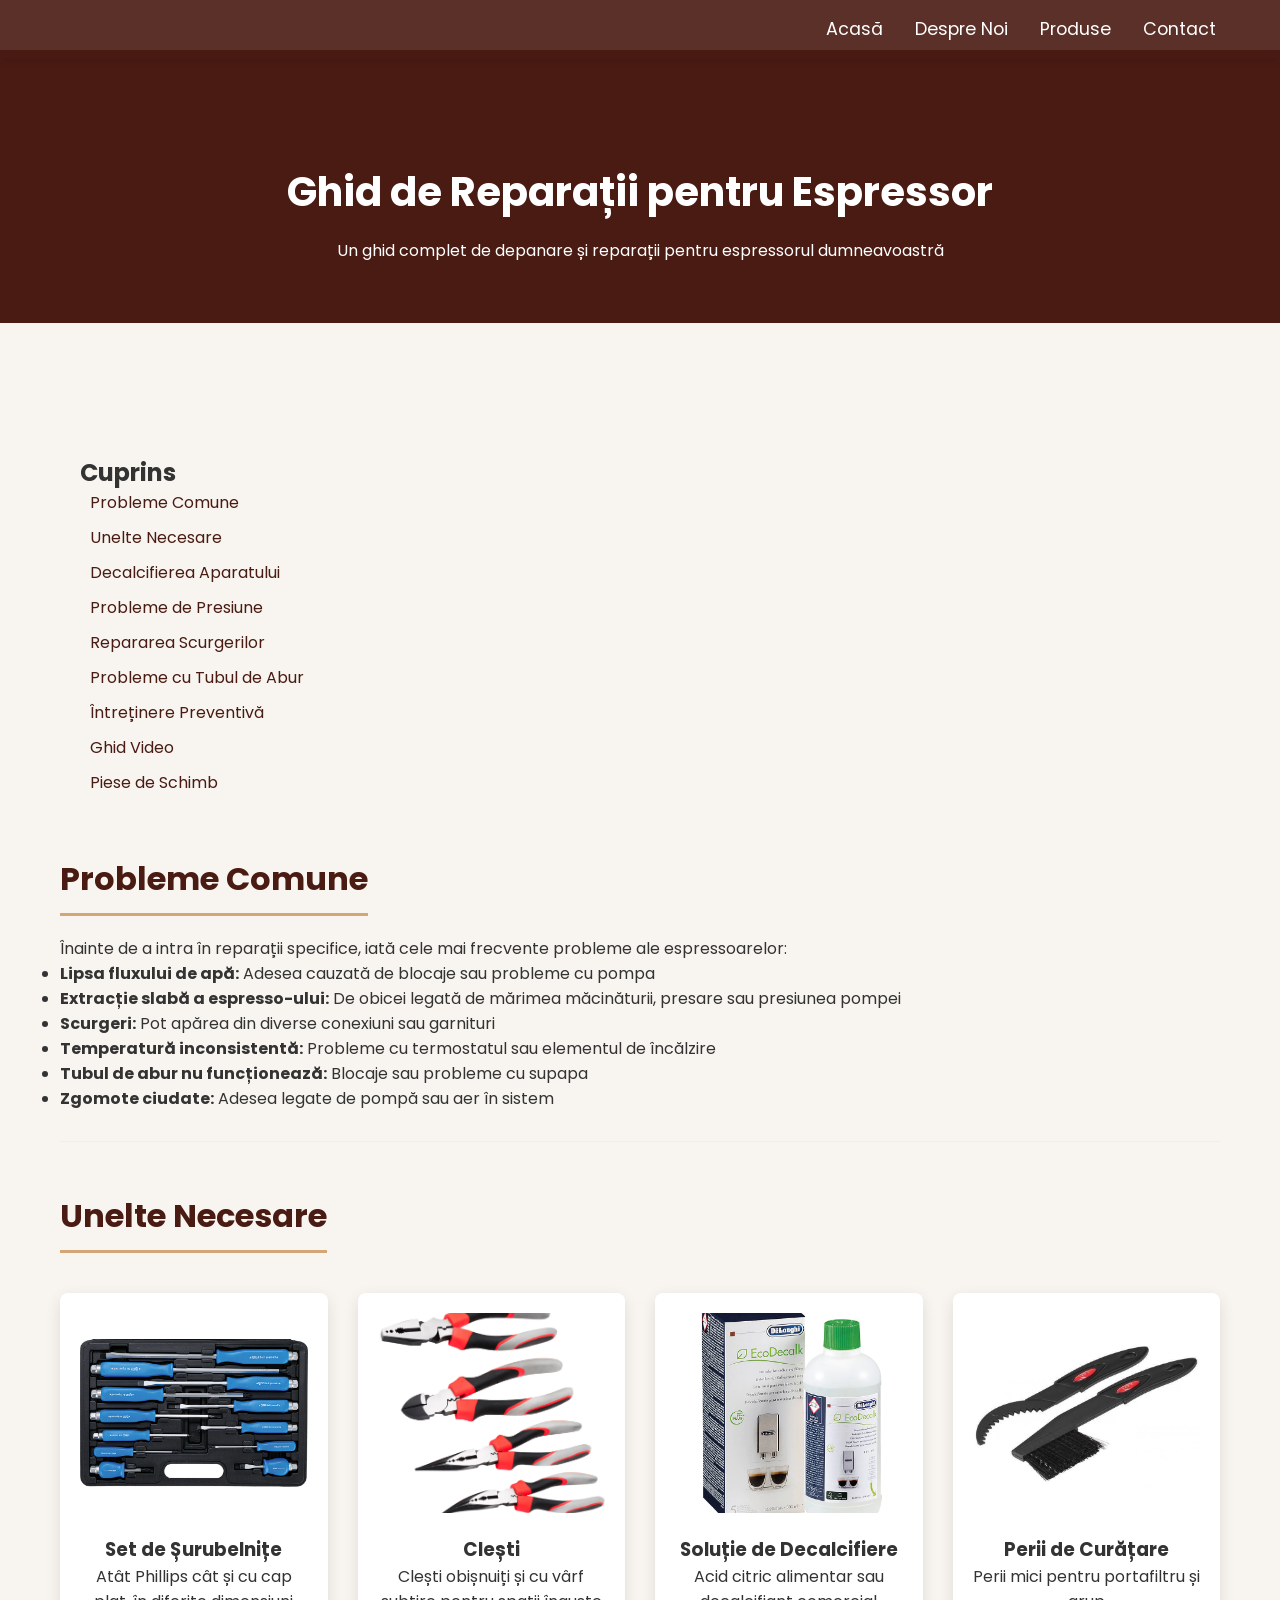
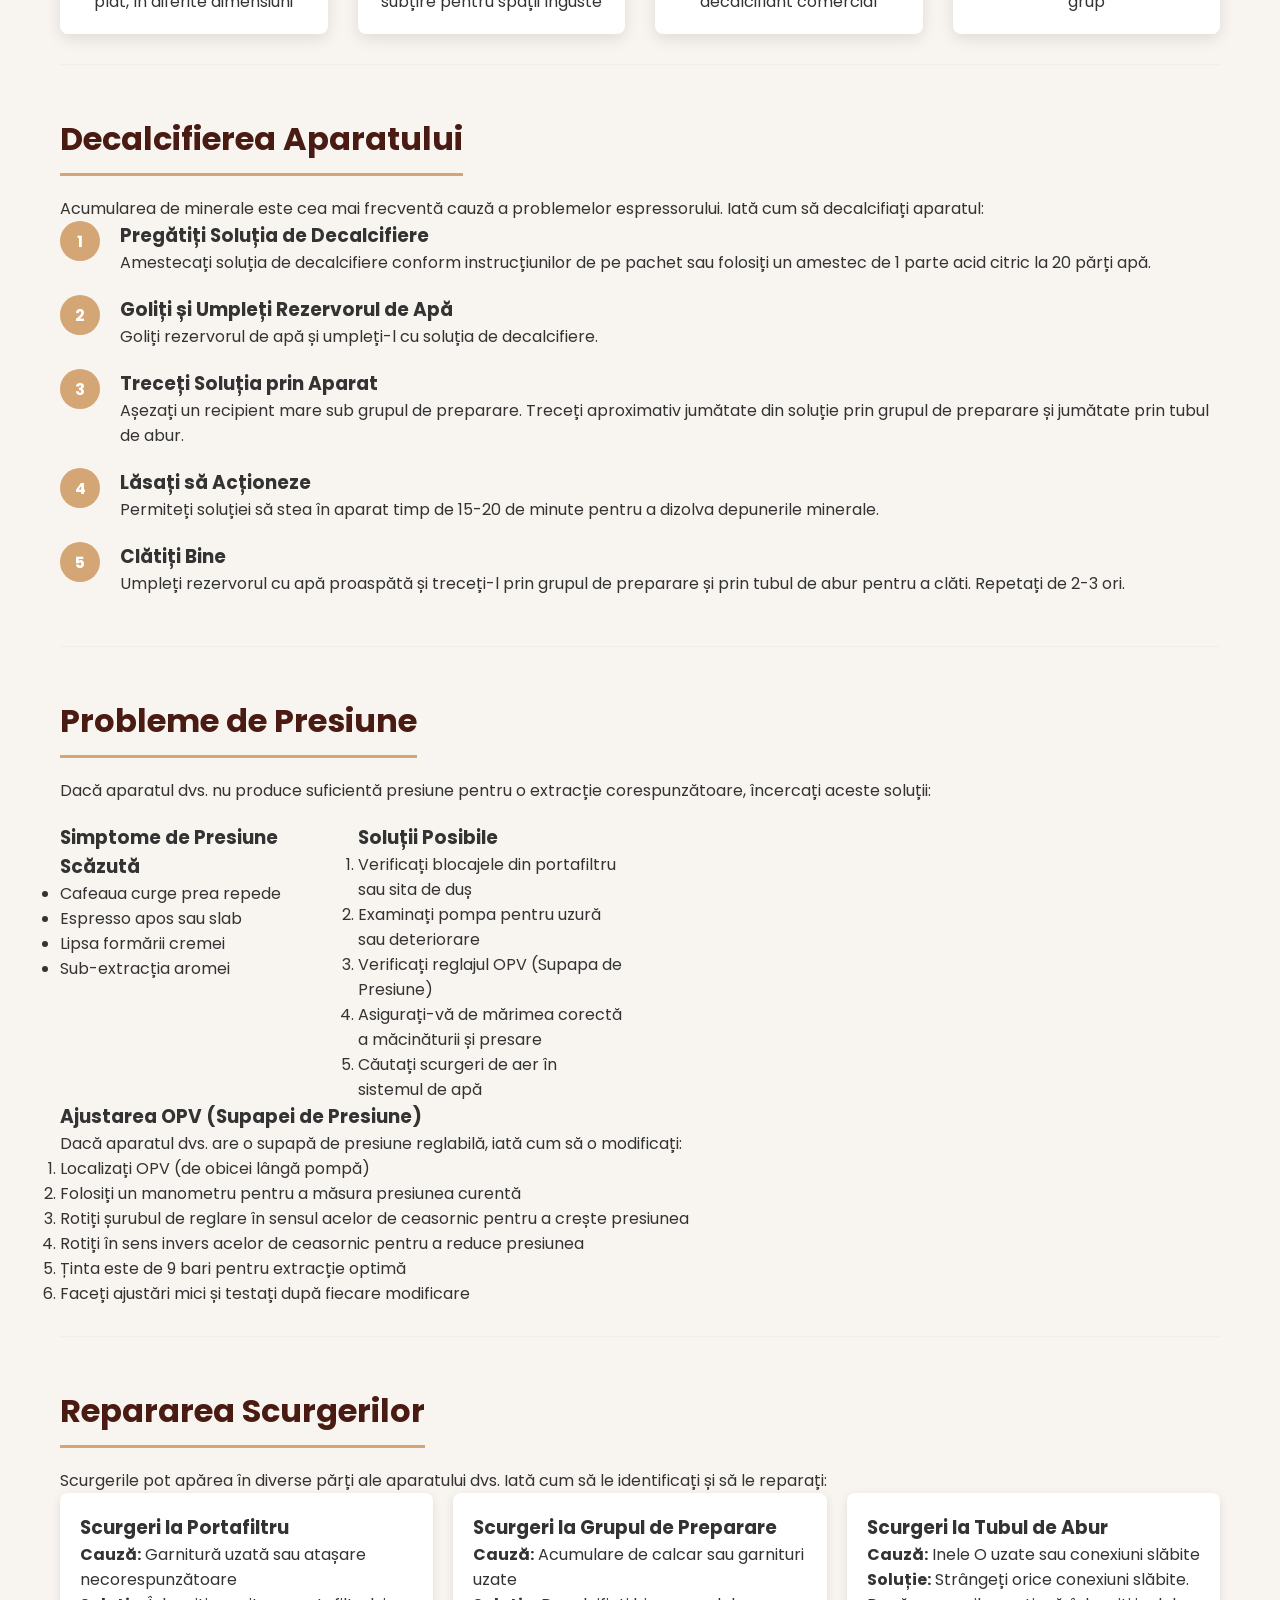
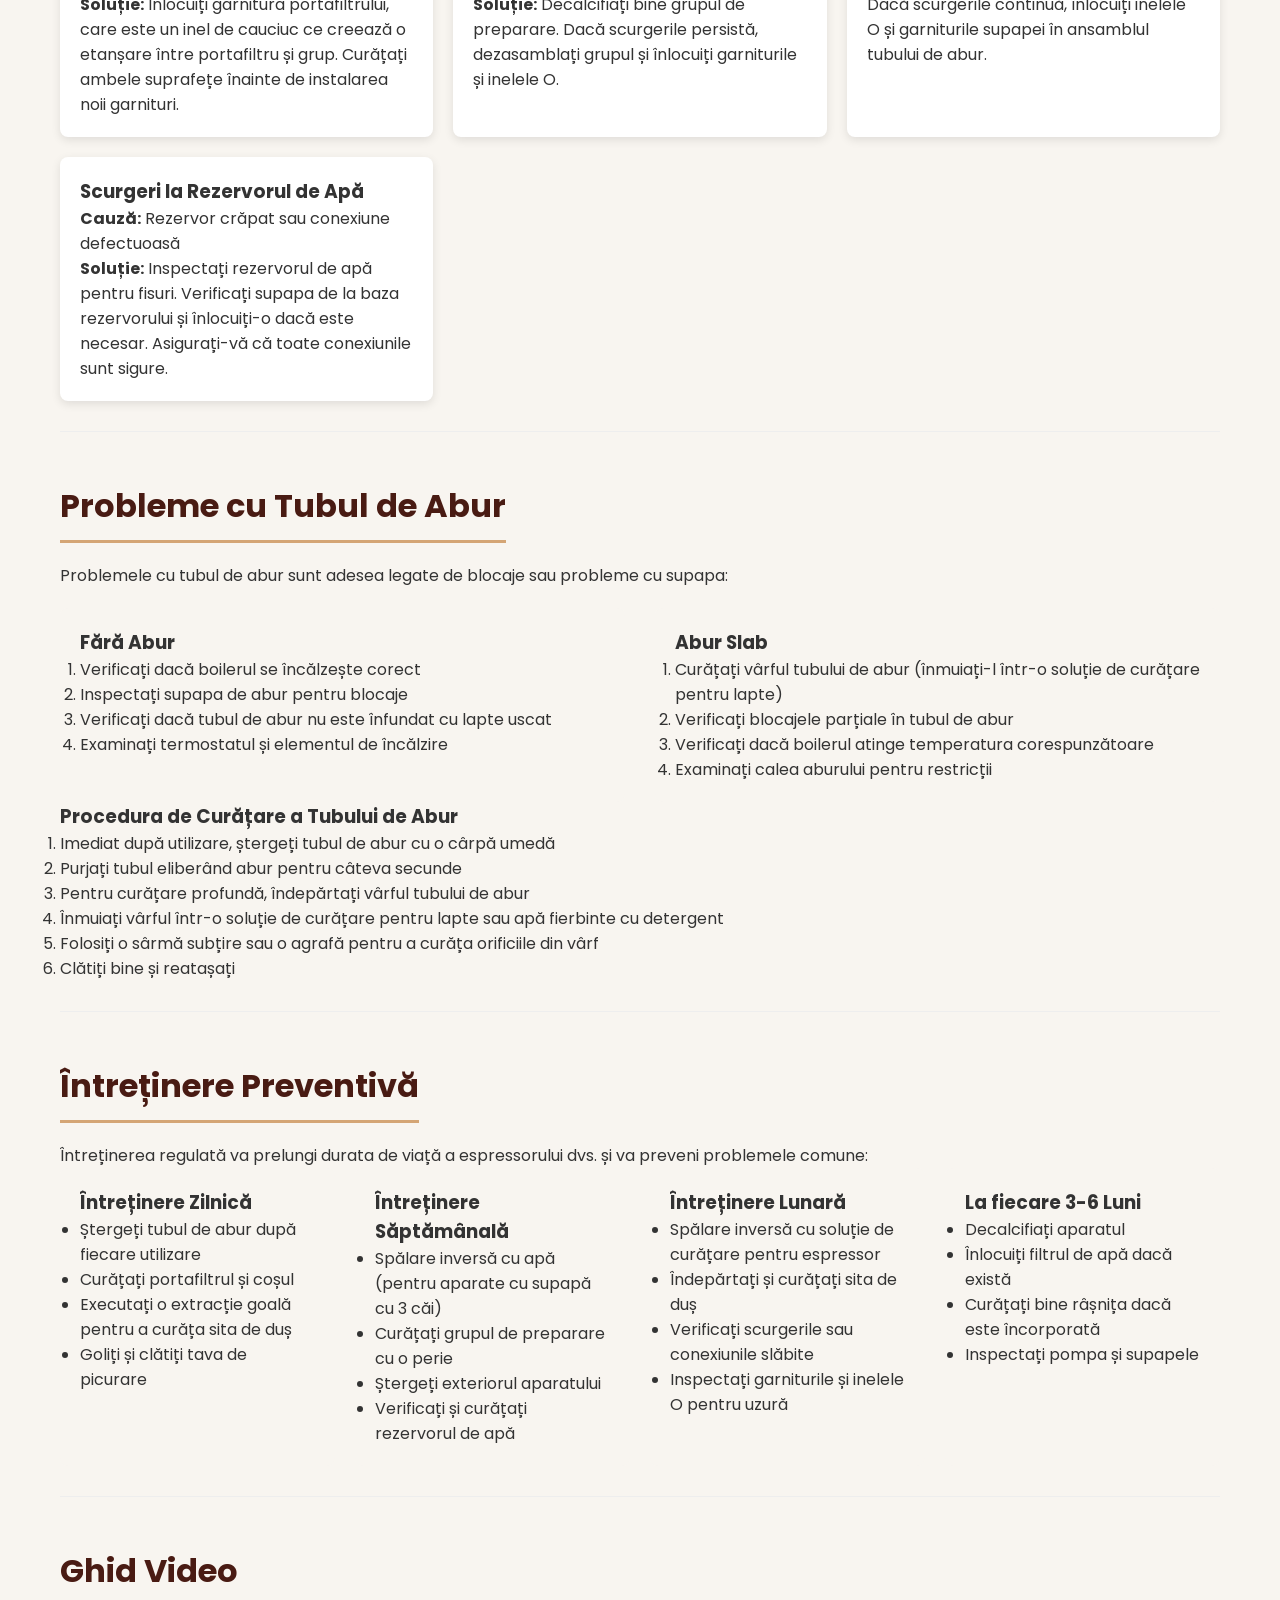
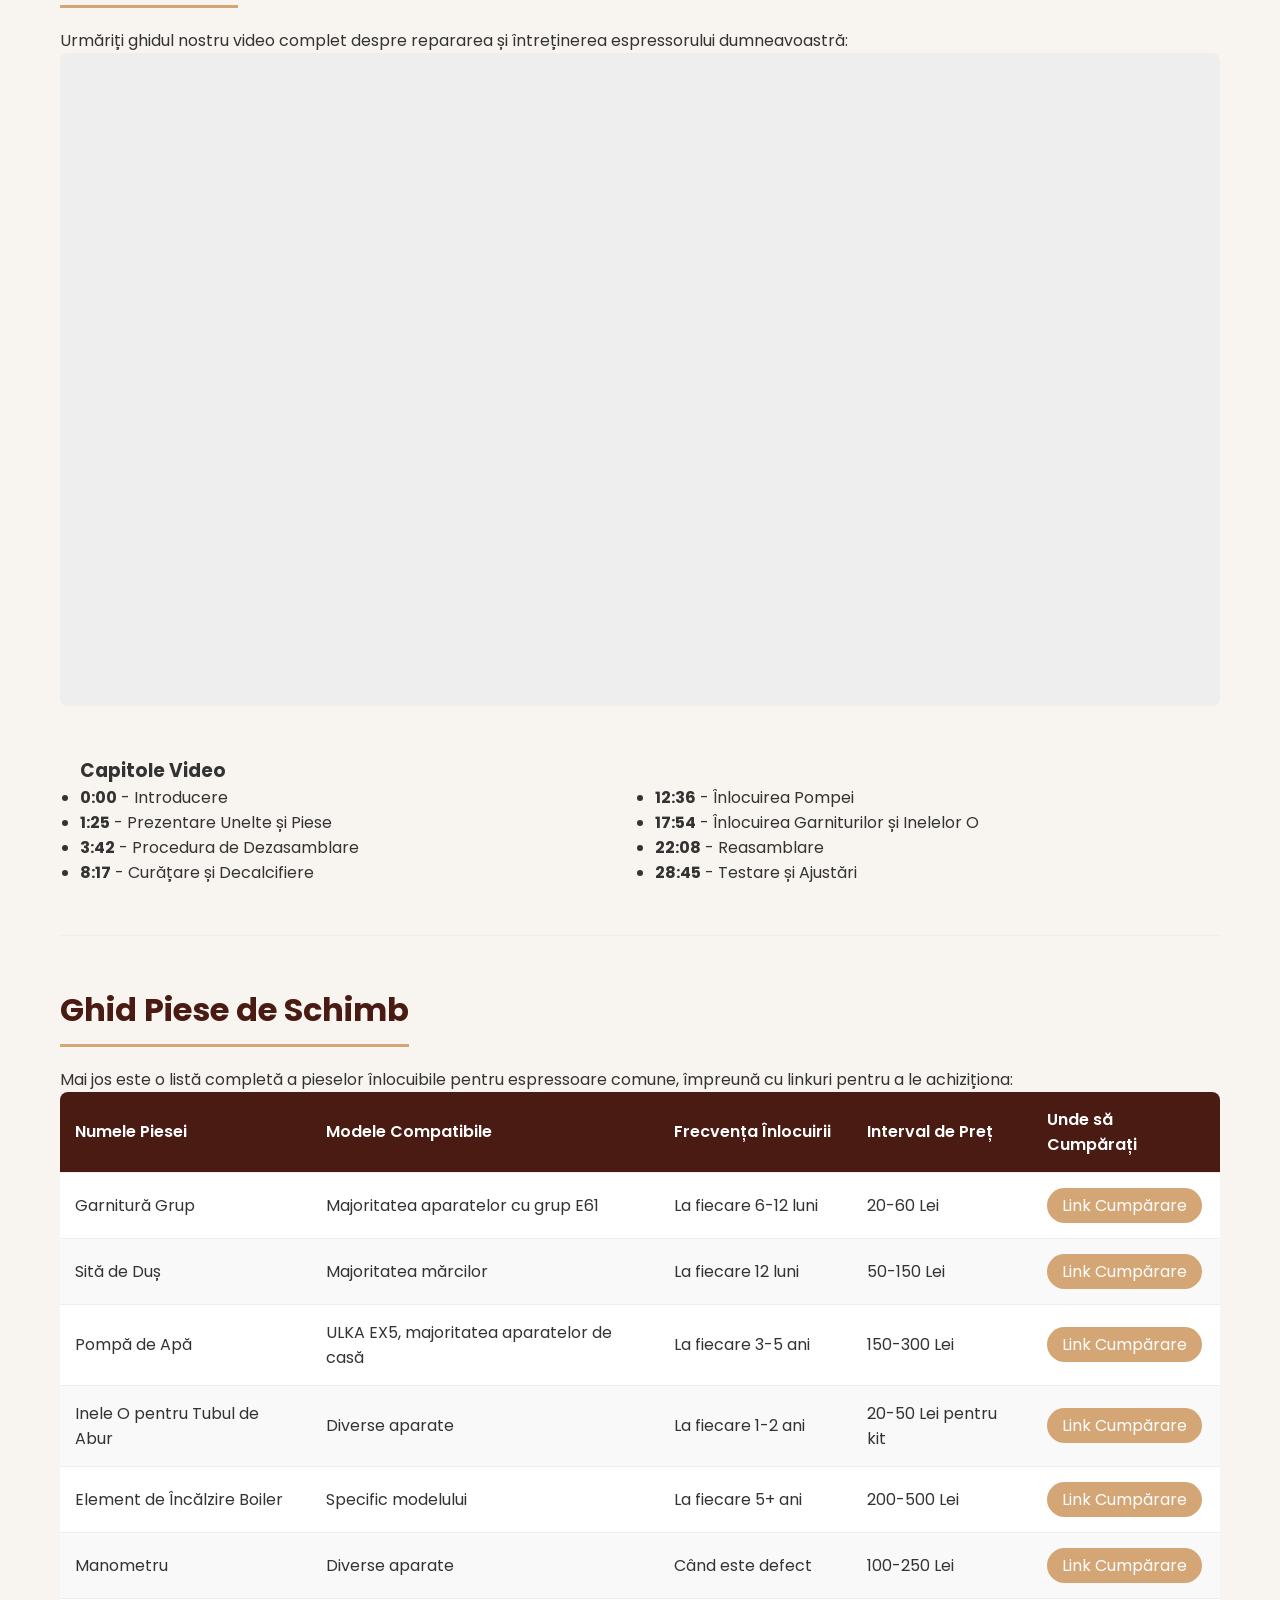
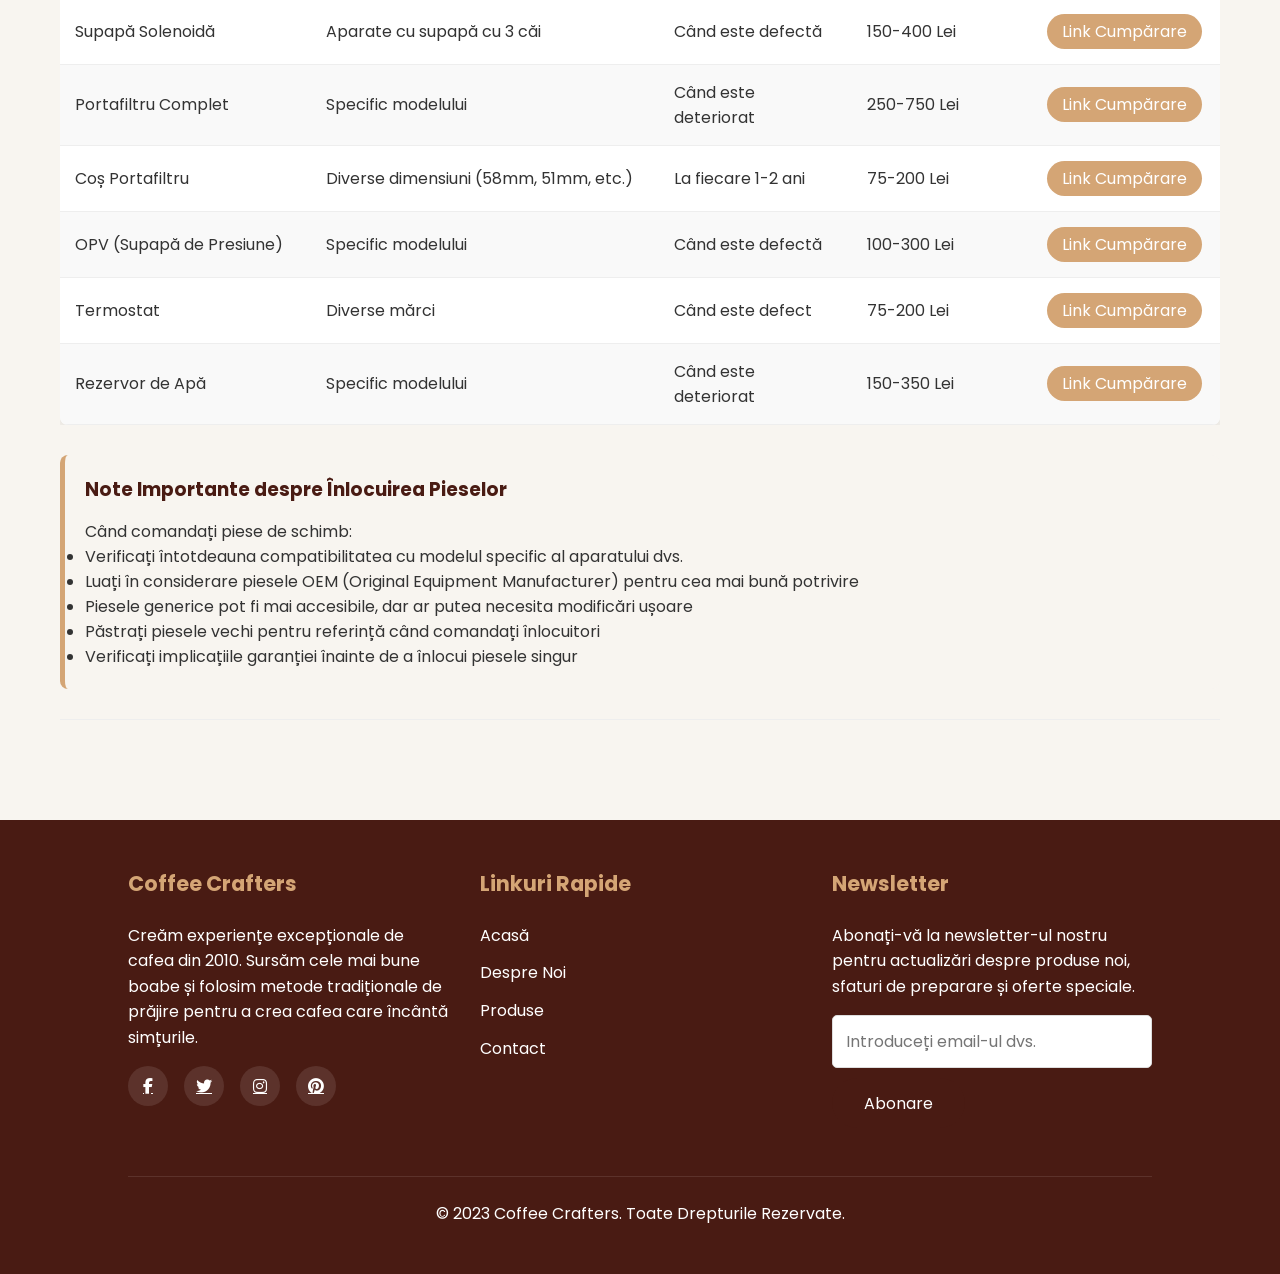
<file: coffee1.html>
<!DOCTYPE html>
<html lang="ro">
<head>
    <meta charset="UTF-8">
    <meta name="viewport" content="width=device-width, initial-scale=1.0">
    <title>Ghid de Reparații pentru Mașini de Cafea</title>
    <link rel="stylesheet" href="style.css">
    <link href="https://fonts.googleapis.com/css2?family=Poppins:wght@300;400;500;600;700&display=swap" rel="stylesheet">
    <link rel="stylesheet" href="https://cdnjs.cloudflare.com/ajax/libs/font-awesome/6.4.0/css/all.min.css">
</head>
<body>
    <!-- Navbar -->
    <nav class="navbar">
        <a href="index.html" class="logo">Coffee<span>Crafters</span></a>
        <div class="menu-toggle">
            <span></span>
            <span></span>
            <span></span>
        </div>
        <ul class="nav-links">
            <li><a href="index.html">Acasă</a></li>
            <li><a href="index.html#about">Despre Noi</a></li>
            <li><a href="index.html#products">Produse</a></li>
            <li><a href="index.html#contact">Contact</a></li>
        </ul>
    </nav>

    <!-- Guide Header -->
    <section class="guide-header">
        <div class="container">
            <h1>Ghid de Reparații pentru Espressor</h1>
            <p>Un ghid complet de depanare și reparații pentru espressorul dumneavoastră</p>
        </div>
    </section>

    <!-- Guide Content -->
    <section class="guide-content">
        <div class="container">
            <div class="toc">
                <h2>Cuprins</h2>
                <ul>
                    <li><a href="#common-issues">Probleme Comune</a></li>
                    <li><a href="#tools">Unelte Necesare</a></li>
                    <li><a href="#descaling">Decalcifierea Aparatului</a></li>
                    <li><a href="#pressure-problems">Probleme de Presiune</a></li>
                    <li><a href="#leaks">Repararea Scurgerilor</a></li>
                    <li><a href="#steam-wand">Probleme cu Tubul de Abur</a></li>
                    <li><a href="#preventive">Întreținere Preventivă</a></li>
                    <li><a href="#video-guide">Ghid Video</a></li>
                    <li><a href="#replacement-parts">Piese de Schimb</a></li>
                </ul>
            </div>

            <div id="common-issues" class="guide-section">
                <h2>Probleme Comune</h2>
                <p>Înainte de a intra în reparații specifice, iată cele mai frecvente probleme ale espressoarelor:</p>
                <ul>
                    <li><strong>Lipsa fluxului de apă:</strong> Adesea cauzată de blocaje sau probleme cu pompa</li>
                    <li><strong>Extracție slabă a espresso-ului:</strong> De obicei legată de mărimea măcinăturii, presare sau presiunea pompei</li>
                    <li><strong>Scurgeri:</strong> Pot apărea din diverse conexiuni sau garnituri</li>
                    <li><strong>Temperatură inconsistentă:</strong> Probleme cu termostatul sau elementul de încălzire</li>
                    <li><strong>Tubul de abur nu funcționează:</strong> Blocaje sau probleme cu supapa</li>
                    <li><strong>Zgomote ciudate:</strong> Adesea legate de pompă sau aer în sistem</li>
                </ul>
            </div>

            <div id="tools" class="guide-section">
                <h2>Unelte Necesare</h2>
                <div class="tools-grid">
                    <div class="tool-item">
                        <img src="surubelnite.png" alt="Set de Șurubelnițe">
                        <h3>Set de Șurubelnițe</h3>
                        <p>Atât Phillips cât și cu cap plat, în diferite dimensiuni</p>
                    </div>
                    <div class="tool-item">
                        <img src="clesti.avif" alt="Clești">
                        <h3>Clești</h3>
                        <p>Clești obișnuiți și cu vârf subțire pentru spații înguste</p>
                    </div>
                    <div class="tool-item">
                        <img src="decalcifiere.webp" alt="Soluție de Decalcifiere">
                        <h3>Soluție de Decalcifiere</h3>
                        <p>Acid citric alimentar sau decalcifiant comercial</p>
                    </div>
                    <div class="tool-item">
                        <img src="perii.jpg" alt="Perii de Curățare">
                        <h3>Perii de Curățare</h3>
                        <p>Perii mici pentru portafiltru și grup</p>
                    </div>
                </div>
            </div>

            <div id="descaling" class="guide-section">
                <h2>Decalcifierea Aparatului</h2>
                <p>Acumularea de minerale este cea mai frecventă cauză a problemelor espressorului. Iată cum să decalcifiați aparatul:</p>
                
                <div class="step-by-step">
                    <div class="step">
                        <div class="step-number">1</div>
                        <div class="step-content">
                            <h3>Pregătiți Soluția de Decalcifiere</h3>
                            <p>Amestecați soluția de decalcifiere conform instrucțiunilor de pe pachet sau folosiți un amestec de 1 parte acid citric la 20 părți apă.</p>
                        </div>
                    </div>
                    
                    <div class="step">
                        <div class="step-number">2</div>
                        <div class="step-content">
                            <h3>Goliți și Umpleți Rezervorul de Apă</h3>
                            <p>Goliți rezervorul de apă și umpleți-l cu soluția de decalcifiere.</p>
                        </div>
                    </div>
                    
                    <div class="step">
                        <div class="step-number">3</div>
                        <div class="step-content">
                            <h3>Treceți Soluția prin Aparat</h3>
                            <p>Așezați un recipient mare sub grupul de preparare. Treceți aproximativ jumătate din soluție prin grupul de preparare și jumătate prin tubul de abur.</p>
                        </div>
                    </div>
                    
                    <div class="step">
                        <div class="step-number">4</div>
                        <div class="step-content">
                            <h3>Lăsați să Acționeze</h3>
                            <p>Permiteți soluției să stea în aparat timp de 15-20 de minute pentru a dizolva depunerile minerale.</p>
                        </div>
                    </div>
                    
                    <div class="step">
                        <div class="step-number">5</div>
                        <div class="step-content">
                            <h3>Clătiți Bine</h3>
                            <p>Umpleți rezervorul cu apă proaspătă și treceți-l prin grupul de preparare și prin tubul de abur pentru a clăti. Repetați de 2-3 ori.</p>
                        </div>
                    </div>
                </div>
            </div>

            <div id="pressure-problems" class="guide-section">
                <h2>Probleme de Presiune</h2>
                <p>Dacă aparatul dvs. nu produce suficientă presiune pentru o extracție corespunzătoare, încercați aceste soluții:</p>
                
                <div class="troubleshooting-grid">
                    <div class="problem">
                        <h3>Simptome de Presiune Scăzută</h3>
                        <ul>
                            <li>Cafeaua curge prea repede</li>
                            <li>Espresso apos sau slab</li>
                            <li>Lipsa formării cremei</li>
                            <li>Sub-extracția aromei</li>
                        </ul>
                    </div>
                    
                    <div class="solution">
                        <h3>Soluții Posibile</h3>
                        <ol>
                            <li>Verificați blocajele din portafiltru sau sita de duș</li>
                            <li>Examinați pompa pentru uzură sau deteriorare</li>
                            <li>Verificați reglajul OPV (Supapa de Presiune)</li>
                            <li>Asigurați-vă de mărimea corectă a măcinăturii și presare</li>
                            <li>Căutați scurgeri de aer în sistemul de apă</li>
                        </ol>
                    </div>
                </div>
                
                <div class="repair-instructions">
                    <h3>Ajustarea OPV (Supapei de Presiune)</h3>
                    <p>Dacă aparatul dvs. are o supapă de presiune reglabilă, iată cum să o modificați:</p>
                    <ol>
                        <li>Localizați OPV (de obicei lângă pompă)</li>
                        <li>Folosiți un manometru pentru a măsura presiunea curentă</li>
                        <li>Rotiți șurubul de reglare în sensul acelor de ceasornic pentru a crește presiunea</li>
                        <li>Rotiți în sens invers acelor de ceasornic pentru a reduce presiunea</li>
                        <li>Ținta este de 9 bari pentru extracție optimă</li>
                        <li>Faceți ajustări mici și testați după fiecare modificare</li>
                    </ol>
                </div>
            </div>

            <div id="leaks" class="guide-section">
                <h2>Repararea Scurgerilor</h2>
                <p>Scurgerile pot apărea în diverse părți ale aparatului dvs. Iată cum să le identificați și să le reparați:</p>
                
                <div class="common-leaks">
                    <div class="leak-item">
                        <h3>Scurgeri la Portafiltru</h3>
                        <p><strong>Cauză:</strong> Garnitură uzată sau atașare necorespunzătoare</p>
                        <p><strong>Soluție:</strong> Înlocuiți garnitura portafiltrului, care este un inel de cauciuc ce creează o etanșare între portafiltru și grup. Curățați ambele suprafețe înainte de instalarea noii garnituri.</p>
                    </div>
                    
                    <div class="leak-item">
                        <h3>Scurgeri la Grupul de Preparare</h3>
                        <p><strong>Cauză:</strong> Acumulare de calcar sau garnituri uzate</p>
                        <p><strong>Soluție:</strong> Decalcifiați bine grupul de preparare. Dacă scurgerile persistă, dezasamblați grupul și înlocuiți garniturile și inelele O.</p>
                    </div>
                    
                    <div class="leak-item">
                        <h3>Scurgeri la Tubul de Abur</h3>
                        <p><strong>Cauză:</strong> Inele O uzate sau conexiuni slăbite</p>
                        <p><strong>Soluție:</strong> Strângeți orice conexiuni slăbite. Dacă scurgerile continuă, înlocuiți inelele O și garniturile supapei în ansamblul tubului de abur.</p>
                    </div>
                    
                    <div class="leak-item">
                        <h3>Scurgeri la Rezervorul de Apă</h3>
                        <p><strong>Cauză:</strong> Rezervor crăpat sau conexiune defectuoasă</p>
                        <p><strong>Soluție:</strong> Inspectați rezervorul de apă pentru fisuri. Verificați supapa de la baza rezervorului și înlocuiți-o dacă este necesar. Asigurați-vă că toate conexiunile sunt sigure.</p>
                    </div>
                </div>
            </div>

            <div id="steam-wand" class="guide-section">
                <h2>Probleme cu Tubul de Abur</h2>
                <p>Problemele cu tubul de abur sunt adesea legate de blocaje sau probleme cu supapa:</p>
                
                <div class="problem-solution">
                    <div class="problem-box">
                        <h3>Fără Abur</h3>
                        <ol>
                            <li>Verificați dacă boilerul se încălzește corect</li>
                            <li>Inspectați supapa de abur pentru blocaje</li>
                            <li>Verificați dacă tubul de abur nu este înfundat cu lapte uscat</li>
                            <li>Examinați termostatul și elementul de încălzire</li>
                        </ol>
                    </div>
                    
                    <div class="problem-box">
                        <h3>Abur Slab</h3>
                        <ol>
                            <li>Curățați vârful tubului de abur (înmuiați-l într-o soluție de curățare pentru lapte)</li>
                            <li>Verificați blocajele parțiale în tubul de abur</li>
                            <li>Verificați dacă boilerul atinge temperatura corespunzătoare</li>
                            <li>Examinați calea aburului pentru restricții</li>
                        </ol>
                    </div>
                </div>
                
                <div class="cleaning-procedure">
                    <h3>Procedura de Curățare a Tubului de Abur</h3>
                    <ol>
                        <li>Imediat după utilizare, ștergeți tubul de abur cu o cârpă umedă</li>
                        <li>Purjați tubul eliberând abur pentru câteva secunde</li>
                        <li>Pentru curățare profundă, îndepărtați vârful tubului de abur</li>
                        <li>Înmuiați vârful într-o soluție de curățare pentru lapte sau apă fierbinte cu detergent</li>
                        <li>Folosiți o sârmă subțire sau o agrafă pentru a curăța orificiile din vârf</li>
                        <li>Clătiți bine și reatașați</li>
                    </ol>
                </div>
            </div>

            <div id="preventive" class="guide-section">
                <h2>Întreținere Preventivă</h2>
                <p>Întreținerea regulată va prelungi durata de viață a espressorului dvs. și va preveni problemele comune:</p>
                
                <div class="maintenance-schedule">
                    <div class="schedule-item">
                        <h3>Întreținere Zilnică</h3>
                        <ul>
                            <li>Ștergeți tubul de abur după fiecare utilizare</li>
                            <li>Curățați portafiltrul și coșul</li>
                            <li>Executați o extracție goală pentru a curăța sita de duș</li>
                            <li>Goliți și clătiți tava de picurare</li>
                        </ul>
                    </div>
                    
                    <div class="schedule-item">
                        <h3>Întreținere Săptămânală</h3>
                        <ul>
                            <li>Spălare inversă cu apă (pentru aparate cu supapă cu 3 căi)</li>
                            <li>Curățați grupul de preparare cu o perie</li>
                            <li>Ștergeți exteriorul aparatului</li>
                            <li>Verificați și curățați rezervorul de apă</li>
                        </ul>
                    </div>
                    
                    <div class="schedule-item">
                        <h3>Întreținere Lunară</h3>
                        <ul>
                            <li>Spălare inversă cu soluție de curățare pentru espressor</li>
                            <li>Îndepărtați și curățați sita de duș</li>
                            <li>Verificați scurgerile sau conexiunile slăbite</li>
                            <li>Inspectați garniturile și inelele O pentru uzură</li>
                        </ul>
                    </div>
                    
                    <div class="schedule-item">
                        <h3>La fiecare 3-6 Luni</h3>
                        <ul>
                            <li>Decalcifiați aparatul</li>
                            <li>Înlocuiți filtrul de apă dacă există</li>
                            <li>Curățați bine râșnița dacă este încorporată</li>
                            <li>Inspectați pompa și supapele</li>
                        </ul>
                    </div>
                </div>
            </div>

            <div id="video-guide" class="guide-section">
                <h2>Ghid Video</h2>
                <p>Urmăriți ghidul nostru video complet despre repararea și întreținerea espressorului dumneavoastră:</p>
                
                <div class="video-container">
                    <!-- Înlocuiți src cu URL-ul real al video-ului dvs. -->
                    <iframe width="100%" height="500" src="https://www.youtube.com/embed/VIDEO_ID_HERE" 
                        title="Ghid de Reparații Espressor" 
                        frameborder="0" 
                        allow="accelerometer; autoplay; clipboard-write; encrypted-media; gyroscope; picture-in-picture" 
                        allowfullscreen>
                    </iframe>
                </div>
                
                <div class="video-chapters">
                    <h3>Capitole Video</h3>
                    <ul>
                        <li><strong>0:00</strong> - Introducere</li>
                        <li><strong>1:25</strong> - Prezentare Unelte și Piese</li>
                        <li><strong>3:42</strong> - Procedura de Dezasamblare</li>
                        <li><strong>8:17</strong> - Curățare și Decalcifiere</li>
                        <li><strong>12:36</strong> - Înlocuirea Pompei</li>
                        <li><strong>17:54</strong> - Înlocuirea Garniturilor și Inelelor O</li>
                        <li><strong>22:08</strong> - Reasamblare</li>
                        <li><strong>28:45</strong> - Testare și Ajustări</li>
                    </ul>
                </div>
            </div>

            <div id="replacement-parts" class="guide-section">
                <h2>Ghid Piese de Schimb</h2>
                <p>Mai jos este o listă completă a pieselor înlocuibile pentru espressoare comune, împreună cu linkuri pentru a le achiziționa:</p>
                
                <div class="table-responsive">
                    <table class="parts-table">
                        <thead>
                            <tr>
                                <th>Numele Piesei</th>
                                <th>Modele Compatibile</th>
                                <th>Frecvența Înlocuirii</th>
                                <th>Interval de Preț</th>
                                <th>Unde să Cumpărați</th>
                            </tr>
                        </thead>
                        <tbody>
                            <tr>
                                <td>Garnitură Grup</td>
                                <td>Majoritatea aparatelor cu grup E61</td>
                                <td>La fiecare 6-12 luni</td>
                                <td>20-60 Lei</td>
                                <td><a href="https://example.com/gasket" class="parts-link">Link Cumpărare</a></td>
                            </tr>
                            <tr>
                                <td>Sită de Duș</td>
                                <td>Majoritatea mărcilor</td>
                                <td>La fiecare 12 luni</td>
                                <td>50-150 Lei</td>
                                <td><a href="https://example.com/screen" class="parts-link">Link Cumpărare</a></td>
                            </tr>
                            <tr>
                                <td>Pompă de Apă</td>
                                <td>ULKA EX5, majoritatea aparatelor de casă</td>
                                <td>La fiecare 3-5 ani</td>
                                <td>150-300 Lei</td>
                                <td><a href="https://example.com/pump" class="parts-link">Link Cumpărare</a></td>
                            </tr>
                            <tr>
                                <td>Inele O pentru Tubul de Abur</td>
                                <td>Diverse aparate</td>
                                <td>La fiecare 1-2 ani</td>
                                <td>20-50 Lei pentru kit</td>
                                <td><a href="https://example.com/orings" class="parts-link">Link Cumpărare</a></td>
                            </tr>
                            <tr>
                                <td>Element de Încălzire Boiler</td>
                                <td>Specific modelului</td>
                                <td>La fiecare 5+ ani</td>
                                <td>200-500 Lei</td>
                                <td><a href="https://example.com/heating" class="parts-link">Link Cumpărare</a></td>
                            </tr>
                            <tr>
                                <td>Manometru</td>
                                <td>Diverse aparate</td>
                                <td>Când este defect</td>
                                <td>100-250 Lei</td>
                                <td><a href="https://example.com/gauge" class="parts-link">Link Cumpărare</a></td>
                            </tr>
                            <tr>
                                <td>Supapă Solenoidă</td>
                                <td>Aparate cu supapă cu 3 căi</td>
                                <td>Când este defectă</td>
                                <td>150-400 Lei</td>
                                <td><a href="https://example.com/solenoid" class="parts-link">Link Cumpărare</a></td>
                            </tr>
                            <tr>
                                <td>Portafiltru Complet</td>
                                <td>Specific modelului</td>
                                <td>Când este deteriorat</td>
                                <td>250-750 Lei</td>
                                <td><a href="https://example.com/portafilter" class="parts-link">Link Cumpărare</a></td>
                            </tr>
                            <tr>
                                <td>Coș Portafiltru</td>
                                <td>Diverse dimensiuni (58mm, 51mm, etc.)</td>
                                <td>La fiecare 1-2 ani</td>
                                <td>75-200 Lei</td>
                                <td><a href="https://example.com/basket" class="parts-link">Link Cumpărare</a></td>
                            </tr>
                            <tr>
                                <td>OPV (Supapă de Presiune)</td>
                                <td>Specific modelului</td>
                                <td>Când este defectă</td>
                                <td>100-300 Lei</td>
                                <td><a href="https://example.com/opv" class="parts-link">Link Cumpărare</a></td>
                            </tr>
                            <tr>
                                <td>Termostat</td>
                                <td>Diverse mărci</td>
                                <td>Când este defect</td>
                                <td>75-200 Lei</td>
                                <td><a href="https://example.com/thermostat" class="parts-link">Link Cumpărare</a></td>
                            </tr>
                            <tr>
                                <td>Rezervor de Apă</td>
                                <td>Specific modelului</td>
                                <td>Când este deteriorat</td>
                                <td>150-350 Lei</td>
                                <td><a href="https://example.com/tank" class="parts-link">Link Cumpărare</a></td>
                            </tr>
                        </tbody>
                    </table>
                </div>
                
                <div class="parts-note">
                    <h3>Note Importante despre Înlocuirea Pieselor</h3>
                    <p>Când comandați piese de schimb:</p>
                    <ul>
                        <li>Verificați întotdeauna compatibilitatea cu modelul specific al aparatului dvs.</li>
                        <li>Luați în considerare piesele OEM (Original Equipment Manufacturer) pentru cea mai bună potrivire</li>
                        <li>Piesele generice pot fi mai accesibile, dar ar putea necesita modificări ușoare</li>
                        <li>Păstrați piesele vechi pentru referință când comandați înlocuitori</li>
                        <li>Verificați implicațiile garanției înainte de a înlocui piesele singur</li>
                    </ul>
                </div>
            </div>
        </div>
    </section>

    <!-- Footer -->
    <footer class="footer">
        <div class="footer-content">
            <div class="footer-section">
                <h3>Coffee Crafters</h3>
                <p>Creăm experiențe excepționale de cafea din 2010. Sursăm cele mai bune boabe și folosim metode tradiționale de prăjire pentru a crea cafea care încântă simțurile.</p>
                <div class="social-links">
                    <a href="#"><i class="fab fa-facebook-f"></i></a>
                    <a href="#"><i class="fab fa-twitter"></i></a>
                    <a href="#"><i class="fab fa-instagram"></i></a>
                    <a href="#"><i class="fab fa-pinterest"></i></a>
                </div>
            </div>
            
            <div class="footer-section">
                <h3>Linkuri Rapide</h3>
                <ul>
                    <li><a href="index.html">Acasă</a></li>
                    <li><a href="index.html#about">Despre Noi</a></li>
                    <li><a href="index.html#products">Produse</a></li>
                    <li><a href="index.html#contact">Contact</a></li>
                </ul>
            </div>
            
            <div class="footer-section">
                <h3>Newsletter</h3>
                <p>Abonați-vă la newsletter-ul nostru pentru actualizări despre produse noi, sfaturi de preparare și oferte speciale.</p>
                <form>
                    <input type="email" class="form-control" placeholder="Introduceți email-ul dvs.">
                    <button type="submit" class="submit-btn" style="margin-top: 10px;">Abonare</button>
                </form>
            </div>
        </div>
        
        <div class="footer-bottom">
            <p>&copy; 2023 Coffee Crafters. Toate Drepturile Rezervate.</p>
        </div>
    </footer>

    <!-- JavaScript -->
    <script src="script.js"></script>
</body>
</html>
</file>
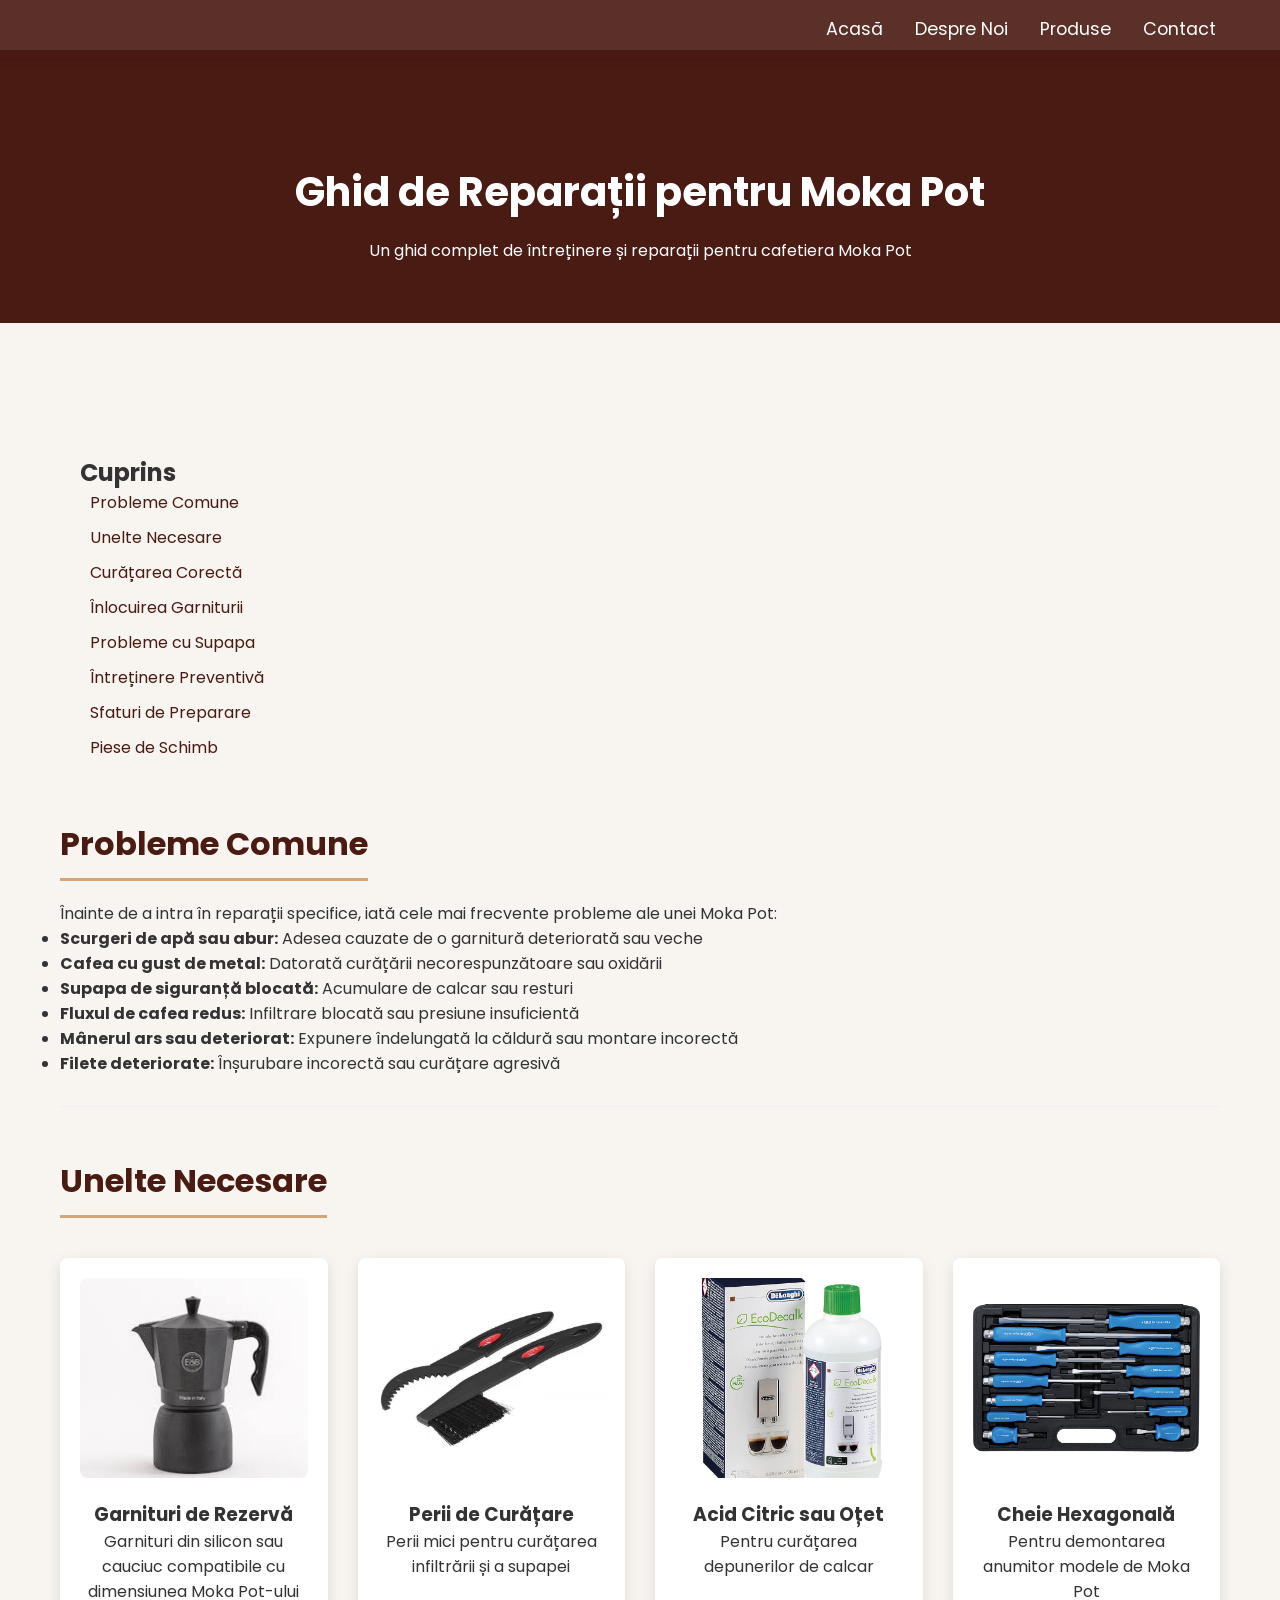
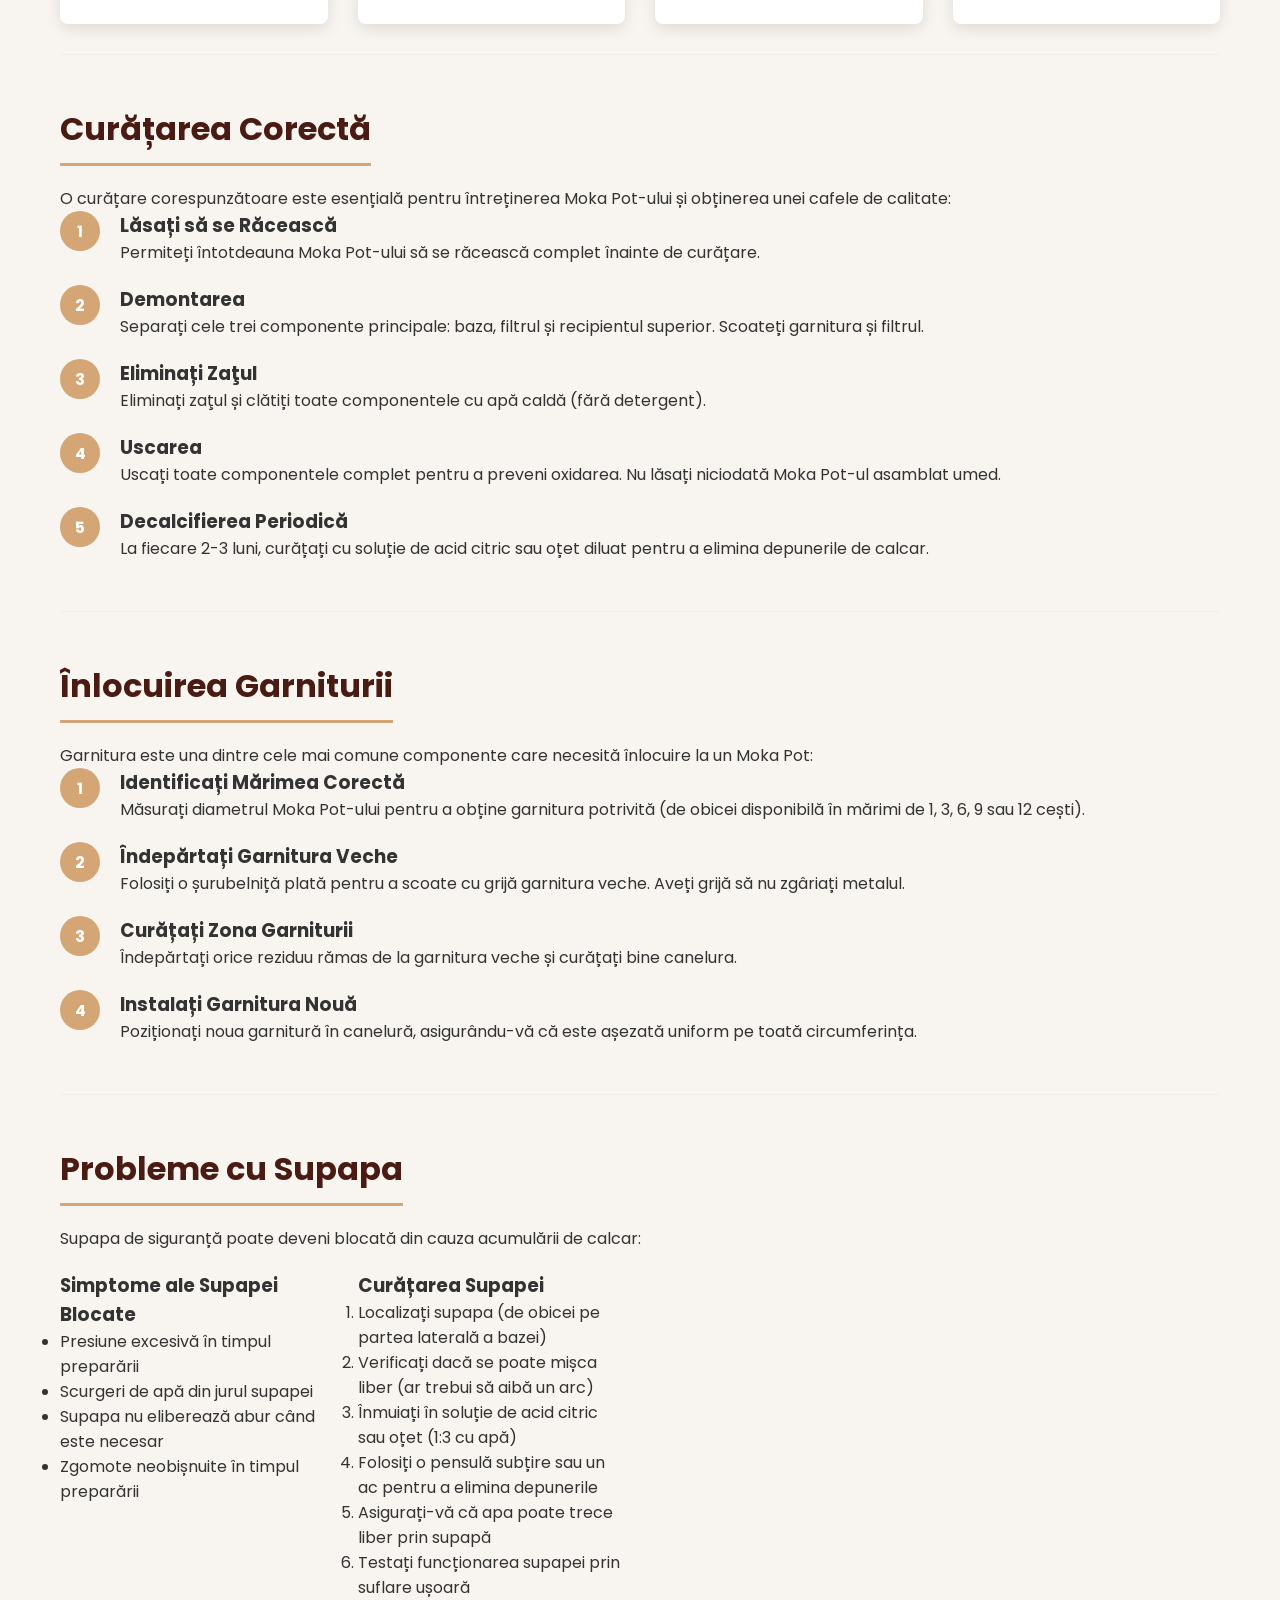
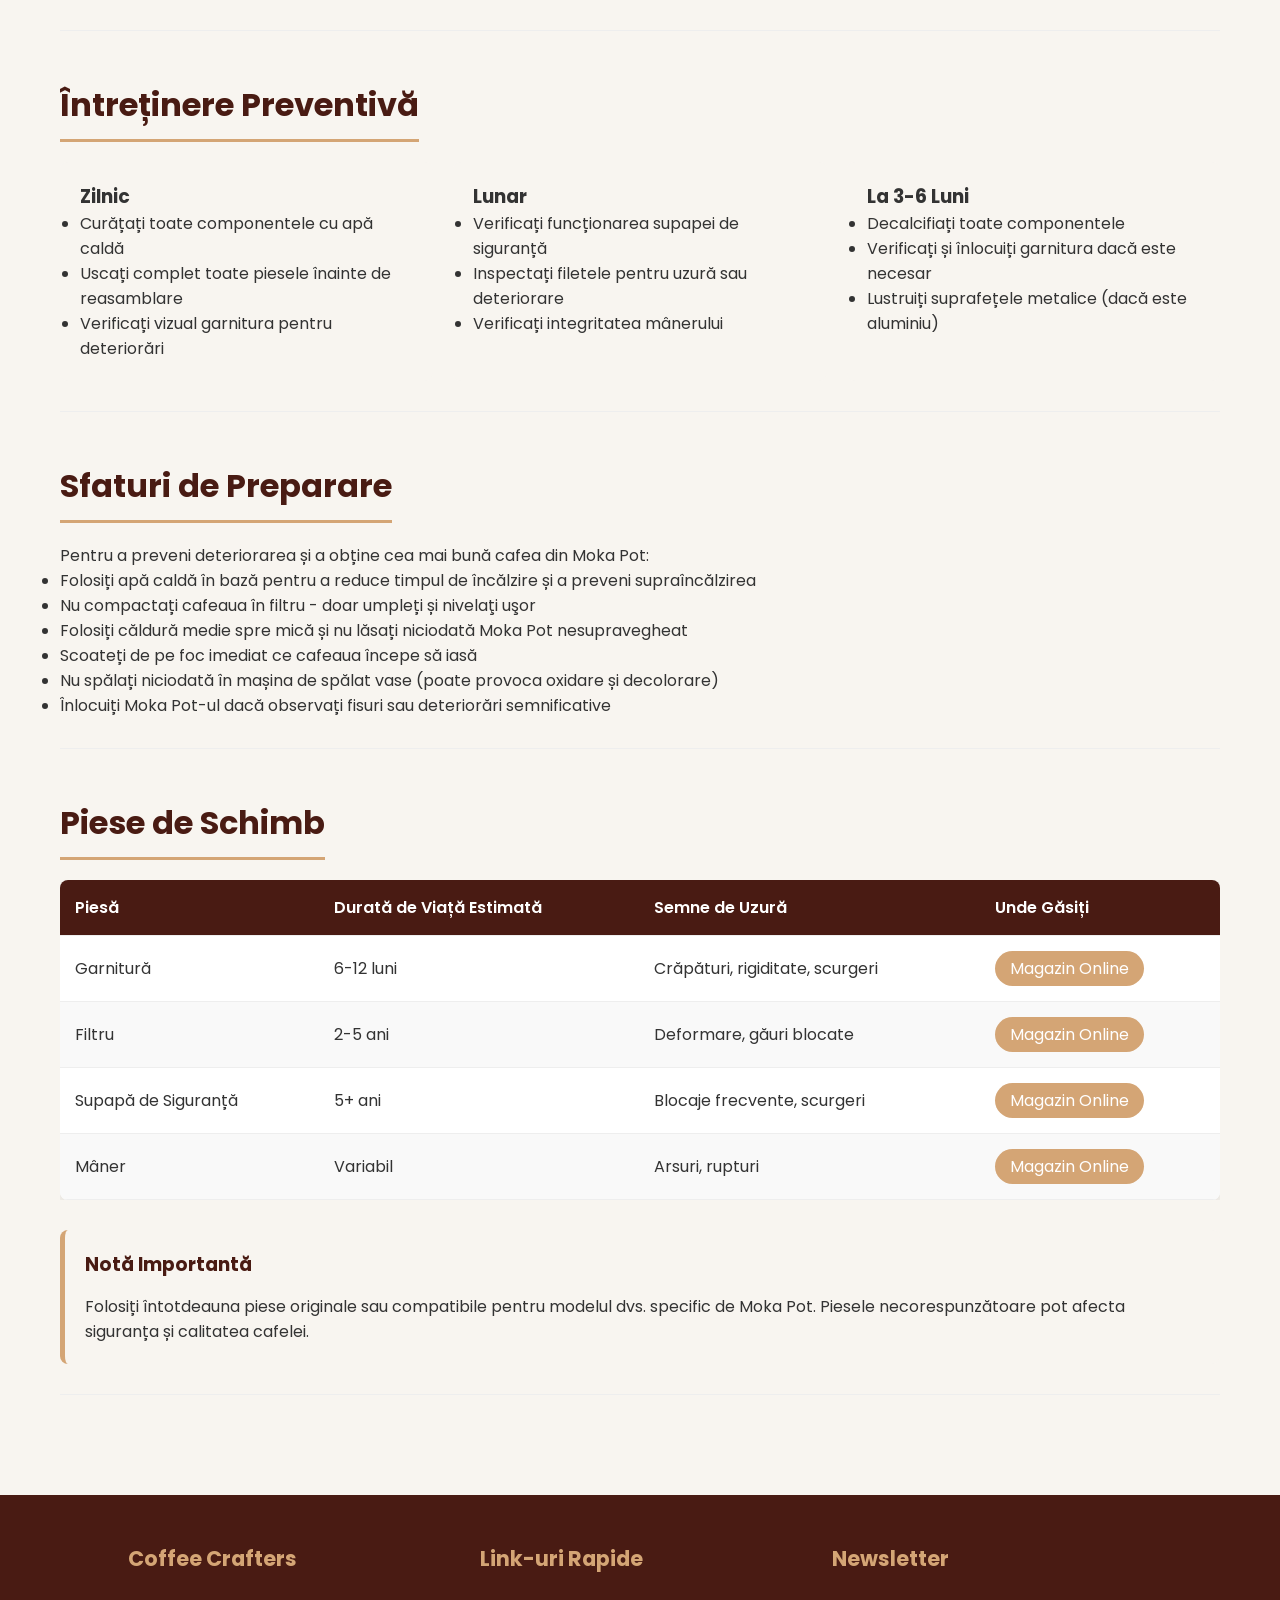
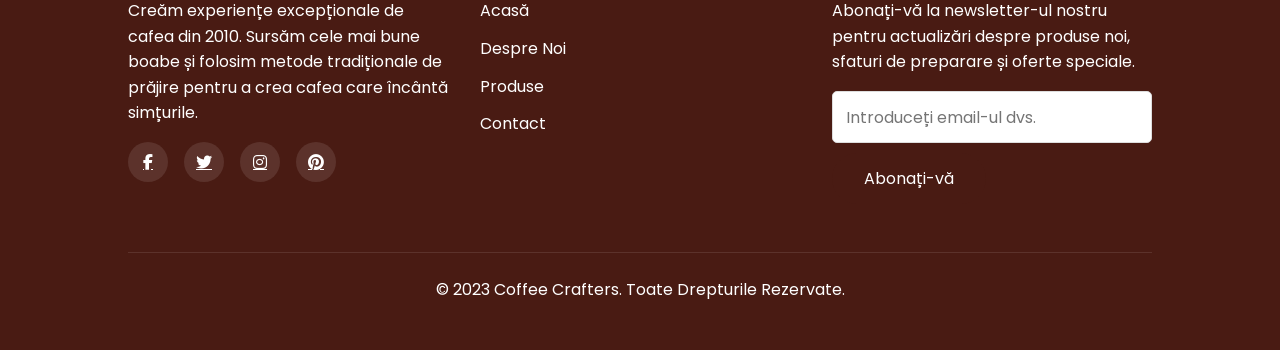
<file: coffee2.html>
<!DOCTYPE html>
<html lang="ro">
<head>
    <meta charset="UTF-8">
    <meta name="viewport" content="width=device-width, initial-scale=1.0">
    <title>Ghid de Reparații pentru Moka Pot</title>
    <link rel="stylesheet" href="style.css">
    <link href="https://fonts.googleapis.com/css2?family=Poppins:wght@300;400;500;600;700&display=swap" rel="stylesheet">
    <link rel="stylesheet" href="https://cdnjs.cloudflare.com/ajax/libs/font-awesome/6.4.0/css/all.min.css">
</head>
<body>
    <!-- Navbar -->
    <nav class="navbar">
        <a href="index.html" class="logo">Coffee<span>Crafters</span></a>
        <div class="menu-toggle">
            <span></span>
            <span></span>
            <span></span>
        </div>
        <ul class="nav-links">
            <li><a href="index.html">Acasă</a></li>
            <li><a href="index.html#about">Despre Noi</a></li>
            <li><a href="index.html#products">Produse</a></li>
            <li><a href="index.html#contact">Contact</a></li>
        </ul>
    </nav>

    <!-- Guide Header -->
    <section class="guide-header">
        <div class="container">
            <h1>Ghid de Reparații pentru Moka Pot</h1>
            <p>Un ghid complet de întreținere și reparații pentru cafetiera Moka Pot</p>
        </div>
    </section>

    <!-- Guide Content -->
    <section class="guide-content">
        <div class="container">
            <div class="toc">
                <h2>Cuprins</h2>
                <ul>
                    <li><a href="#common-issues">Probleme Comune</a></li>
                    <li><a href="#tools">Unelte Necesare</a></li>
                    <li><a href="#cleaning">Curățarea Corectă</a></li>
                    <li><a href="#gasket-replacement">Înlocuirea Garniturii</a></li>
                    <li><a href="#valve-issues">Probleme cu Supapa</a></li>
                    <li><a href="#preventive">Întreținere Preventivă</a></li>
                    <li><a href="#brewing-tips">Sfaturi de Preparare</a></li>
                    <li><a href="#replacement-parts">Piese de Schimb</a></li>
                </ul>
            </div>

            <div id="common-issues" class="guide-section">
                <h2>Probleme Comune</h2>
                <p>Înainte de a intra în reparații specifice, iată cele mai frecvente probleme ale unei Moka Pot:</p>
                <ul>
                    <li><strong>Scurgeri de apă sau abur:</strong> Adesea cauzate de o garnitură deteriorată sau veche</li>
                    <li><strong>Cafea cu gust de metal:</strong> Datorată curățării necorespunzătoare sau oxidării</li>
                    <li><strong>Supapa de siguranță blocată:</strong> Acumulare de calcar sau resturi</li>
                    <li><strong>Fluxul de cafea redus:</strong> Infiltrare blocată sau presiune insuficientă</li>
                    <li><strong>Mânerul ars sau deteriorat:</strong> Expunere îndelungată la căldură sau montare incorectă</li>
                    <li><strong>Filete deteriorate:</strong> Înșurubare incorectă sau curățare agresivă</li>
                </ul>
            </div>

            <div id="tools" class="guide-section">
                <h2>Unelte Necesare</h2>
                <div class="tools-grid">
                    <div class="tool-item">
                        <img src="moka.jpg" alt="Garnituri de Rezervă">
                        <h3>Garnituri de Rezervă</h3>
                        <p>Garnituri din silicon sau cauciuc compatibile cu dimensiunea Moka Pot-ului</p>
                    </div>
                    <div class="tool-item">
                        <img src="perii.jpg" alt="Perii de Curățare">
                        <h3>Perii de Curățare</h3>
                        <p>Perii mici pentru curățarea infiltrării și a supapei</p>
                    </div>
                    <div class="tool-item">
                        <img src="decalcifiere.webp" alt="Soluție de Decalcifiere">
                        <h3>Acid Citric sau Oțet</h3>
                        <p>Pentru curățarea depunerilor de calcar</p>
                    </div>
                    <div class="tool-item">
                        <img src="surubelnite.png" alt="Cheie Hexagonală">
                        <h3>Cheie Hexagonală</h3>
                        <p>Pentru demontarea anumitor modele de Moka Pot</p>
                    </div>
                </div>
            </div>

            <div id="cleaning" class="guide-section">
                <h2>Curățarea Corectă</h2>
                <p>O curățare corespunzătoare este esențială pentru întreținerea Moka Pot-ului și obținerea unei cafele de calitate:</p>
                
                <div class="step-by-step">
                    <div class="step">
                        <div class="step-number">1</div>
                        <div class="step-content">
                            <h3>Lăsați să se Răcească</h3>
                            <p>Permiteți întotdeauna Moka Pot-ului să se răcească complet înainte de curățare.</p>
                        </div>
                    </div>
                    
                    <div class="step">
                        <div class="step-number">2</div>
                        <div class="step-content">
                            <h3>Demontarea</h3>
                            <p>Separați cele trei componente principale: baza, filtrul și recipientul superior. Scoateți garnitura și filtrul.</p>
                        </div>
                    </div>
                    
                    <div class="step">
                        <div class="step-number">3</div>
                        <div class="step-content">
                            <h3>Eliminați Zaţul</h3>
                            <p>Eliminați zaţul și clătiți toate componentele cu apă caldă (fără detergent).</p>
                        </div>
                    </div>
                    
                    <div class="step">
                        <div class="step-number">4</div>
                        <div class="step-content">
                            <h3>Uscarea</h3>
                            <p>Uscați toate componentele complet pentru a preveni oxidarea. Nu lăsați niciodată Moka Pot-ul asamblat umed.</p>
                        </div>
                    </div>
                    
                    <div class="step">
                        <div class="step-number">5</div>
                        <div class="step-content">
                            <h3>Decalcifierea Periodică</h3>
                            <p>La fiecare 2-3 luni, curățați cu soluție de acid citric sau oțet diluat pentru a elimina depunerile de calcar.</p>
                        </div>
                    </div>
                </div>
            </div>

            <div id="gasket-replacement" class="guide-section">
                <h2>Înlocuirea Garniturii</h2>
                <p>Garnitura este una dintre cele mai comune componente care necesită înlocuire la un Moka Pot:</p>
                
                <div class="step-by-step">
                    <div class="step">
                        <div class="step-number">1</div>
                        <div class="step-content">
                            <h3>Identificați Mărimea Corectă</h3>
                            <p>Măsurați diametrul Moka Pot-ului pentru a obține garnitura potrivită (de obicei disponibilă în mărimi de 1, 3, 6, 9 sau 12 cești).</p>
                        </div>
                    </div>
                    
                    <div class="step">
                        <div class="step-number">2</div>
                        <div class="step-content">
                            <h3>Îndepărtați Garnitura Veche</h3>
                            <p>Folosiți o șurubelniță plată pentru a scoate cu grijă garnitura veche. Aveți grijă să nu zgâriați metalul.</p>
                        </div>
                    </div>
                    
                    <div class="step">
                        <div class="step-number">3</div>
                        <div class="step-content">
                            <h3>Curățați Zona Garniturii</h3>
                            <p>Îndepărtați orice reziduu rămas de la garnitura veche și curățați bine canelura.</p>
                        </div>
                    </div>
                    
                    <div class="step">
                        <div class="step-number">4</div>
                        <div class="step-content">
                            <h3>Instalați Garnitura Nouă</h3>
                            <p>Poziționați noua garnitură în canelură, asigurându-vă că este așezată uniform pe toată circumferința.</p>
                        </div>
                    </div>
                </div>
            </div>

            <div id="valve-issues" class="guide-section">
                <h2>Probleme cu Supapa</h2>
                <p>Supapa de siguranță poate deveni blocată din cauza acumulării de calcar:</p>
                
                <div class="troubleshooting-grid">
                    <div class="problem">
                        <h3>Simptome ale Supapei Blocate</h3>
                        <ul>
                            <li>Presiune excesivă în timpul preparării</li>
                            <li>Scurgeri de apă din jurul supapei</li>
                            <li>Supapa nu eliberează abur când este necesar</li>
                            <li>Zgomote neobișnuite în timpul preparării</li>
                        </ul>
                    </div>
                    
                    <div class="solution">
                        <h3>Curățarea Supapei</h3>
                        <ol>
                            <li>Localizați supapa (de obicei pe partea laterală a bazei)</li>
                            <li>Verificați dacă se poate mișca liber (ar trebui să aibă un arc)</li>
                            <li>Înmuiați în soluție de acid citric sau oțet (1:3 cu apă)</li>
                            <li>Folosiți o pensulă subțire sau un ac pentru a elimina depunerile</li>
                            <li>Asigurați-vă că apa poate trece liber prin supapă</li>
                            <li>Testați funcționarea supapei prin suflare ușoară</li>
                        </ol>
                    </div>
                </div>
            </div>

            <div id="preventive" class="guide-section">
                <h2>Întreținere Preventivă</h2>
                <div class="maintenance-schedule">
                    <div class="schedule-item">
                        <h3>Zilnic</h3>
                        <ul>
                            <li>Curățați toate componentele cu apă caldă</li>
                            <li>Uscați complet toate piesele înainte de reasamblare</li>
                            <li>Verificați vizual garnitura pentru deteriorări</li>
                        </ul>
                    </div>
                    
                    <div class="schedule-item">
                        <h3>Lunar</h3>
                        <ul>
                            <li>Verificați funcționarea supapei de siguranță</li>
                            <li>Inspectați filetele pentru uzură sau deteriorare</li>
                            <li>Verificați integritatea mânerului</li>
                        </ul>
                    </div>
                    
                    <div class="schedule-item">
                        <h3>La 3-6 Luni</h3>
                        <ul>
                            <li>Decalcifiați toate componentele</li>
                            <li>Verificați și înlocuiți garnitura dacă este necesar</li>
                            <li>Lustruiți suprafețele metalice (dacă este aluminiu)</li>
                        </ul>
                    </div>
                </div>
            </div>

            <div id="brewing-tips" class="guide-section">
                <h2>Sfaturi de Preparare</h2>
                <p>Pentru a preveni deteriorarea și a obține cea mai bună cafea din Moka Pot:</p>
                <ul>
                    <li>Folosiți apă caldă în bază pentru a reduce timpul de încălzire și a preveni supraîncălzirea</li>
                    <li>Nu compactați cafeaua în filtru - doar umpleți și nivelaţi uşor</li>
                    <li>Folosiți căldură medie spre mică și nu lăsați niciodată Moka Pot nesupravegheat</li>
                    <li>Scoateți de pe foc imediat ce cafeaua începe să iasă</li>
                    <li>Nu spălați niciodată în mașina de spălat vase (poate provoca oxidare și decolorare)</li>
                    <li>Înlocuiți Moka Pot-ul dacă observați fisuri sau deteriorări semnificative</li>
                </ul>
            </div>

            <div id="replacement-parts" class="guide-section">
                <h2>Piese de Schimb</h2>
                <div class="table-responsive">
                    <table class="parts-table">
                        <thead>
                            <tr>
                                <th>Piesă</th>
                                <th>Durată de Viață Estimată</th>
                                <th>Semne de Uzură</th>
                                <th>Unde Găsiți</th>
                            </tr>
                        </thead>
                        <tbody>
                            <tr>
                                <td>Garnitură</td>
                                <td>6-12 luni</td>
                                <td>Crăpături, rigiditate, scurgeri</td>
                                <td><a href="#" class="parts-link">Magazin Online</a></td>
                            </tr>
                            <tr>
                                <td>Filtru</td>
                                <td>2-5 ani</td>
                                <td>Deformare, găuri blocate</td>
                                <td><a href="#" class="parts-link">Magazin Online</a></td>
                            </tr>
                            <tr>
                                <td>Supapă de Siguranță</td>
                                <td>5+ ani</td>
                                <td>Blocaje frecvente, scurgeri</td>
                                <td><a href="#" class="parts-link">Magazin Online</a></td>
                            </tr>
                            <tr>
                                <td>Mâner</td>
                                <td>Variabil</td>
                                <td>Arsuri, rupturi</td>
                                <td><a href="#" class="parts-link">Magazin Online</a></td>
                            </tr>
                        </tbody>
                    </table>
                </div>
                
                <div class="parts-note">
                    <h3>Notă Importantă</h3>
                    <p>Folosiți întotdeauna piese originale sau compatibile pentru modelul dvs. specific de Moka Pot. Piesele necorespunzătoare pot afecta siguranța și calitatea cafelei.</p>
                </div>
            </div>
        </div>
    </section>

    <!-- Footer -->
    <footer class="footer">
        <div class="footer-content">
            <div class="footer-section">
                <h3>Coffee Crafters</h3>
                <p>Creăm experiențe excepționale de cafea din 2010. Sursăm cele mai bune boabe și folosim metode tradiționale de prăjire pentru a crea cafea care încântă simțurile.</p>
                <div class="social-links">
                    <a href="#"><i class="fab fa-facebook-f"></i></a>
                    <a href="#"><i class="fab fa-twitter"></i></a>
                    <a href="#"><i class="fab fa-instagram"></i></a>
                    <a href="#"><i class="fab fa-pinterest"></i></a>
                </div>
            </div>
            
            <div class="footer-section">
                <h3>Link-uri Rapide</h3>
                <ul>
                    <li><a href="index.html#home">Acasă</a></li>
                    <li><a href="index.html#about">Despre Noi</a></li>
                    <li><a href="index.html#products">Produse</a></li>
                    <li><a href="index.html#contact">Contact</a></li>
                </ul>
            </div>
            
            <div class="footer-section">
                <h3>Newsletter</h3>
                <p>Abonați-vă la newsletter-ul nostru pentru actualizări despre produse noi, sfaturi de preparare și oferte speciale.</p>
                <form>
                    <input type="email" class="form-control" placeholder="Introduceți email-ul dvs.">
                    <button type="submit" class="submit-btn" style="margin-top: 10px;">Abonați-vă</button>
                </form>
            </div>
        </div>
        
        <div class="footer-bottom">
            <p>&copy; 2023 Coffee Crafters. Toate Drepturile Rezervate.</p>
        </div>
    </footer>

    <!-- JavaScript -->
    <script src="script.js"></script>
</body>
</html>
</file>
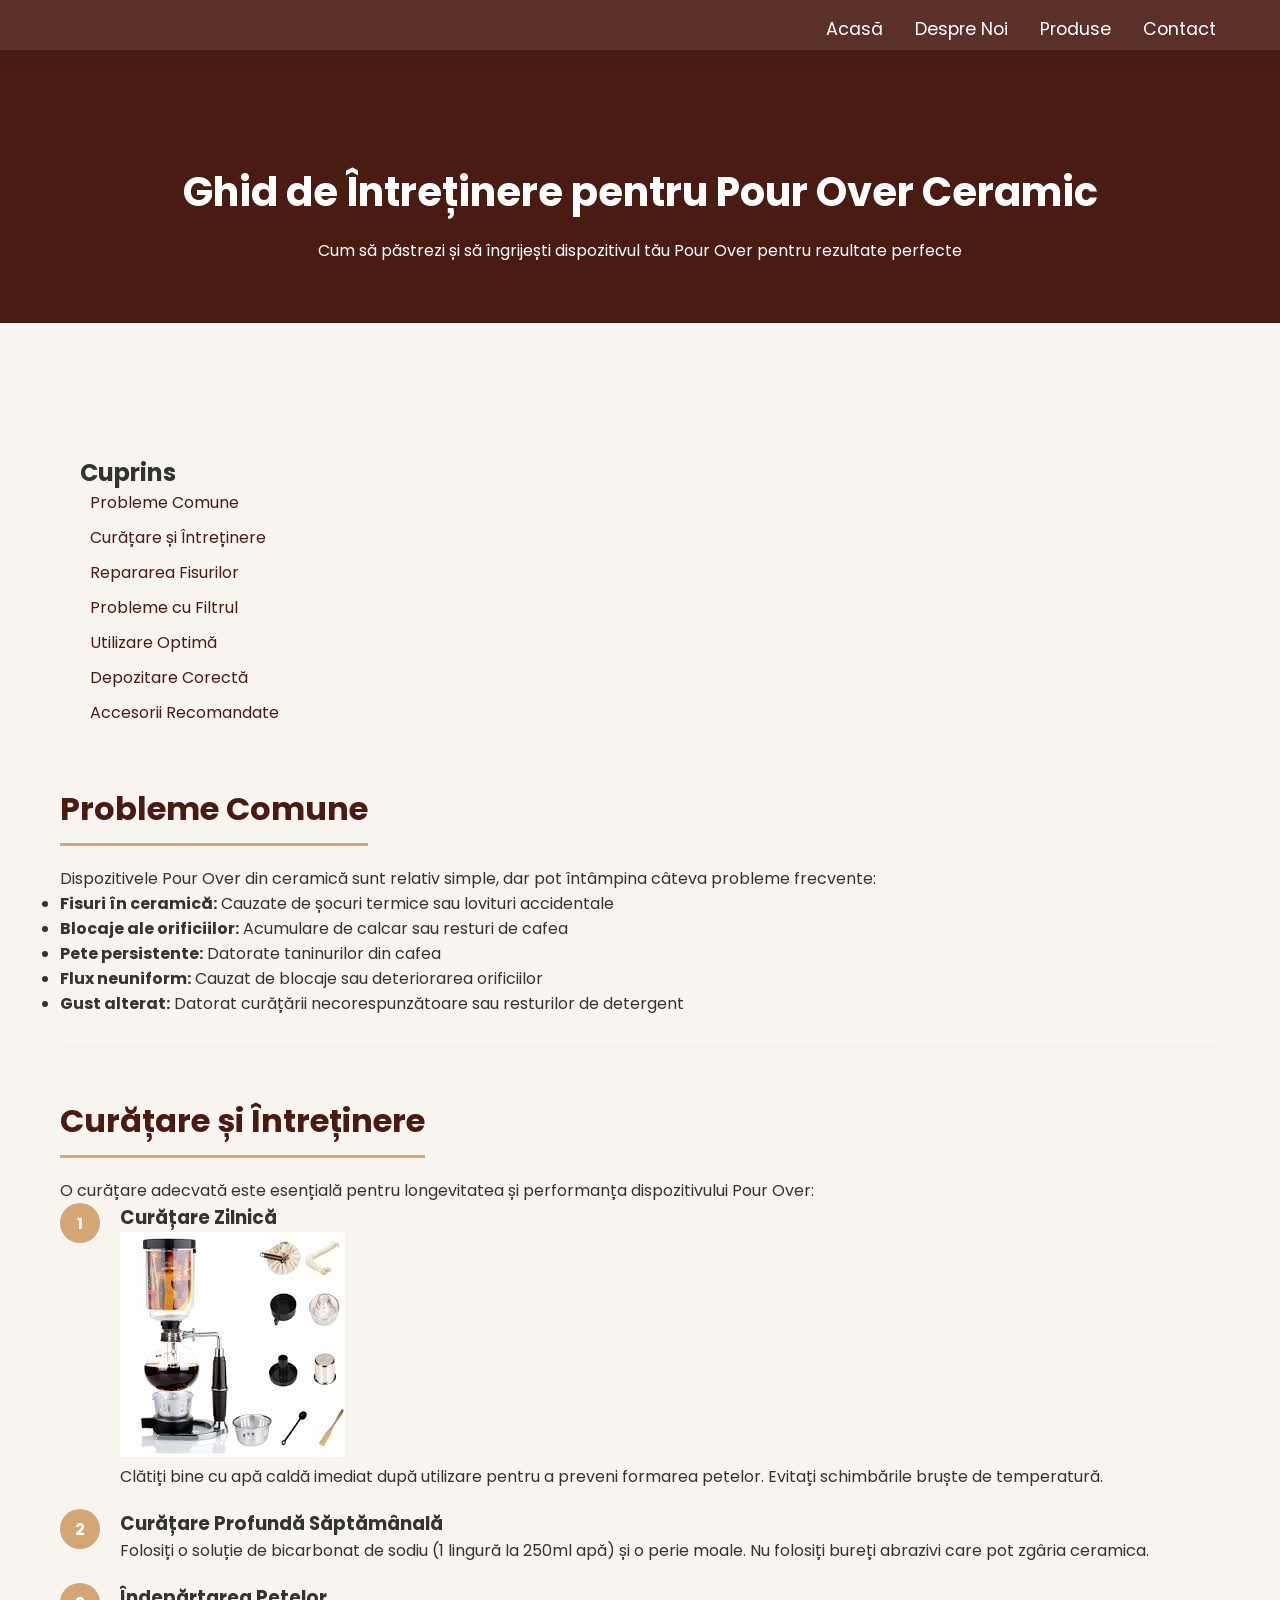
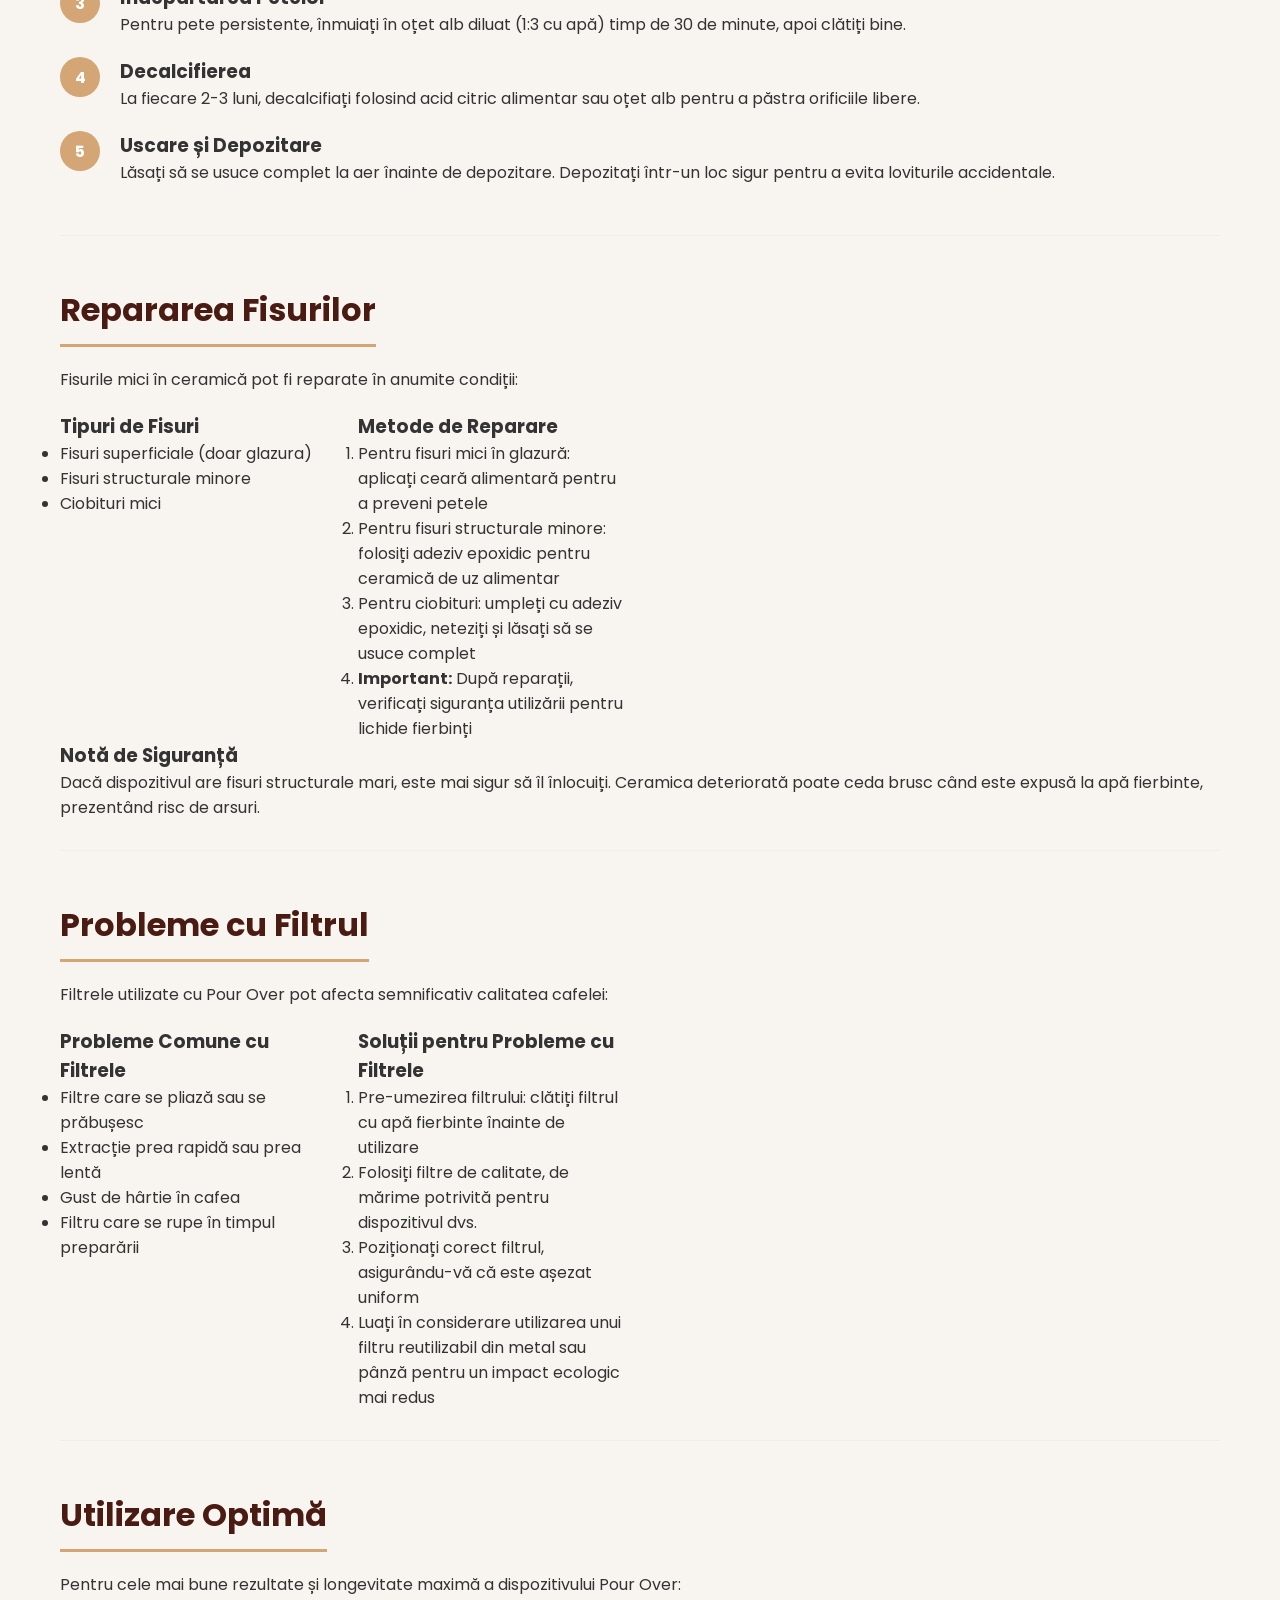
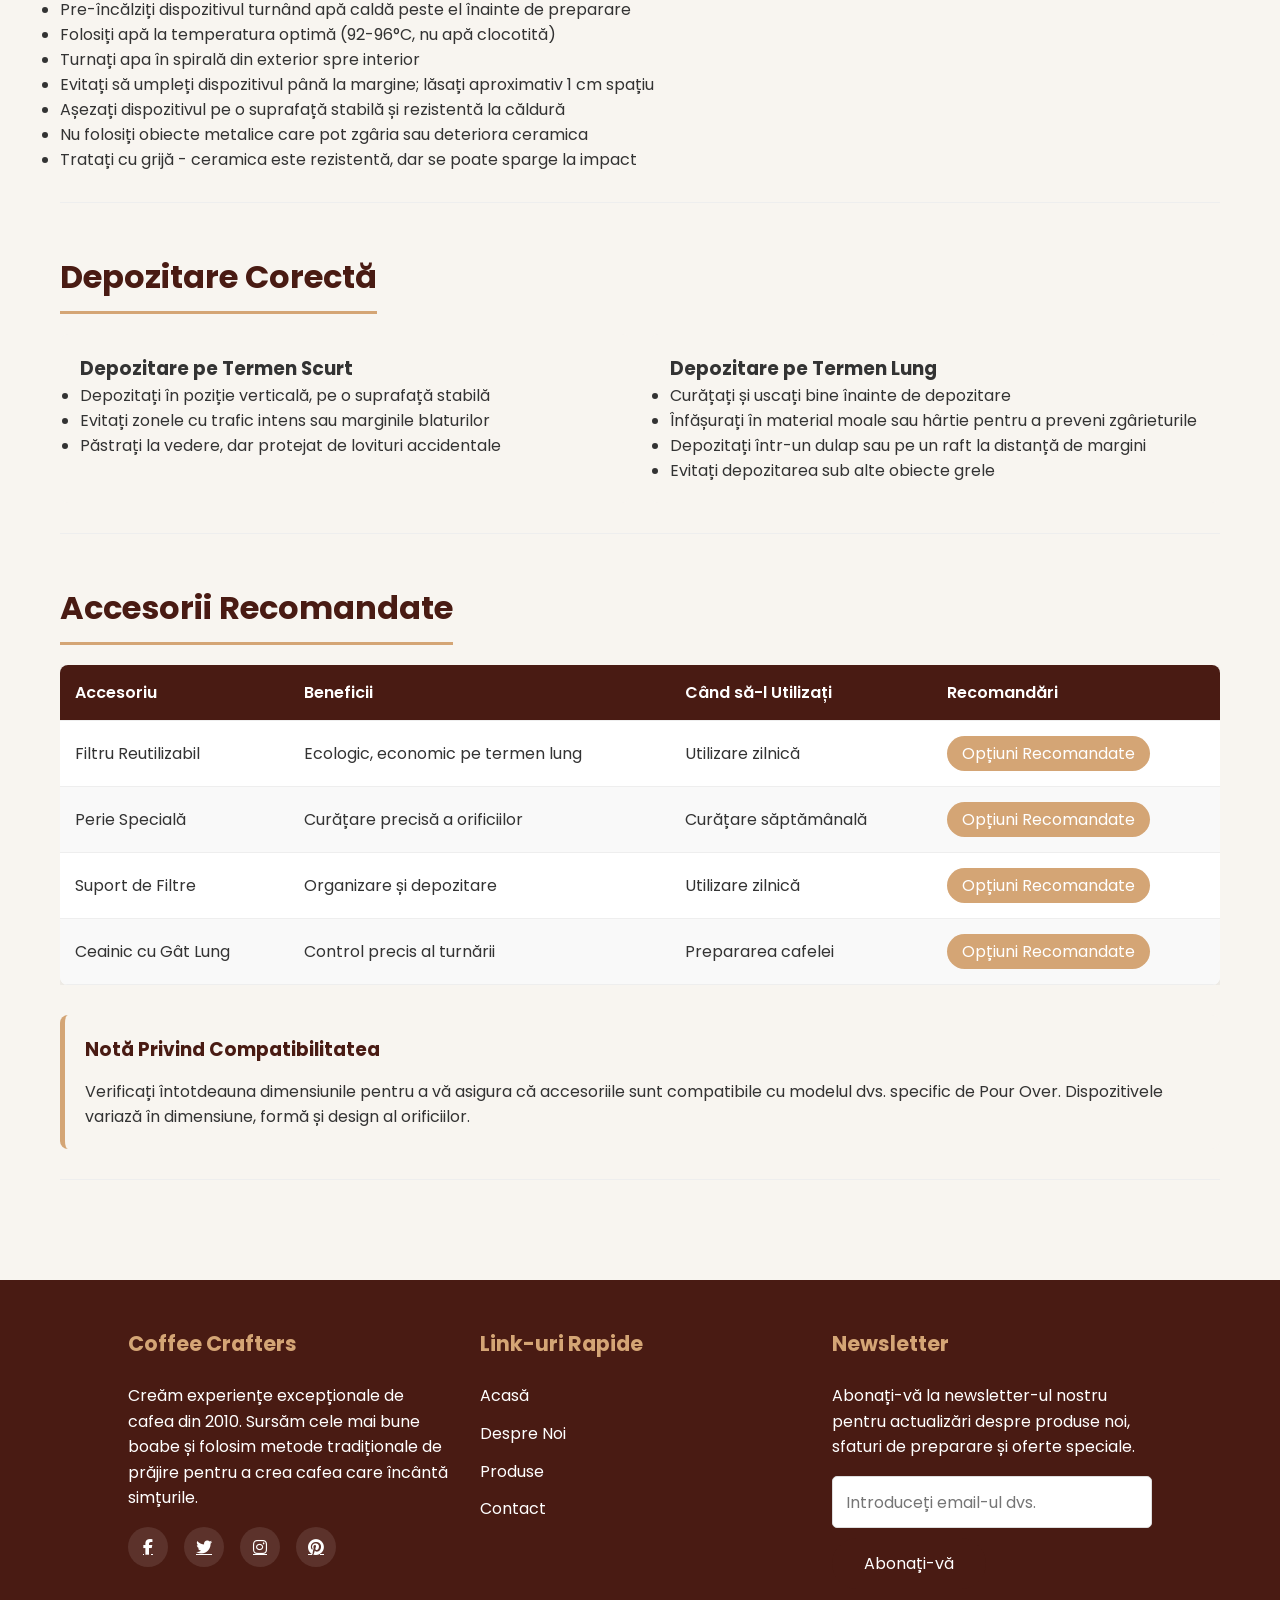
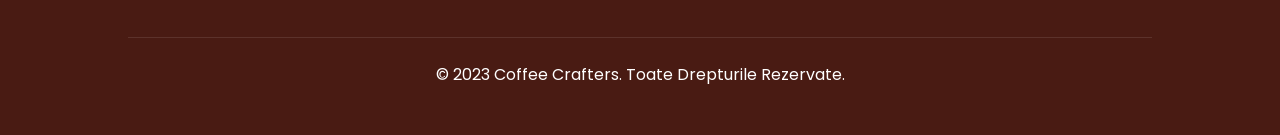
<file: coffee3.html>
<!DOCTYPE html>
<html lang="ro">
<head>
    <meta charset="UTF-8">
    <meta name="viewport" content="width=device-width, initial-scale=1.0">
    <title>Ghid de Întreținere pentru Pour Over Ceramic</title>
    <link rel="stylesheet" href="style.css">
    <link href="https://fonts.googleapis.com/css2?family=Poppins:wght@300;400;500;600;700&display=swap" rel="stylesheet">
    <link rel="stylesheet" href="https://cdnjs.cloudflare.com/ajax/libs/font-awesome/6.4.0/css/all.min.css">
</head>
<body>
    <!-- Navbar -->
    <nav class="navbar">
        <a href="index.html" class="logo">Coffee<span>Crafters</span></a>
        <div class="menu-toggle">
            <span></span>
            <span></span>
            <span></span>
        </div>
        <ul class="nav-links">
            <li><a href="index.html">Acasă</a></li>
            <li><a href="index.html#about">Despre Noi</a></li>
            <li><a href="index.html#products">Produse</a></li>
            <li><a href="index.html#contact">Contact</a></li>
        </ul>
    </nav>

    <!-- Guide Header -->
    <section class="guide-header">
        <div class="container">
            <h1>Ghid de Întreținere pentru Pour Over Ceramic</h1>
            <p>Cum să păstrezi și să îngrijești dispozitivul tău Pour Over pentru rezultate perfecte</p>
        </div>
    </section>

    <!-- Guide Content -->
    <section class="guide-content">
        <div class="container">
            <div class="toc">
                <h2>Cuprins</h2>
                <ul>
                    <li><a href="#common-issues">Probleme Comune</a></li>
                    <li><a href="#cleaning">Curățare și Întreținere</a></li>
                    <li><a href="#crack-repair">Repararea Fisurilor</a></li>
                    <li><a href="#filter-issues">Probleme cu Filtrul</a></li>
                    <li><a href="#optimal-use">Utilizare Optimă</a></li>
                    <li><a href="#storage">Depozitare Corectă</a></li>
                    <li><a href="#accessories">Accesorii Recomandate</a></li>
                </ul>
            </div>

            <div id="common-issues" class="guide-section">
                <h2>Probleme Comune</h2>
                <p>Dispozitivele Pour Over din ceramică sunt relativ simple, dar pot întâmpina câteva probleme frecvente:</p>
                <ul>
                    <li><strong>Fisuri în ceramică:</strong> Cauzate de șocuri termice sau lovituri accidentale</li>
                    <li><strong>Blocaje ale orificiilor:</strong> Acumulare de calcar sau resturi de cafea</li>
                    <li><strong>Pete persistente:</strong> Datorate taninurilor din cafea</li>
                    <li><strong>Flux neuniform:</strong> Cauzat de blocaje sau deteriorarea orificiilor</li>
                    <li><strong>Gust alterat:</strong> Datorat curățării necorespunzătoare sau resturilor de detergent</li>
                </ul>
            </div>

            <div id="cleaning" class="guide-section">
                <h2>Curățare și Întreținere</h2>
                <p>O curățare adecvată este esențială pentru longevitatea și performanța dispozitivului Pour Over:</p>
                
                <div class="step-by-step">
                    <div class="step">
                        <div class="step-number">1</div>
                        <div class="step-content">
                            <h3>Curățare Zilnică</h3>
                            <img src="siphon.jpg" alt="Siphon Coffee Maker" class="step-image">
                            <p>Clătiți bine cu apă caldă imediat după utilizare pentru a preveni formarea petelor. Evitați schimbările bruște de temperatură.</p>
                        </div>
                    </div>
                    
                    <div class="step">
                        <div class="step-number">2</div>
                        <div class="step-content">
                            <h3>Curățare Profundă Săptămânală</h3>
                            <p>Folosiți o soluție de bicarbonat de sodiu (1 lingură la 250ml apă) și o perie moale. Nu folosiți bureți abrazivi care pot zgâria ceramica.</p>
                        </div>
                    </div>
                    
                    <div class="step">
                        <div class="step-number">3</div>
                        <div class="step-content">
                            <h3>Îndepărtarea Petelor</h3>
                            <p>Pentru pete persistente, înmuiați în oțet alb diluat (1:3 cu apă) timp de 30 de minute, apoi clătiți bine.</p>
                        </div>
                    </div>
                    
                    <div class="step">
                        <div class="step-number">4</div>
                        <div class="step-content">
                            <h3>Decalcifierea</h3>
                            <p>La fiecare 2-3 luni, decalcifiați folosind acid citric alimentar sau oțet alb pentru a păstra orificiile libere.</p>
                        </div>
                    </div>
                    
                    <div class="step">
                        <div class="step-number">5</div>
                        <div class="step-content">
                            <h3>Uscare și Depozitare</h3>
                            <p>Lăsați să se usuce complet la aer înainte de depozitare. Depozitați într-un loc sigur pentru a evita loviturile accidentale.</p>
                        </div>
                    </div>
                </div>
            </div>

            <div id="crack-repair" class="guide-section">
                <h2>Repararea Fisurilor</h2>
                <p>Fisurile mici în ceramică pot fi reparate în anumite condiții:</p>
                
                <div class="troubleshooting-grid">
                    <div class="problem">
                        <h3>Tipuri de Fisuri</h3>
                        <ul>
                            <li>Fisuri superficiale (doar glazura)</li>
                            <li>Fisuri structurale minore</li>
                            <li>Ciobituri mici</li>
                        </ul>
                    </div>
                    
                    <div class="solution">
                        <h3>Metode de Reparare</h3>
                        <ol>
                            <li>Pentru fisuri mici în glazură: aplicați ceară alimentară pentru a preveni petele</li>
                            <li>Pentru fisuri structurale minore: folosiți adeziv epoxidic pentru ceramică de uz alimentar</li>
                            <li>Pentru ciobituri: umpleți cu adeziv epoxidic, neteziți și lăsați să se usuce complet</li>
                            <li><strong>Important:</strong> După reparații, verificați siguranța utilizării pentru lichide fierbinți</li>
                        </ol>
                    </div>
                </div>
                
                <div class="repair-note">
                    <h3>Notă de Siguranță</h3>
                    <p>Dacă dispozitivul are fisuri structurale mari, este mai sigur să îl înlocuiți. Ceramica deteriorată poate ceda brusc când este expusă la apă fierbinte, prezentând risc de arsuri.</p>
                </div>
            </div>

            <div id="filter-issues" class="guide-section">
                <h2>Probleme cu Filtrul</h2>
                <p>Filtrele utilizate cu Pour Over pot afecta semnificativ calitatea cafelei:</p>
                
                <div class="troubleshooting-grid">
                    <div class="problem">
                        <h3>Probleme Comune cu Filtrele</h3>
                        <ul>
                            <li>Filtre care se pliază sau se prăbușesc</li>
                            <li>Extracție prea rapidă sau prea lentă</li>
                            <li>Gust de hârtie în cafea</li>
                            <li>Filtru care se rupe în timpul preparării</li>
                        </ul>
                    </div>
                    
                    <div class="solution">
                        <h3>Soluții pentru Probleme cu Filtrele</h3>
                        <ol>
                            <li>Pre-umezirea filtrului: clătiți filtrul cu apă fierbinte înainte de utilizare</li>
                            <li>Folosiți filtre de calitate, de mărime potrivită pentru dispozitivul dvs.</li>
                            <li>Poziționați corect filtrul, asigurându-vă că este așezat uniform</li>
                            <li>Luați în considerare utilizarea unui filtru reutilizabil din metal sau pânză pentru un impact ecologic mai redus</li>
                        </ol>
                    </div>
                </div>
            </div>

            <div id="optimal-use" class="guide-section">
                <h2>Utilizare Optimă</h2>
                <p>Pentru cele mai bune rezultate și longevitate maximă a dispozitivului Pour Over:</p>
                <ul>
                    <li>Pre-încălziți dispozitivul turnând apă caldă peste el înainte de preparare</li>
                    <li>Folosiți apă la temperatura optimă (92-96°C, nu apă clocotită)</li>
                    <li>Turnați apa în spirală din exterior spre interior</li>
                    <li>Evitați să umpleți dispozitivul până la margine; lăsați aproximativ 1 cm spațiu</li>
                    <li>Așezați dispozitivul pe o suprafață stabilă și rezistentă la căldură</li>
                    <li>Nu folosiți obiecte metalice care pot zgâria sau deteriora ceramica</li>
                    <li>Tratați cu grijă - ceramica este rezistentă, dar se poate sparge la impact</li>
                </ul>
            </div>

            <div id="storage" class="guide-section">
                <h2>Depozitare Corectă</h2>
                <div class="maintenance-schedule">
                    <div class="schedule-item">
                        <h3>Depozitare pe Termen Scurt</h3>
                        <ul>
                            <li>Depozitați în poziție verticală, pe o suprafață stabilă</li>
                            <li>Evitați zonele cu trafic intens sau marginile blaturilor</li>
                            <li>Păstrați la vedere, dar protejat de lovituri accidentale</li>
                        </ul>
                    </div>
                    
                    <div class="schedule-item">
                        <h3>Depozitare pe Termen Lung</h3>
                        <ul>
                            <li>Curățați și uscați bine înainte de depozitare</li>
                            <li>Înfășurați în material moale sau hârtie pentru a preveni zgârieturile</li>
                            <li>Depozitați într-un dulap sau pe un raft la distanță de margini</li>
                            <li>Evitați depozitarea sub alte obiecte grele</li>
                        </ul>
                    </div>
                </div>
            </div>

            <div id="accessories" class="guide-section">
                <h2>Accesorii Recomandate</h2>
                <div class="table-responsive">
                    <table class="parts-table">
                        <thead>
                            <tr>
                                <th>Accesoriu</th>
                                <th>Beneficii</th>
                                <th>Când să-l Utilizați</th>
                                <th>Recomandări</th>
                            </tr>
                        </thead>
                        <tbody>
                            <tr>
                                <td>Filtru Reutilizabil</td>
                                <td>Ecologic, economic pe termen lung</td>
                                <td>Utilizare zilnică</td>
                                <td><a href="#" class="parts-link">Opțiuni Recomandate</a></td>
                            </tr>
                            <tr>
                                <td>Perie Specială</td>
                                <td>Curățare precisă a orificiilor</td>
                                <td>Curățare săptămânală</td>
                                <td><a href="#" class="parts-link">Opțiuni Recomandate</a></td>
                            </tr>
                            <tr>
                                <td>Suport de Filtre</td>
                                <td>Organizare și depozitare</td>
                                <td>Utilizare zilnică</td>
                                <td><a href="#" class="parts-link">Opțiuni Recomandate</a></td>
                            </tr>
                            <tr>
                                <td>Ceainic cu Gât Lung</td>
                                <td>Control precis al turnării</td>
                                <td>Prepararea cafelei</td>
                                <td><a href="#" class="parts-link">Opțiuni Recomandate</a></td>
                            </tr>
                        </tbody>
                    </table>
                </div>
                
                <div class="parts-note">
                    <h3>Notă Privind Compatibilitatea</h3>
                    <p>Verificați întotdeauna dimensiunile pentru a vă asigura că accesoriile sunt compatibile cu modelul dvs. specific de Pour Over. Dispozitivele variază în dimensiune, formă și design al orificiilor.</p>
                </div>
            </div>
        </div>
    </section>

    <!-- Footer -->
    <footer class="footer">
        <div class="footer-content">
            <div class="footer-section">
                <h3>Coffee Crafters</h3>
                <p>Creăm experiențe excepționale de cafea din 2010. Sursăm cele mai bune boabe și folosim metode tradiționale de prăjire pentru a crea cafea care încântă simțurile.</p>
                <div class="social-links">
                    <a href="#"><i class="fab fa-facebook-f"></i></a>
                    <a href="#"><i class="fab fa-twitter"></i></a>
                    <a href="#"><i class="fab fa-instagram"></i></a>
                    <a href="#"><i class="fab fa-pinterest"></i></a>
                </div>
            </div>
            
            <div class="footer-section">
                <h3>Link-uri Rapide</h3>
                <ul>
                    <li><a href="index.html#home">Acasă</a></li>
                    <li><a href="index.html#about">Despre Noi</a></li>
                    <li><a href="index.html#products">Produse</a></li>
                    <li><a href="index.html#contact">Contact</a></li>
                </ul>
            </div>
            
            <div class="footer-section">
                <h3>Newsletter</h3>
                <p>Abonați-vă la newsletter-ul nostru pentru actualizări despre produse noi, sfaturi de preparare și oferte speciale.</p>
                <form>
                    <input type="email" class="form-control" placeholder="Introduceți email-ul dvs.">
                    <button type="submit" class="submit-btn" style="margin-top: 10px;">Abonați-vă</button>
                </form>
            </div>
        </div>
        
        <div class="footer-bottom">
            <p>&copy; 2023 Coffee Crafters. Toate Drepturile Rezervate.</p>
        </div>
    </footer>

    <!-- JavaScript -->
    <script src="script.js"></script>
</body>
</html>
</file>
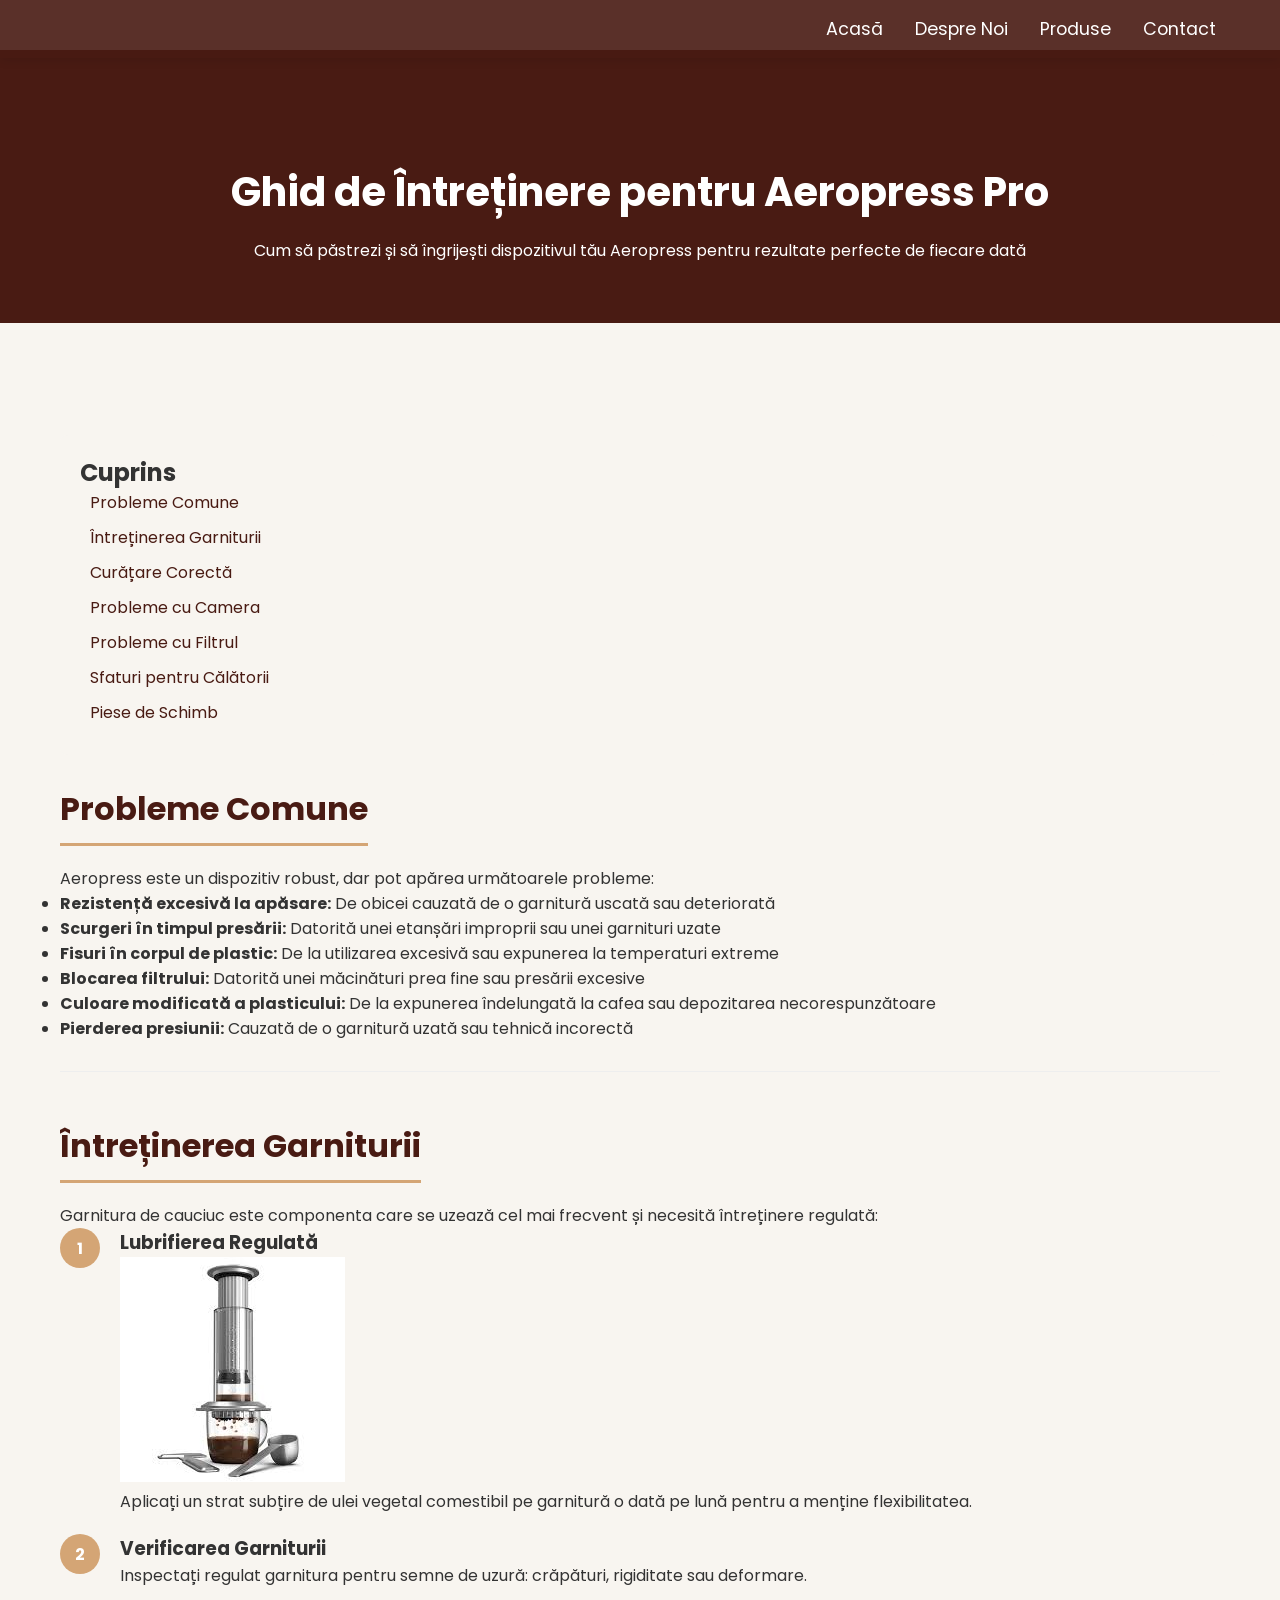
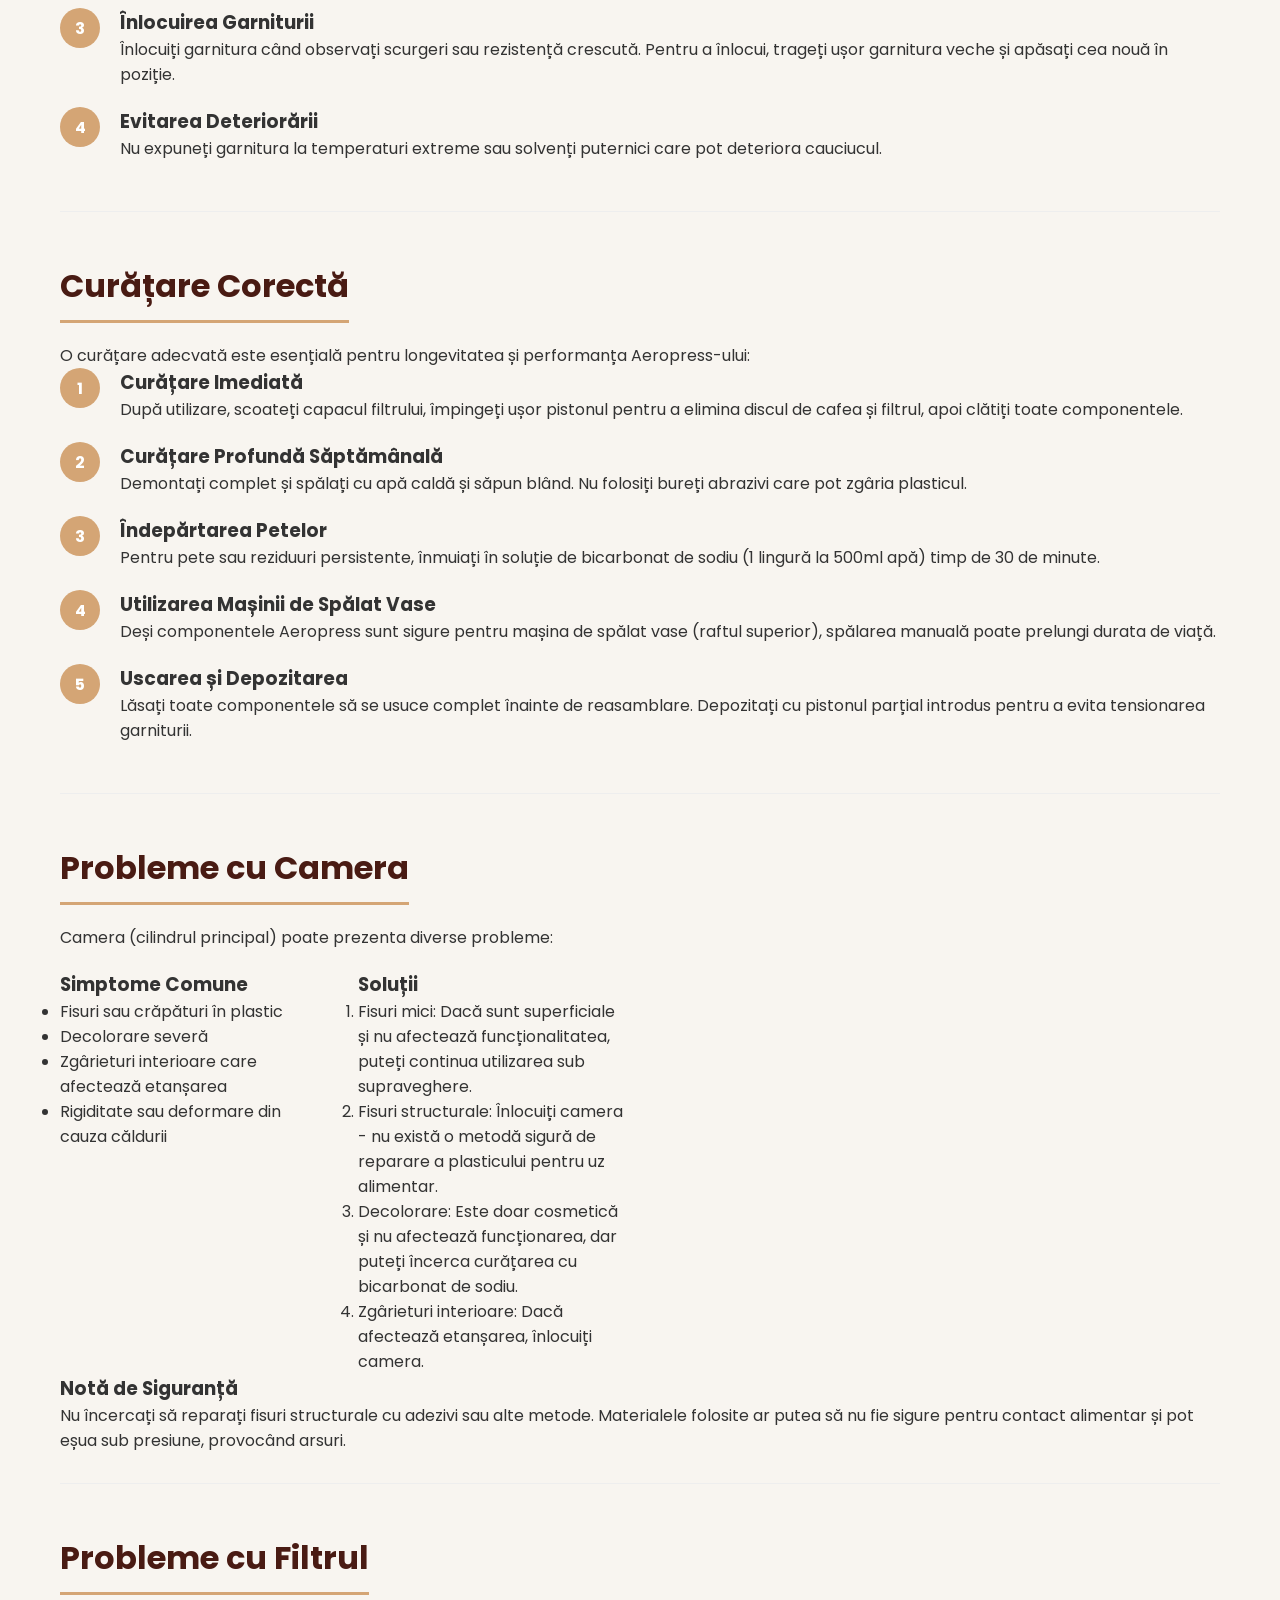
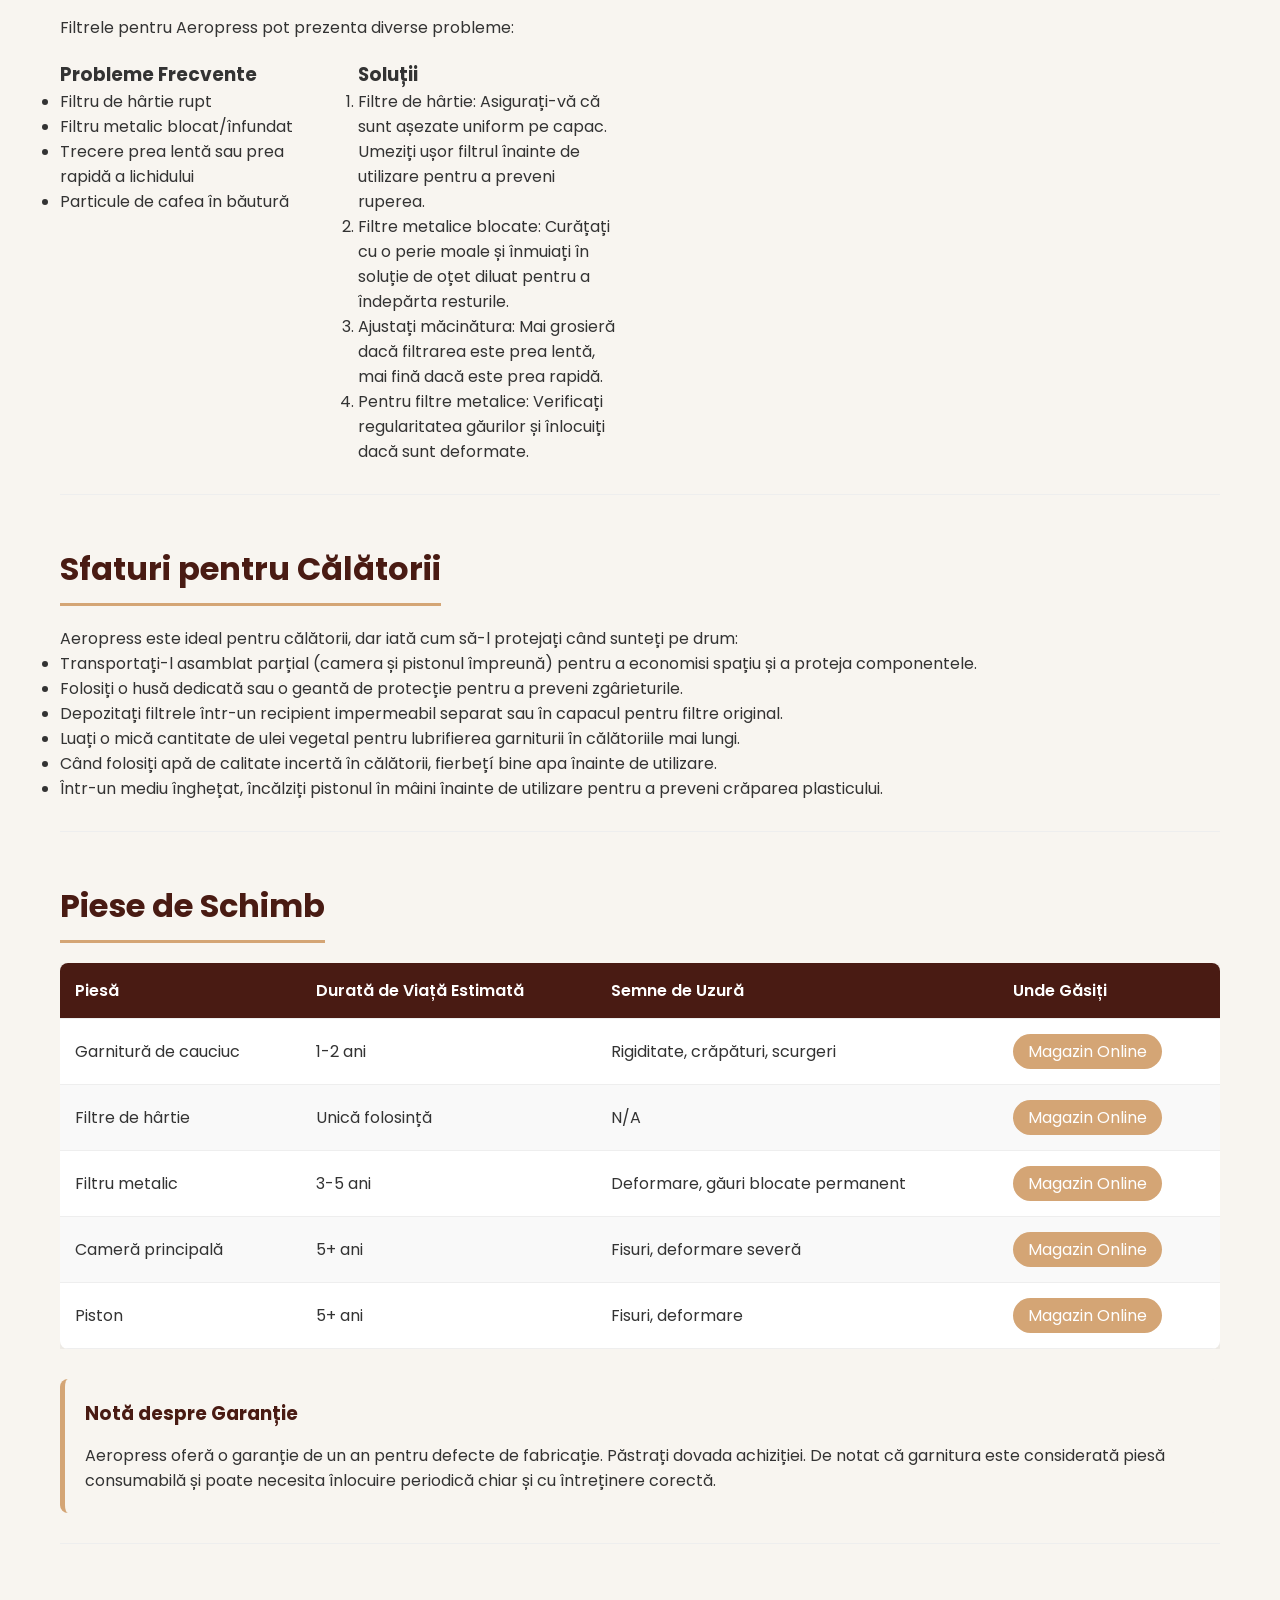
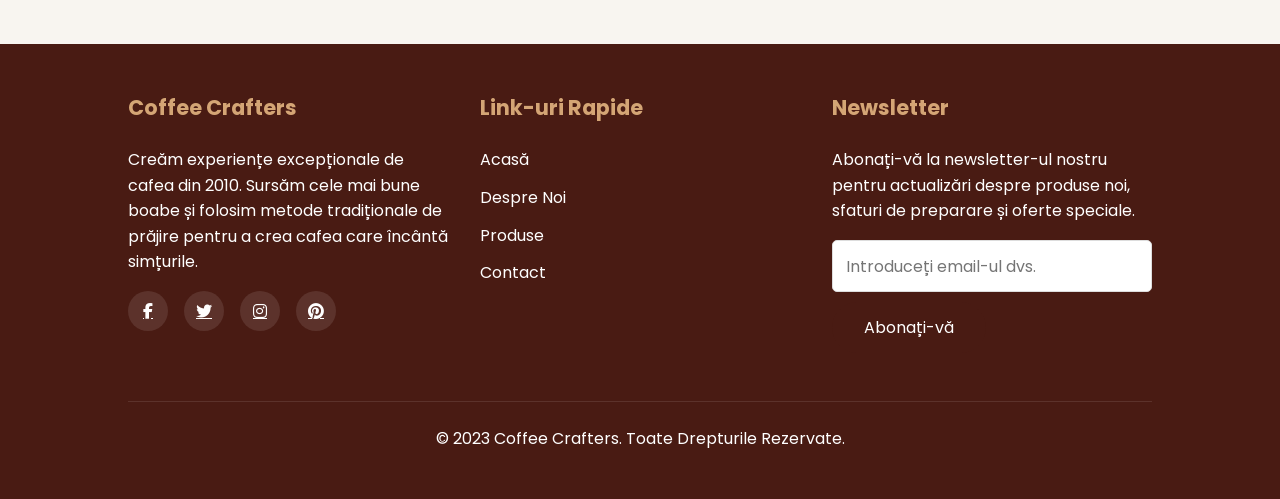
<file: coffee4.html>
<!DOCTYPE html>
<html lang="ro">
<head>
    <meta charset="UTF-8">
    <meta name="viewport" content="width=device-width, initial-scale=1.0">
    <title>Ghid de Întreținere pentru Aeropress Pro</title>
    <link rel="stylesheet" href="style.css">
    <link href="https://fonts.googleapis.com/css2?family=Poppins:wght@300;400;500;600;700&display=swap" rel="stylesheet">
    <link rel="stylesheet" href="https://cdnjs.cloudflare.com/ajax/libs/font-awesome/6.4.0/css/all.min.css">
</head>
<body>
    <!-- Navbar -->
    <nav class="navbar">
        <a href="index.html" class="logo">Coffee<span>Crafters</span></a>
        <div class="menu-toggle">
            <span></span>
            <span></span>
            <span></span>
        </div>
        <ul class="nav-links">
            <li><a href="index.html">Acasă</a></li>
            <li><a href="index.html#about">Despre Noi</a></li>
            <li><a href="index.html#products">Produse</a></li>
            <li><a href="index.html#contact">Contact</a></li>
        </ul>
    </nav>

    <!-- Guide Header -->
    <section class="guide-header">
        <div class="container">
            <h1>Ghid de Întreținere pentru Aeropress Pro</h1>
            <p>Cum să păstrezi și să îngrijești dispozitivul tău Aeropress pentru rezultate perfecte de fiecare dată</p>
        </div>
    </section>

    <!-- Guide Content -->
    <section class="guide-content">
        <div class="container">
            <div class="toc">
                <h2>Cuprins</h2>
                <ul>
                    <li><a href="#common-issues">Probleme Comune</a></li>
                    <li><a href="#seal-maintenance">Întreținerea Garniturii</a></li>
                    <li><a href="#cleaning">Curățare Corectă</a></li>
                    <li><a href="#chamber-issues">Probleme cu Camera</a></li>
                    <li><a href="#filter-issues">Probleme cu Filtrul</a></li>
                    <li><a href="#travel-tips">Sfaturi pentru Călătorii</a></li>
                    <li><a href="#replacement-parts">Piese de Schimb</a></li>
                </ul>
            </div>

            <div id="common-issues" class="guide-section">
                <h2>Probleme Comune</h2>
                <p>Aeropress este un dispozitiv robust, dar pot apărea următoarele probleme:</p>
                <ul>
                    <li><strong>Rezistență excesivă la apăsare:</strong> De obicei cauzată de o garnitură uscată sau deteriorată</li>
                    <li><strong>Scurgeri în timpul presării:</strong> Datorită unei etanșări improprii sau unei garnituri uzate</li>
                    <li><strong>Fisuri în corpul de plastic:</strong> De la utilizarea excesivă sau expunerea la temperaturi extreme</li>
                    <li><strong>Blocarea filtrului:</strong> Datorită unei măcinături prea fine sau presării excesive</li>
                    <li><strong>Culoare modificată a plasticului:</strong> De la expunerea îndelungată la cafea sau depozitarea necorespunzătoare</li>
                    <li><strong>Pierderea presiunii:</strong> Cauzată de o garnitură uzată sau tehnică incorectă</li>
                </ul>
            </div>

            <div id="seal-maintenance" class="guide-section">
                <h2>Întreținerea Garniturii</h2>
                <p>Garnitura de cauciuc este componenta care se uzează cel mai frecvent și necesită întreținere regulată:</p>
                
                <div class="step-by-step">
                    <div class="step">
                        <div class="step-number">1</div>
                        <div class="step-content">
                            <h3>Lubrifierea Regulată</h3>
                            <img src="aeropress.jpg" alt="AeroPress Coffee Maker" class="step-image">
                            <p>Aplicați un strat subțire de ulei vegetal comestibil pe garnitură o dată pe lună pentru a menține flexibilitatea.</p>
                        </div>
                    </div>
                    
                    <div class="step">
                        <div class="step-number">2</div>
                        <div class="step-content">
                            <h3>Verificarea Garniturii</h3>
                            <p>Inspectați regulat garnitura pentru semne de uzură: crăpături, rigiditate sau deformare.</p>
                        </div>
                    </div>
                    
                    <div class="step">
                        <div class="step-number">3</div>
                        <div class="step-content">
                            <h3>Înlocuirea Garniturii</h3>
                            <p>Înlocuiți garnitura când observați scurgeri sau rezistență crescută. Pentru a înlocui, trageți ușor garnitura veche și apăsați cea nouă în poziție.</p>
                        </div>
                    </div>
                    
                    <div class="step">
                        <div class="step-number">4</div>
                        <div class="step-content">
                            <h3>Evitarea Deteriorării</h3>
                            <p>Nu expuneți garnitura la temperaturi extreme sau solvenți puternici care pot deteriora cauciucul.</p>
                        </div>
                    </div>
                </div>
            </div>

            <div id="cleaning" class="guide-section">
                <h2>Curățare Corectă</h2>
                <p>O curățare adecvată este esențială pentru longevitatea și performanța Aeropress-ului:</p>
                
                <div class="step-by-step">
                    <div class="step">
                        <div class="step-number">1</div>
                        <div class="step-content">
                            <h3>Curățare Imediată</h3>
                            <p>După utilizare, scoateți capacul filtrului, împingeți ușor pistonul pentru a elimina discul de cafea și filtrul, apoi clătiți toate componentele.</p>
                        </div>
                    </div>
                    
                    <div class="step">
                        <div class="step-number">2</div>
                        <div class="step-content">
                            <h3>Curățare Profundă Săptămânală</h3>
                            <p>Demontați complet și spălați cu apă caldă și săpun blând. Nu folosiți bureți abrazivi care pot zgâria plasticul.</p>
                        </div>
                    </div>
                    
                    <div class="step">
                        <div class="step-number">3</div>
                        <div class="step-content">
                            <h3>Îndepărtarea Petelor</h3>
                            <p>Pentru pete sau reziduuri persistente, înmuiați în soluție de bicarbonat de sodiu (1 lingură la 500ml apă) timp de 30 de minute.</p>
                        </div>
                    </div>
                    
                    <div class="step">
                        <div class="step-number">4</div>
                        <div class="step-content">
                            <h3>Utilizarea Mașinii de Spălat Vase</h3>
                            <p>Deși componentele Aeropress sunt sigure pentru mașina de spălat vase (raftul superior), spălarea manuală poate prelungi durata de viață.</p>
                        </div>
                    </div>
                    
                    <div class="step">
                        <div class="step-number">5</div>
                        <div class="step-content">
                            <h3>Uscarea și Depozitarea</h3>
                            <p>Lăsați toate componentele să se usuce complet înainte de reasamblare. Depozitați cu pistonul parțial introdus pentru a evita tensionarea garniturii.</p>
                        </div>
                    </div>
                </div>
            </div>

            <div id="chamber-issues" class="guide-section">
                <h2>Probleme cu Camera</h2>
                <p>Camera (cilindrul principal) poate prezenta diverse probleme:</p>
                
                <div class="troubleshooting-grid">
                    <div class="problem">
                        <h3>Simptome Comune</h3>
                        <ul>
                            <li>Fisuri sau crăpături în plastic</li>
                            <li>Decolorare severă</li>
                            <li>Zgârieturi interioare care afectează etanșarea</li>
                            <li>Rigiditate sau deformare din cauza căldurii</li>
                        </ul>
                    </div>
                    
                    <div class="solution">
                        <h3>Soluții</h3>
                        <ol>
                            <li>Fisuri mici: Dacă sunt superficiale și nu afectează funcționalitatea, puteți continua utilizarea sub supraveghere.</li>
                            <li>Fisuri structurale: Înlocuiți camera - nu există o metodă sigură de reparare a plasticului pentru uz alimentar.</li>
                            <li>Decolorare: Este doar cosmetică și nu afectează funcționarea, dar puteți încerca curățarea cu bicarbonat de sodiu.</li>
                            <li>Zgârieturi interioare: Dacă afectează etanșarea, înlocuiți camera.</li>
                        </ol>
                    </div>
                </div>
                
                <div class="repair-note">
                    <h3>Notă de Siguranță</h3>
                    <p>Nu încercați să reparați fisuri structurale cu adezivi sau alte metode. Materialele folosite ar putea să nu fie sigure pentru contact alimentar și pot eșua sub presiune, provocând arsuri.</p>
                </div>
            </div>

            <div id="filter-issues" class="guide-section">
                <h2>Probleme cu Filtrul</h2>
                <p>Filtrele pentru Aeropress pot prezenta diverse probleme:</p>
                
                <div class="troubleshooting-grid">
                    <div class="problem">
                        <h3>Probleme Frecvente</h3>
                        <ul>
                            <li>Filtru de hârtie rupt</li>
                            <li>Filtru metalic blocat/înfundat</li>
                            <li>Trecere prea lentă sau prea rapidă a lichidului</li>
                            <li>Particule de cafea în băutură</li>
                        </ul>
                    </div>
                    
                    <div class="solution">
                        <h3>Soluții</h3>
                        <ol>
                            <li>Filtre de hârtie: Asigurați-vă că sunt așezate uniform pe capac. Umeziți ușor filtrul înainte de utilizare pentru a preveni ruperea.</li>
                            <li>Filtre metalice blocate: Curățați cu o perie moale și înmuiați în soluție de oțet diluat pentru a îndepărta resturile.</li>
                            <li>Ajustați măcinătura: Mai grosieră dacă filtrarea este prea lentă, mai fină dacă este prea rapidă.</li>
                            <li>Pentru filtre metalice: Verificați regularitatea găurilor și înlocuiți dacă sunt deformate.</li>
                        </ol>
                    </div>
                </div>
            </div>

            <div id="travel-tips" class="guide-section">
                <h2>Sfaturi pentru Călătorii</h2>
                <p>Aeropress este ideal pentru călătorii, dar iată cum să-l protejați când sunteți pe drum:</p>
                <ul>
                    <li>Transportați-l asamblat parțial (camera și pistonul împreună) pentru a economisi spațiu și a proteja componentele.</li>
                    <li>Folosiți o husă dedicată sau o geantă de protecție pentru a preveni zgârieturile.</li>
                    <li>Depozitați filtrele într-un recipient impermeabil separat sau în capacul pentru filtre original.</li>
                    <li>Luați o mică cantitate de ulei vegetal pentru lubrifierea garniturii în călătoriile mai lungi.</li>
                    <li>Când folosiți apă de calitate incertă în călătorii, fierbețí bine apa înainte de utilizare.</li>
                    <li>Într-un mediu înghețat, încălziți pistonul în mâini înainte de utilizare pentru a preveni crăparea plasticului.</li>
                </ul>
            </div>

            <div id="replacement-parts" class="guide-section">
                <h2>Piese de Schimb</h2>
                <div class="table-responsive">
                    <table class="parts-table">
                        <thead>
                            <tr>
                                <th>Piesă</th>
                                <th>Durată de Viață Estimată</th>
                                <th>Semne de Uzură</th>
                                <th>Unde Găsiți</th>
                            </tr>
                        </thead>
                        <tbody>
                            <tr>
                                <td>Garnitură de cauciuc</td>
                                <td>1-2 ani</td>
                                <td>Rigiditate, crăpături, scurgeri</td>
                                <td><a href="#" class="parts-link">Magazin Online</a></td>
                            </tr>
                            <tr>
                                <td>Filtre de hârtie</td>
                                <td>Unică folosință</td>
                                <td>N/A</td>
                                <td><a href="#" class="parts-link">Magazin Online</a></td>
                            </tr>
                            <tr>
                                <td>Filtru metalic</td>
                                <td>3-5 ani</td>
                                <td>Deformare, găuri blocate permanent</td>
                                <td><a href="#" class="parts-link">Magazin Online</a></td>
                            </tr>
                            <tr>
                                <td>Cameră principală</td>
                                <td>5+ ani</td>
                                <td>Fisuri, deformare severă</td>
                                <td><a href="#" class="parts-link">Magazin Online</a></td>
                            </tr>
                            <tr>
                                <td>Piston</td>
                                <td>5+ ani</td>
                                <td>Fisuri, deformare</td>
                                <td><a href="#" class="parts-link">Magazin Online</a></td>
                            </tr>
                        </tbody>
                    </table>
                </div>
                
                <div class="parts-note">
                    <h3>Notă despre Garanție</h3>
                    <p>Aeropress oferă o garanție de un an pentru defecte de fabricație. Păstrați dovada achiziției. De notat că garnitura este considerată piesă consumabilă și poate necesita înlocuire periodică chiar și cu întreținere corectă.</p>
                </div>
            </div>
        </div>
    </section>

    <!-- Footer -->
    <footer class="footer">
        <div class="footer-content">
            <div class="footer-section">
                <h3>Coffee Crafters</h3>
                <p>Creăm experiențe excepționale de cafea din 2010. Sursăm cele mai bune boabe și folosim metode tradiționale de prăjire pentru a crea cafea care încântă simțurile.</p>
                <div class="social-links">
                    <a href="#"><i class="fab fa-facebook-f"></i></a>
                    <a href="#"><i class="fab fa-twitter"></i></a>
                    <a href="#"><i class="fab fa-instagram"></i></a>
                    <a href="#"><i class="fab fa-pinterest"></i></a>
                </div>
            </div>
            
            <div class="footer-section">
                <h3>Link-uri Rapide</h3>
                <ul>
                    <li><a href="index.html#home">Acasă</a></li>
                    <li><a href="index.html#about">Despre Noi</a></li>
                    <li><a href="index.html#products">Produse</a></li>
                    <li><a href="index.html#contact">Contact</a></li>
                </ul>
            </div>
            
            <div class="footer-section">
                <h3>Newsletter</h3>
                <p>Abonați-vă la newsletter-ul nostru pentru actualizări despre produse noi, sfaturi de preparare și oferte speciale.</p>
                <form>
                    <input type="email" class="form-control" placeholder="Introduceți email-ul dvs.">
                    <button type="submit" class="submit-btn" style="margin-top: 10px;">Abonați-vă</button>
                </form>
            </div>
        </div>
        
        <div class="footer-bottom">
            <p>&copy; 2023 Coffee Crafters. Toate Drepturile Rezervate.</p>
        </div>
    </footer>

    <!-- JavaScript -->
    <script src="script.js"></script>
</body>
</html>
</file>
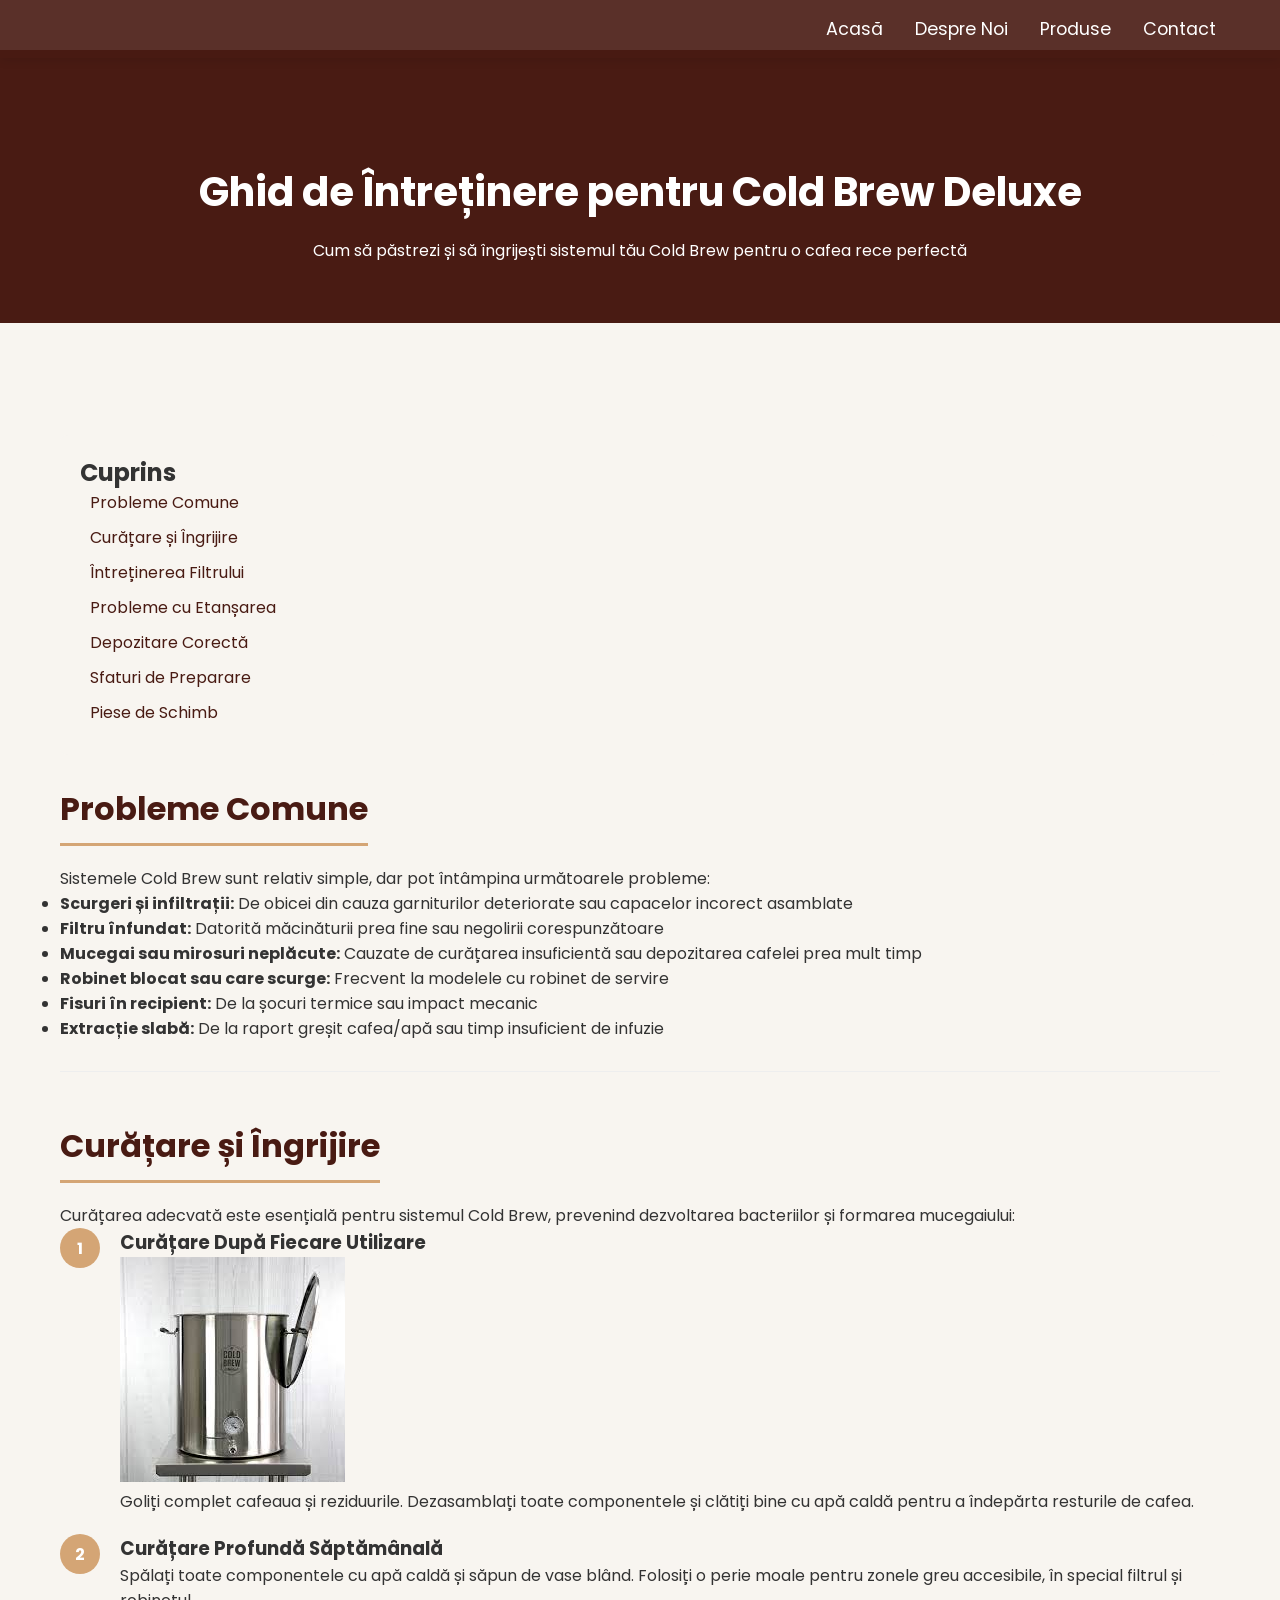
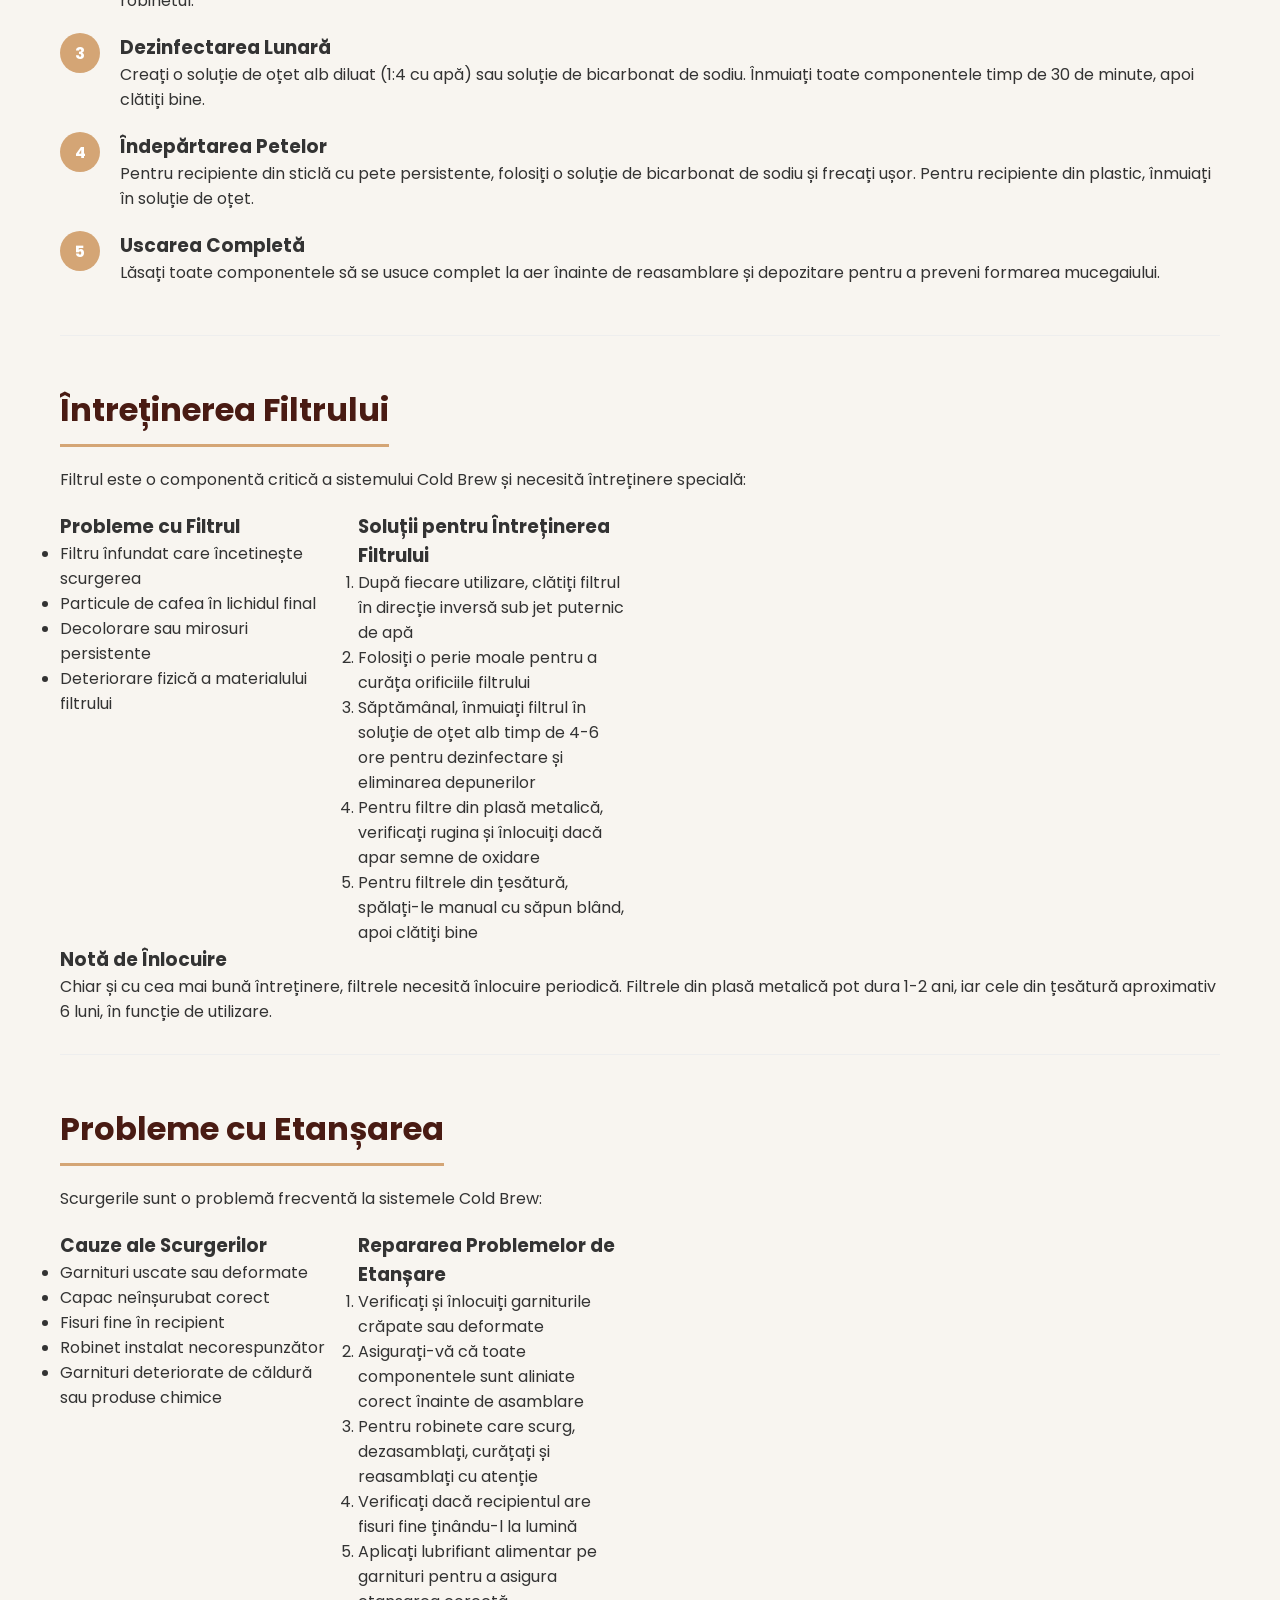
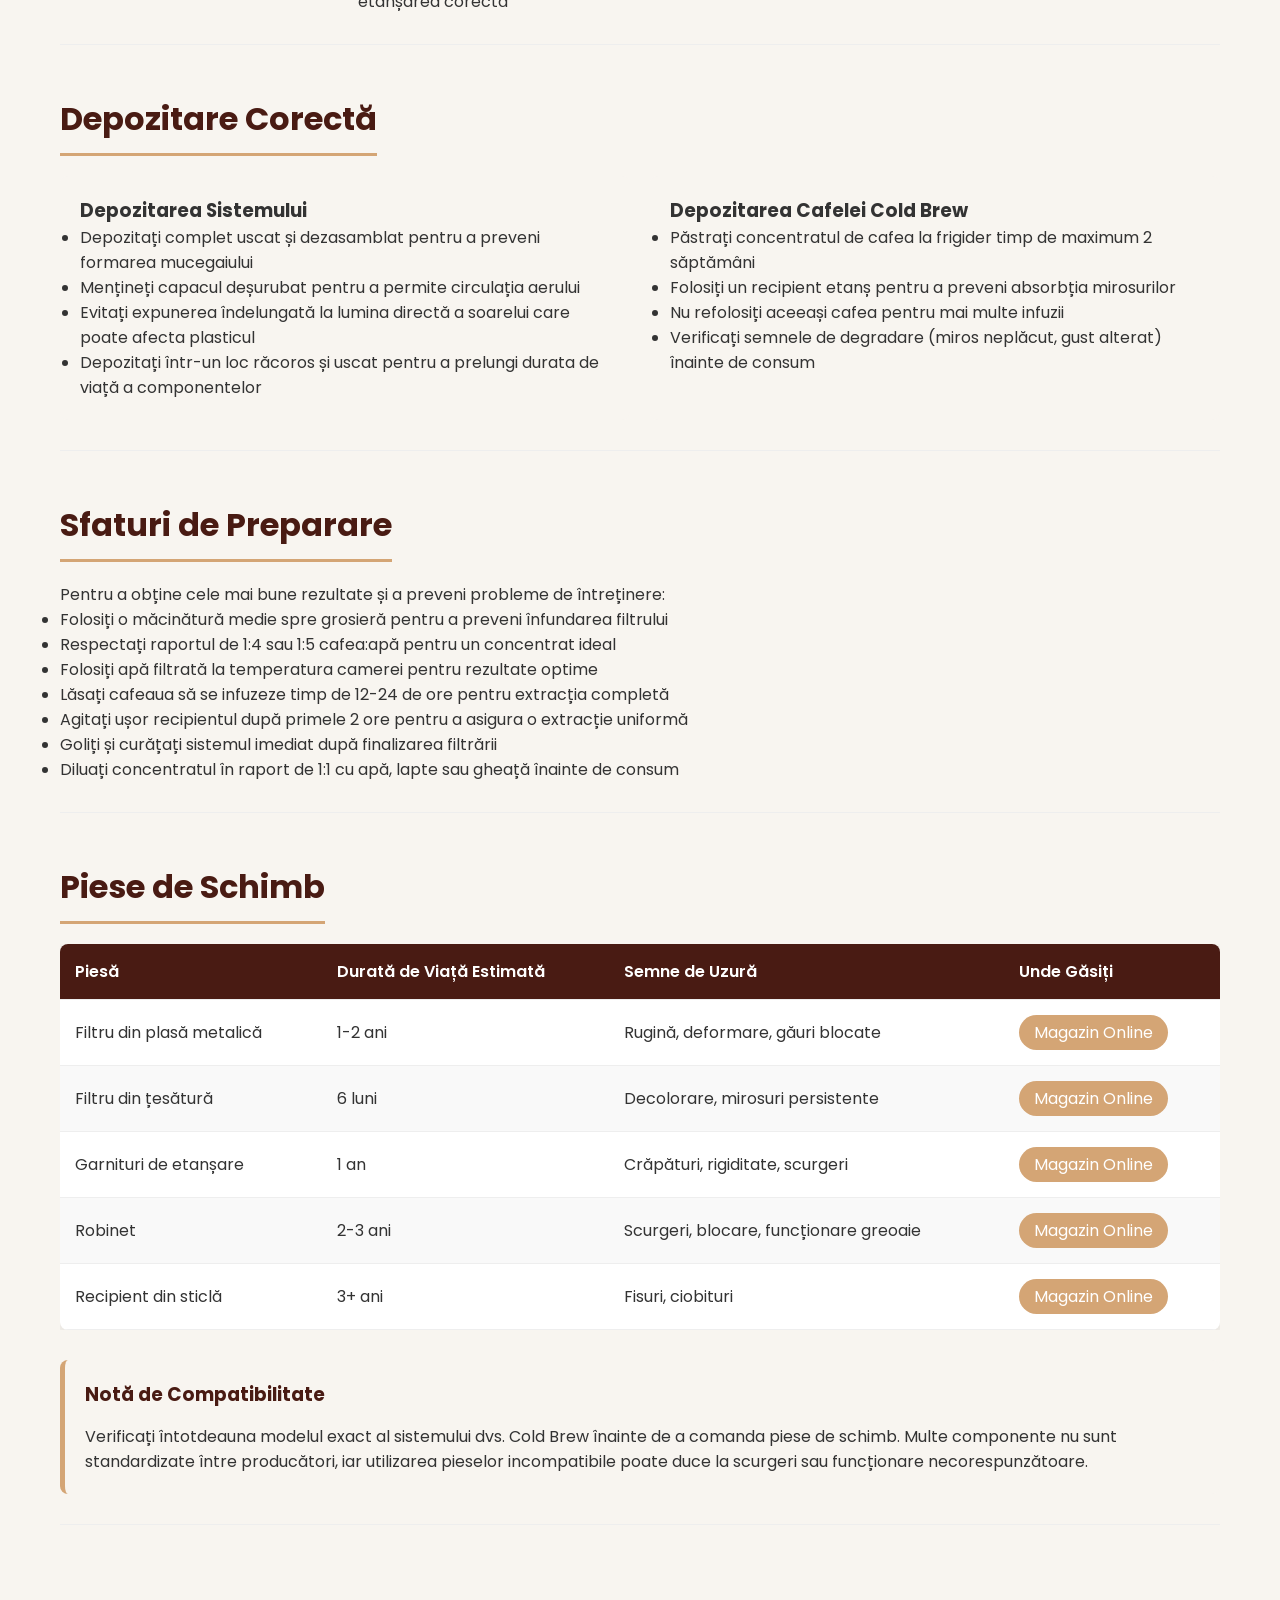
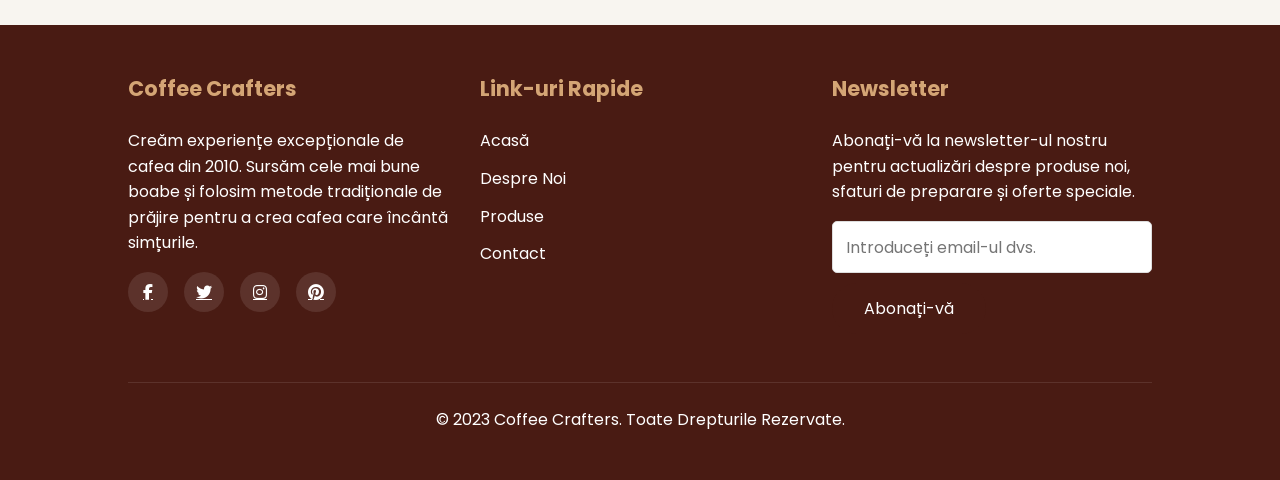
<file: coffee5.html>
<!DOCTYPE html>
<html lang="ro">
<head>
    <meta charset="UTF-8">
    <meta name="viewport" content="width=device-width, initial-scale=1.0">
    <title>Ghid de Întreținere pentru Cold Brew Deluxe</title>
    <link rel="stylesheet" href="style.css">
    <link href="https://fonts.googleapis.com/css2?family=Poppins:wght@300;400;500;600;700&display=swap" rel="stylesheet">
    <link rel="stylesheet" href="https://cdnjs.cloudflare.com/ajax/libs/font-awesome/6.4.0/css/all.min.css">
</head>
<body>
    <!-- Navbar -->
    <nav class="navbar">
        <a href="index.html" class="logo">Coffee<span>Crafters</span></a>
        <div class="menu-toggle">
            <span></span>
            <span></span>
            <span></span>
        </div>
        <ul class="nav-links">
            <li><a href="index.html">Acasă</a></li>
            <li><a href="index.html#about">Despre Noi</a></li>
            <li><a href="index.html#products">Produse</a></li>
            <li><a href="index.html#contact">Contact</a></li>
        </ul>
    </nav>

    <!-- Guide Header -->
    <section class="guide-header">
        <div class="container">
            <h1>Ghid de Întreținere pentru Cold Brew Deluxe</h1>
            <p>Cum să păstrezi și să îngrijești sistemul tău Cold Brew pentru o cafea rece perfectă</p>
        </div>
    </section>

    <!-- Guide Content -->
    <section class="guide-content">
        <div class="container">
            <div class="toc">
                <h2>Cuprins</h2>
                <ul>
                    <li><a href="#common-issues">Probleme Comune</a></li>
                    <li><a href="#cleaning">Curățare și Îngrijire</a></li>
                    <li><a href="#filter-maintenance">Întreținerea Filtrului</a></li>
                    <li><a href="#seal-issues">Probleme cu Etanșarea</a></li>
                    <li><a href="#storage">Depozitare Corectă</a></li>
                    <li><a href="#brewing-tips">Sfaturi de Preparare</a></li>
                    <li><a href="#replacement-parts">Piese de Schimb</a></li>
                </ul>
            </div>

            <div id="common-issues" class="guide-section">
                <h2>Probleme Comune</h2>
                <p>Sistemele Cold Brew sunt relativ simple, dar pot întâmpina următoarele probleme:</p>
                <ul>
                    <li><strong>Scurgeri și infiltrații:</strong> De obicei din cauza garniturilor deteriorate sau capacelor incorect asamblate</li>
                    <li><strong>Filtru înfundat:</strong> Datorită măcinăturii prea fine sau negolirii corespunzătoare</li>
                    <li><strong>Mucegai sau mirosuri neplăcute:</strong> Cauzate de curățarea insuficientă sau depozitarea cafelei prea mult timp</li>
                    <li><strong>Robinet blocat sau care scurge:</strong> Frecvent la modelele cu robinet de servire</li>
                    <li><strong>Fisuri în recipient:</strong> De la șocuri termice sau impact mecanic</li>
                    <li><strong>Extracție slabă:</strong> De la raport greșit cafea/apă sau timp insuficient de infuzie</li>
                </ul>
            </div>

            <div id="cleaning" class="guide-section">
                <h2>Curățare și Îngrijire</h2>
                <p>Curățarea adecvată este esențială pentru sistemul Cold Brew, prevenind dezvoltarea bacteriilor și formarea mucegaiului:</p>
                
                <div class="step-by-step">
                    <div class="step">
                        <div class="step-number">1</div>
                        <div class="step-content">
                            <h3>Curățare După Fiecare Utilizare</h3>
                            <img src="coldbrew.jpg" alt="Cold Brew Coffee Maker" class="step-image">
                            <p>Goliți complet cafeaua și reziduurile. Dezasamblați toate componentele și clătiți bine cu apă caldă pentru a îndepărta resturile de cafea.</p>
                        </div>
                    </div>
                    
                    <div class="step">
                        <div class="step-number">2</div>
                        <div class="step-content">
                            <h3>Curățare Profundă Săptămânală</h3>
                            <p>Spălați toate componentele cu apă caldă și săpun de vase blând. Folosiți o perie moale pentru zonele greu accesibile, în special filtrul și robinetul.</p>
                        </div>
                    </div>
                    
                    <div class="step">
                        <div class="step-number">3</div>
                        <div class="step-content">
                            <h3>Dezinfectarea Lunară</h3>
                            <p>Creați o soluție de oțet alb diluat (1:4 cu apă) sau soluție de bicarbonat de sodiu. Înmuiați toate componentele timp de 30 de minute, apoi clătiți bine.</p>
                        </div>
                    </div>
                    
                    <div class="step">
                        <div class="step-number">4</div>
                        <div class="step-content">
                            <h3>Îndepărtarea Petelor</h3>
                            <p>Pentru recipiente din sticlă cu pete persistente, folosiți o soluție de bicarbonat de sodiu și frecați ușor. Pentru recipiente din plastic, înmuiați în soluție de oțet.</p>
                        </div>
                    </div>
                    
                    <div class="step">
                        <div class="step-number">5</div>
                        <div class="step-content">
                            <h3>Uscarea Completă</h3>
                            <p>Lăsați toate componentele să se usuce complet la aer înainte de reasamblare și depozitare pentru a preveni formarea mucegaiului.</p>
                        </div>
                    </div>
                </div>
            </div>

            <div id="filter-maintenance" class="guide-section">
                <h2>Întreținerea Filtrului</h2>
                <p>Filtrul este o componentă critică a sistemului Cold Brew și necesită întreținere specială:</p>
                
                <div class="troubleshooting-grid">
                    <div class="problem">
                        <h3>Probleme cu Filtrul</h3>
                        <ul>
                            <li>Filtru înfundat care încetinește scurgerea</li>
                            <li>Particule de cafea în lichidul final</li>
                            <li>Decolorare sau mirosuri persistente</li>
                            <li>Deteriorare fizică a materialului filtrului</li>
                        </ul>
                    </div>
                    
                    <div class="solution">
                        <h3>Soluții pentru Întreținerea Filtrului</h3>
                        <ol>
                            <li>După fiecare utilizare, clătiți filtrul în direcție inversă sub jet puternic de apă</li>
                            <li>Folosiți o perie moale pentru a curăța orificiile filtrului</li>
                            <li>Săptămânal, înmuiați filtrul în soluție de oțet alb timp de 4-6 ore pentru dezinfectare și eliminarea depunerilor</li>
                            <li>Pentru filtre din plasă metalică, verificați rugina și înlocuiți dacă apar semne de oxidare</li>
                            <li>Pentru filtrele din țesătură, spălați-le manual cu săpun blând, apoi clătiți bine</li>
                        </ol>
                    </div>
                </div>
                
                <div class="repair-note">
                    <h3>Notă de Înlocuire</h3>
                    <p>Chiar și cu cea mai bună întreținere, filtrele necesită înlocuire periodică. Filtrele din plasă metalică pot dura 1-2 ani, iar cele din țesătură aproximativ 6 luni, în funcție de utilizare.</p>
                </div>
            </div>

            <div id="seal-issues" class="guide-section">
                <h2>Probleme cu Etanșarea</h2>
                <p>Scurgerile sunt o problemă frecventă la sistemele Cold Brew:</p>
                
                <div class="troubleshooting-grid">
                    <div class="problem">
                        <h3>Cauze ale Scurgerilor</h3>
                        <ul>
                            <li>Garnituri uscate sau deformate</li>
                            <li>Capac neînșurubat corect</li>
                            <li>Fisuri fine în recipient</li>
                            <li>Robinet instalat necorespunzător</li>
                            <li>Garnituri deteriorate de căldură sau produse chimice</li>
                        </ul>
                    </div>
                    
                    <div class="solution">
                        <h3>Repararea Problemelor de Etanșare</h3>
                        <ol>
                            <li>Verificați și înlocuiți garniturile crăpate sau deformate</li>
                            <li>Asigurați-vă că toate componentele sunt aliniate corect înainte de asamblare</li>
                            <li>Pentru robinete care scurg, dezasamblați, curățați și reasamblați cu atenție</li>
                            <li>Verificați dacă recipientul are fisuri fine ținându-l la lumină</li>
                            <li>Aplicați lubrifiant alimentar pe garnituri pentru a asigura etanșarea corectă</li>
                        </ol>
                    </div>
                </div>
            </div>

            <div id="storage" class="guide-section">
                <h2>Depozitare Corectă</h2>
                <div class="maintenance-schedule">
                    <div class="schedule-item">
                        <h3>Depozitarea Sistemului</h3>
                        <ul>
                            <li>Depozitați complet uscat și dezasamblat pentru a preveni formarea mucegaiului</li>
                            <li>Mențineți capacul deșurubat pentru a permite circulația aerului</li>
                            <li>Evitați expunerea îndelungată la lumina directă a soarelui care poate afecta plasticul</li>
                            <li>Depozitați într-un loc răcoros și uscat pentru a prelungi durata de viață a componentelor</li>
                        </ul>
                    </div>
                    
                    <div class="schedule-item">
                        <h3>Depozitarea Cafelei Cold Brew</h3>
                        <ul>
                            <li>Păstrați concentratul de cafea la frigider timp de maximum 2 săptămâni</li>
                            <li>Folosiți un recipient etanș pentru a preveni absorbția mirosurilor</li>
                            <li>Nu refolosiți aceeași cafea pentru mai multe infuzii</li>
                            <li>Verificați semnele de degradare (miros neplăcut, gust alterat) înainte de consum</li>
                        </ul>
                    </div>
                </div>
            </div>

            <div id="brewing-tips" class="guide-section">
                <h2>Sfaturi de Preparare</h2>
                <p>Pentru a obține cele mai bune rezultate și a preveni probleme de întreținere:</p>
                <ul>
                    <li>Folosiți o măcinătură medie spre grosieră pentru a preveni înfundarea filtrului</li>
                    <li>Respectați raportul de 1:4 sau 1:5 cafea:apă pentru un concentrat ideal</li>
                    <li>Folosiți apă filtrată la temperatura camerei pentru rezultate optime</li>
                    <li>Lăsați cafeaua să se infuzeze timp de 12-24 de ore pentru extracția completă</li>
                    <li>Agitați ușor recipientul după primele 2 ore pentru a asigura o extracție uniformă</li>
                    <li>Goliți și curățați sistemul imediat după finalizarea filtrării</li>
                    <li>Diluați concentratul în raport de 1:1 cu apă, lapte sau gheață înainte de consum</li>
                </ul>
            </div>

            <div id="replacement-parts" class="guide-section">
                <h2>Piese de Schimb</h2>
                <div class="table-responsive">
                    <table class="parts-table">
                        <thead>
                            <tr>
                                <th>Piesă</th>
                                <th>Durată de Viață Estimată</th>
                                <th>Semne de Uzură</th>
                                <th>Unde Găsiți</th>
                            </tr>
                        </thead>
                        <tbody>
                            <tr>
                                <td>Filtru din plasă metalică</td>
                                <td>1-2 ani</td>
                                <td>Rugină, deformare, găuri blocate</td>
                                <td><a href="#" class="parts-link">Magazin Online</a></td>
                            </tr>
                            <tr>
                                <td>Filtru din țesătură</td>
                                <td>6 luni</td>
                                <td>Decolorare, mirosuri persistente</td>
                                <td><a href="#" class="parts-link">Magazin Online</a></td>
                            </tr>
                            <tr>
                                <td>Garnituri de etanșare</td>
                                <td>1 an</td>
                                <td>Crăpături, rigiditate, scurgeri</td>
                                <td><a href="#" class="parts-link">Magazin Online</a></td>
                            </tr>
                            <tr>
                                <td>Robinet</td>
                                <td>2-3 ani</td>
                                <td>Scurgeri, blocare, funcționare greoaie</td>
                                <td><a href="#" class="parts-link">Magazin Online</a></td>
                            </tr>
                            <tr>
                                <td>Recipient din sticlă</td>
                                <td>3+ ani</td>
                                <td>Fisuri, ciobituri</td>
                                <td><a href="#" class="parts-link">Magazin Online</a></td>
                            </tr>
                        </tbody>
                    </table>
                </div>
                
                <div class="parts-note">
                    <h3>Notă de Compatibilitate</h3>
                    <p>Verificați întotdeauna modelul exact al sistemului dvs. Cold Brew înainte de a comanda piese de schimb. Multe componente nu sunt standardizate între producători, iar utilizarea pieselor incompatibile poate duce la scurgeri sau funcționare necorespunzătoare.</p>
                </div>
            </div>
        </div>
    </section>

    <!-- Footer -->
    <footer class="footer">
        <div class="footer-content">
            <div class="footer-section">
                <h3>Coffee Crafters</h3>
                <p>Creăm experiențe excepționale de cafea din 2010. Sursăm cele mai bune boabe și folosim metode tradiționale de prăjire pentru a crea cafea care încântă simțurile.</p>
                <div class="social-links">
                    <a href="#"><i class="fab fa-facebook-f"></i></a>
                    <a href="#"><i class="fab fa-twitter"></i></a>
                    <a href="#"><i class="fab fa-instagram"></i></a>
                    <a href="#"><i class="fab fa-pinterest"></i></a>
                </div>
            </div>
            
            <div class="footer-section">
                <h3>Link-uri Rapide</h3>
                <ul>
                    <li><a href="index.html#home">Acasă</a></li>
                    <li><a href="index.html#about">Despre Noi</a></li>
                    <li><a href="index.html#products">Produse</a></li>
                    <li><a href="index.html#contact">Contact</a></li>
                </ul>
            </div>
            
            <div class="footer-section">
                <h3>Newsletter</h3>
                <p>Abonați-vă la newsletter-ul nostru pentru actualizări despre produse noi, sfaturi de preparare și oferte speciale.</p>
                <form>
                    <input type="email" class="form-control" placeholder="Introduceți email-ul dvs.">
                    <button type="submit" class="submit-btn" style="margin-top: 10px;">Abonați-vă</button>
                </form>
            </div>
        </div>
        
        <div class="footer-bottom">
            <p>&copy; 2023 Coffee Crafters. Toate Drepturile Rezervate.</p>
        </div>
    </footer>

    <!-- JavaScript -->
    <script src="script.js"></script>
</body>
</html>
</file>
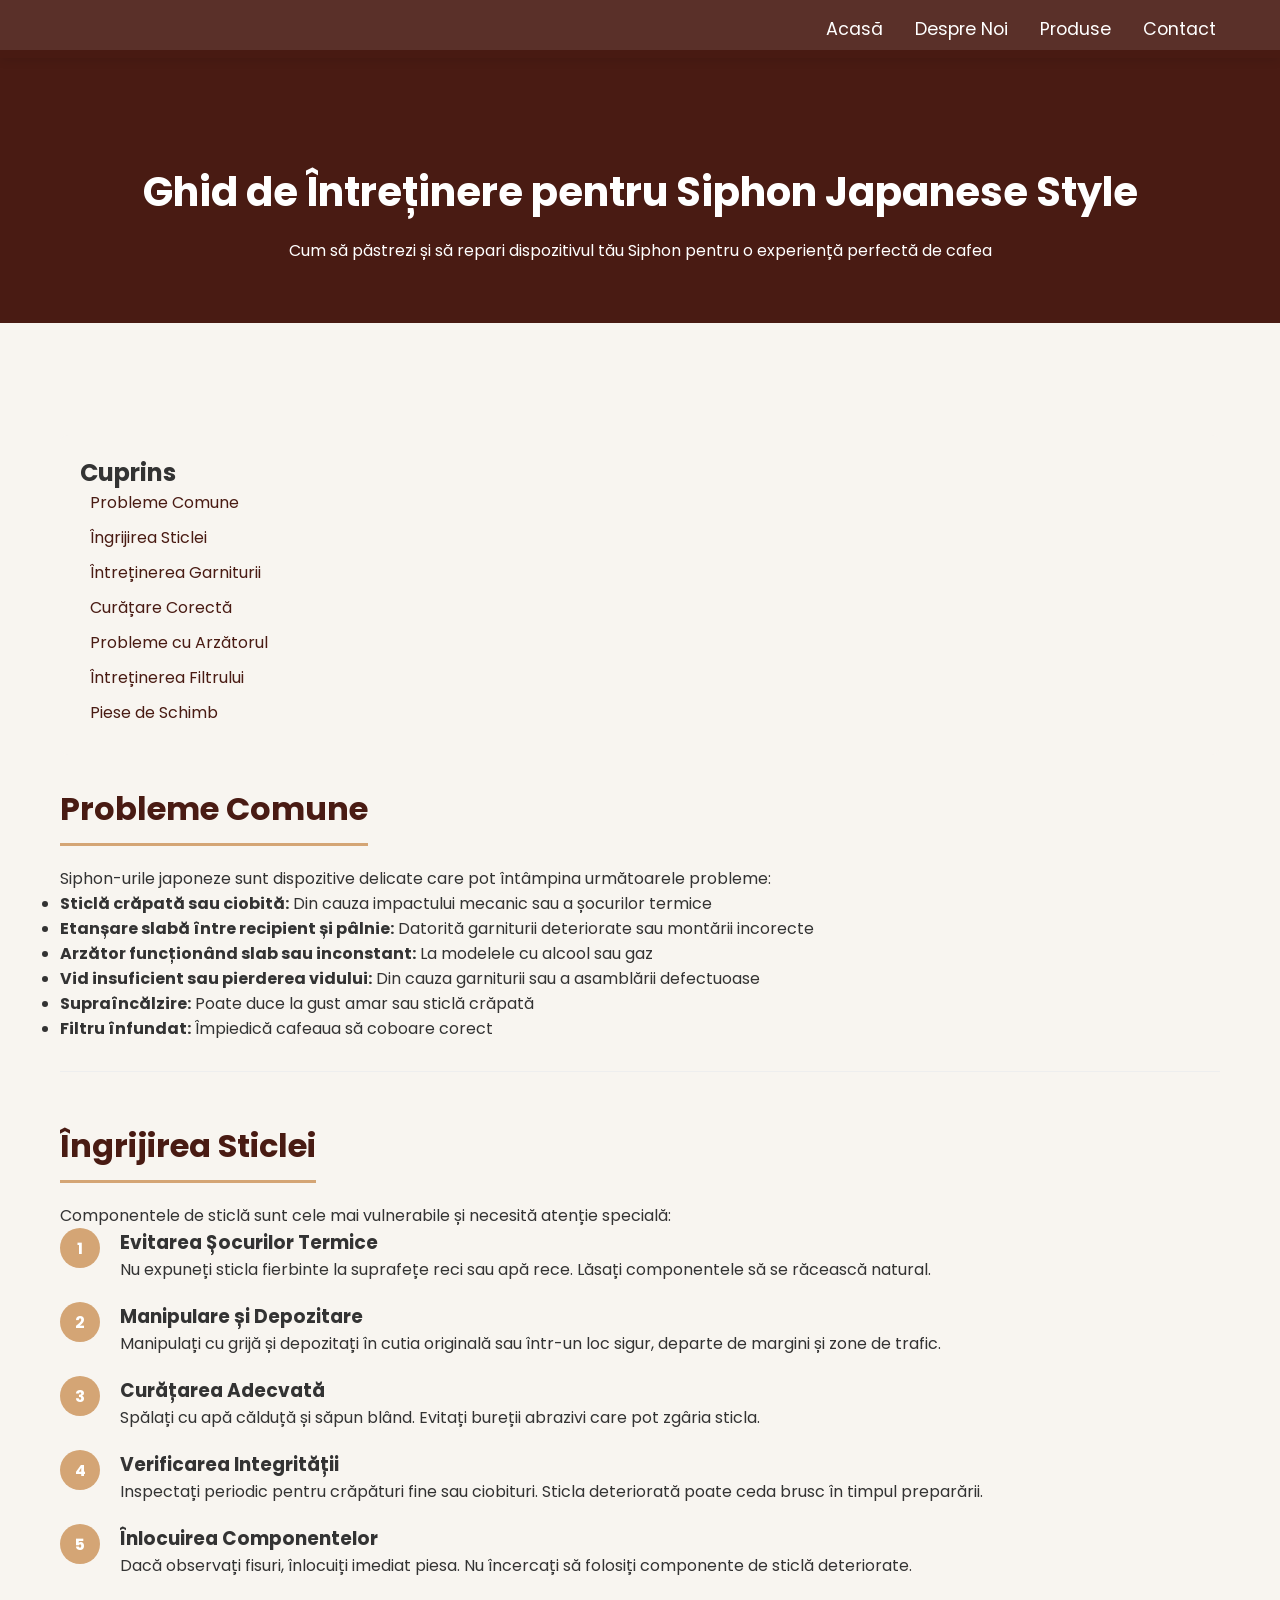
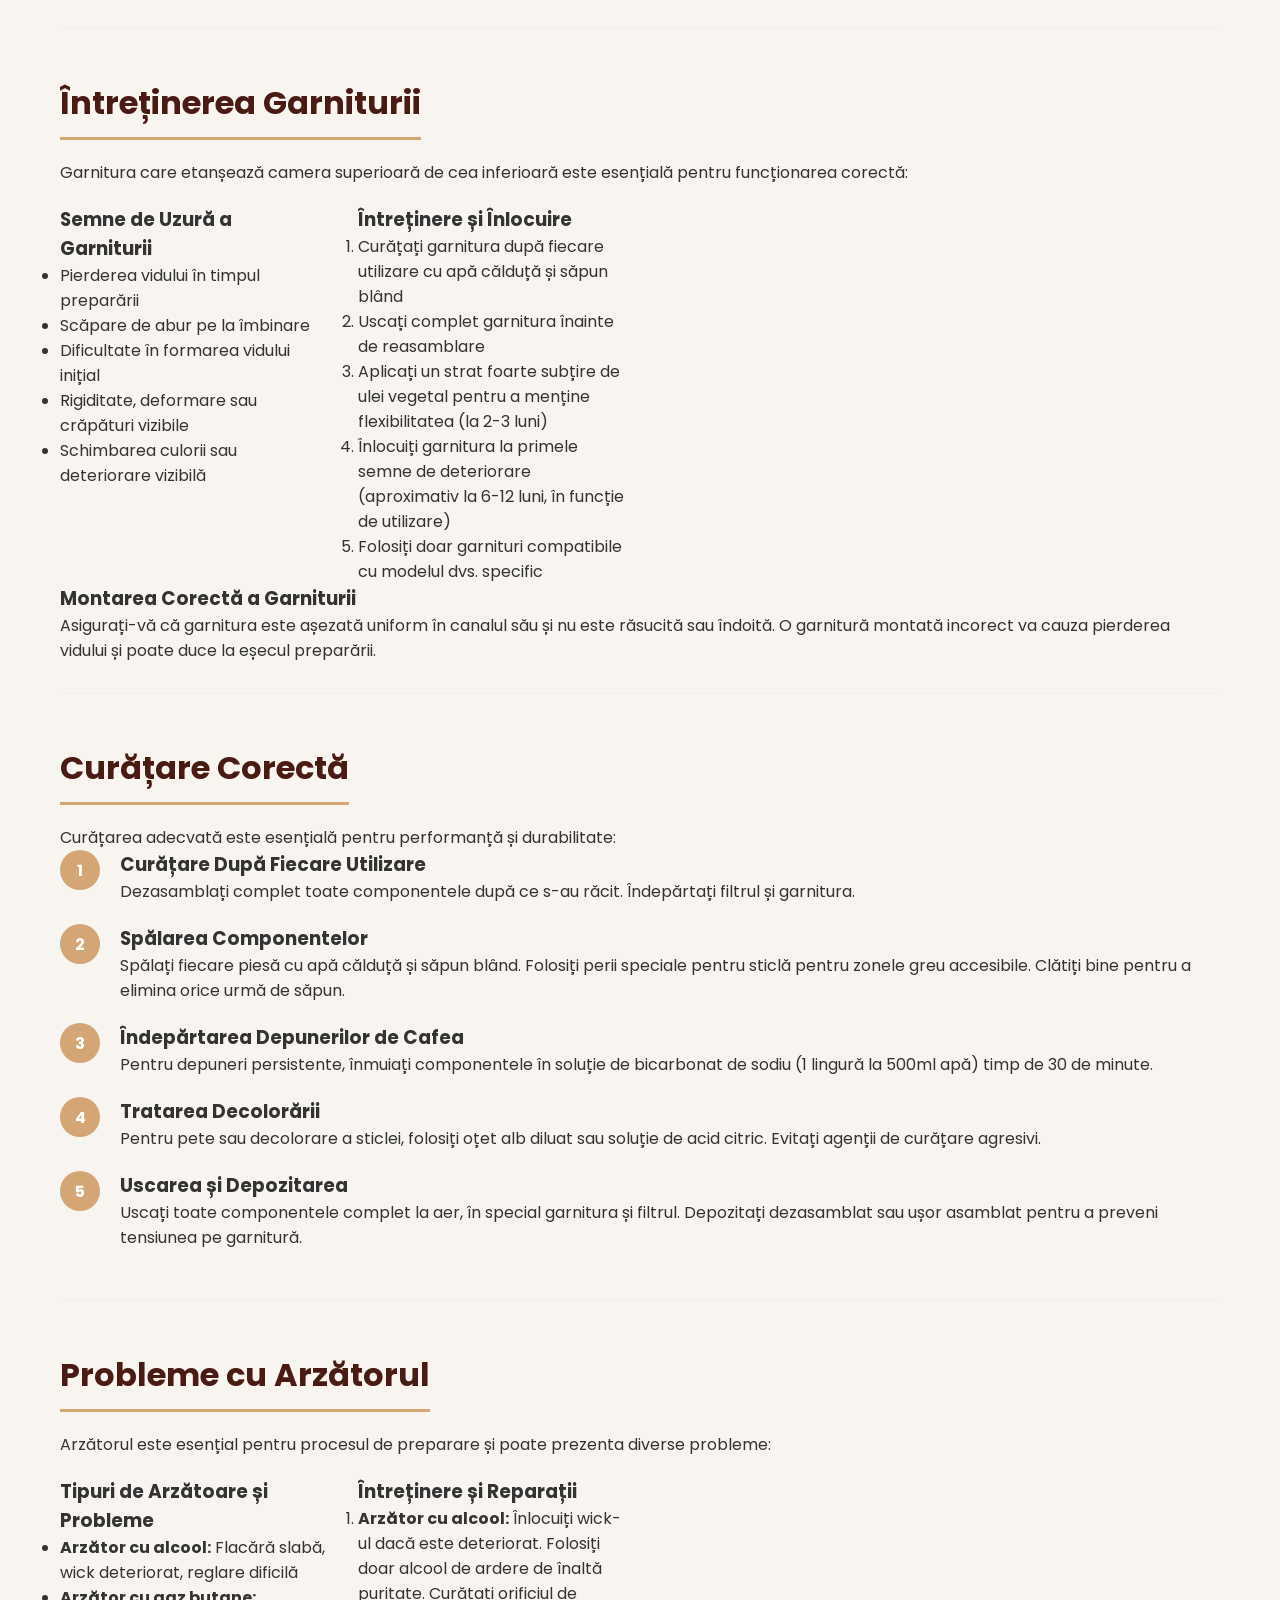
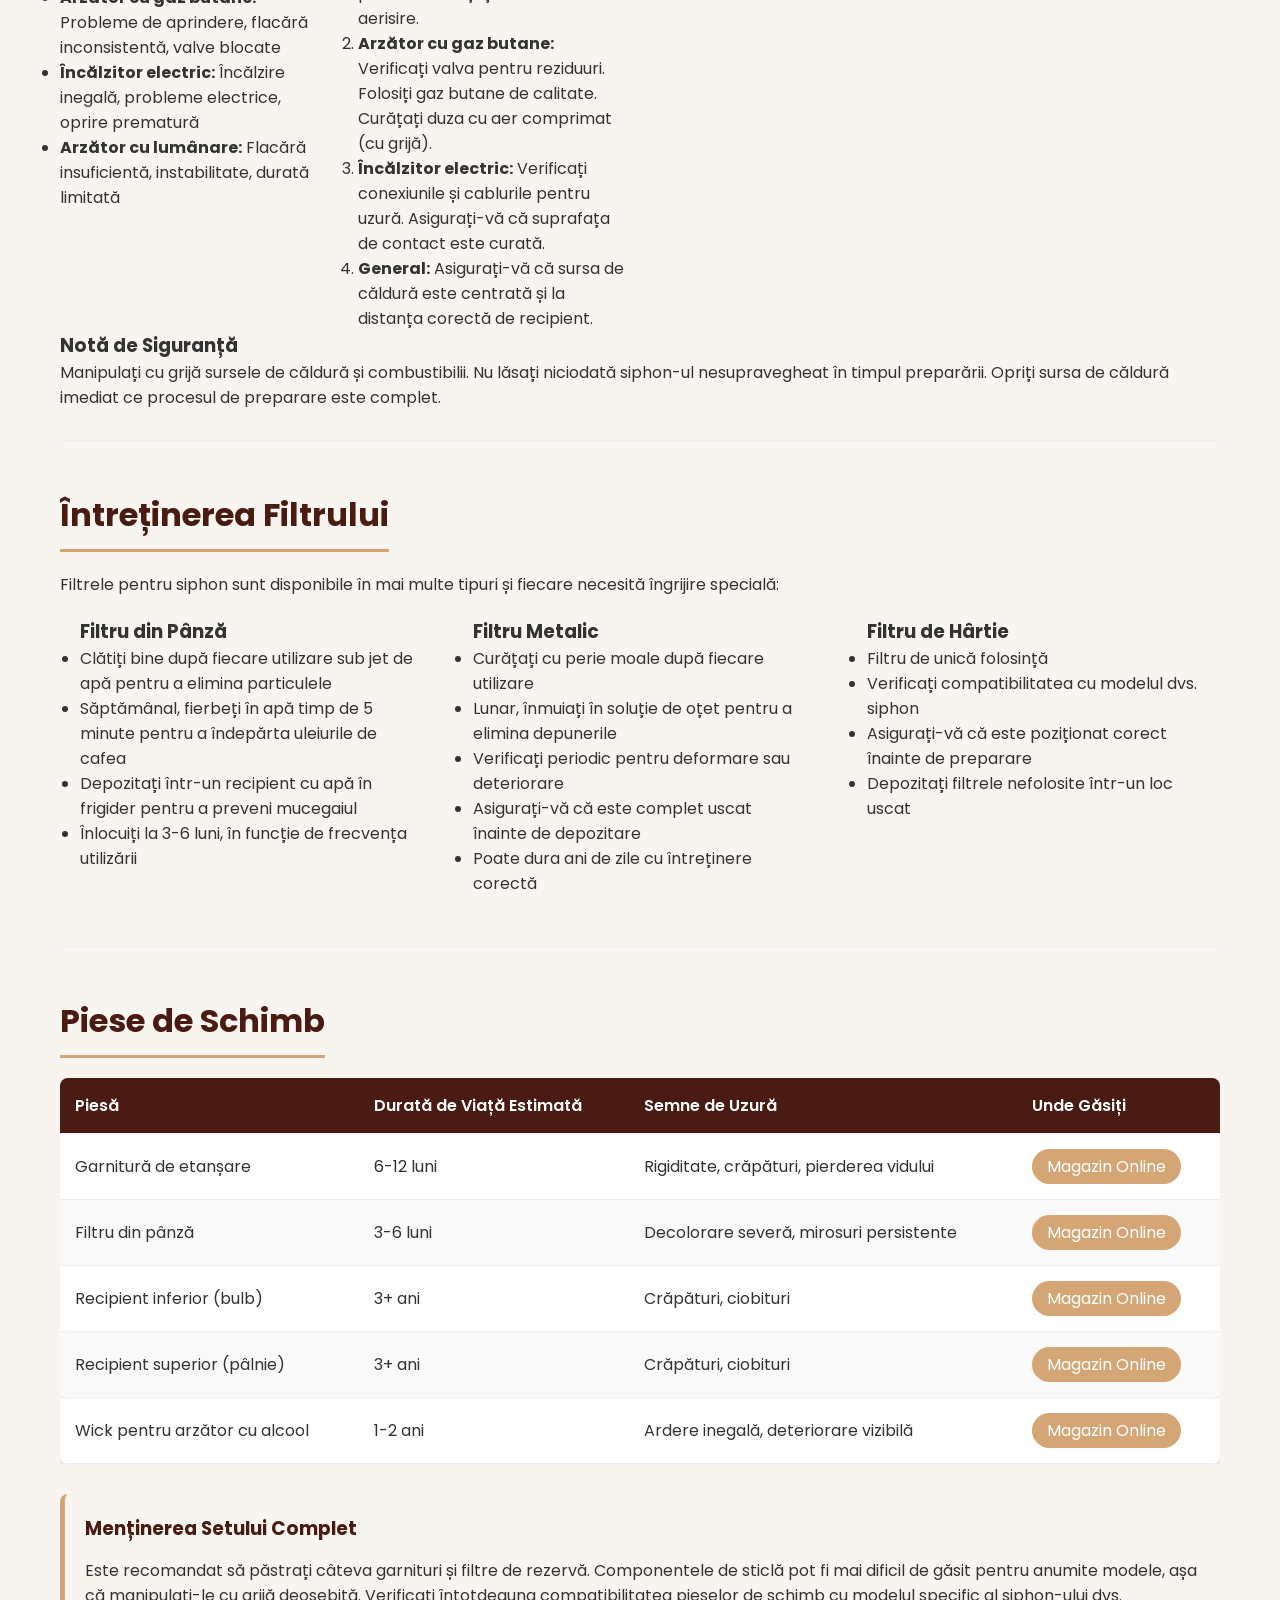
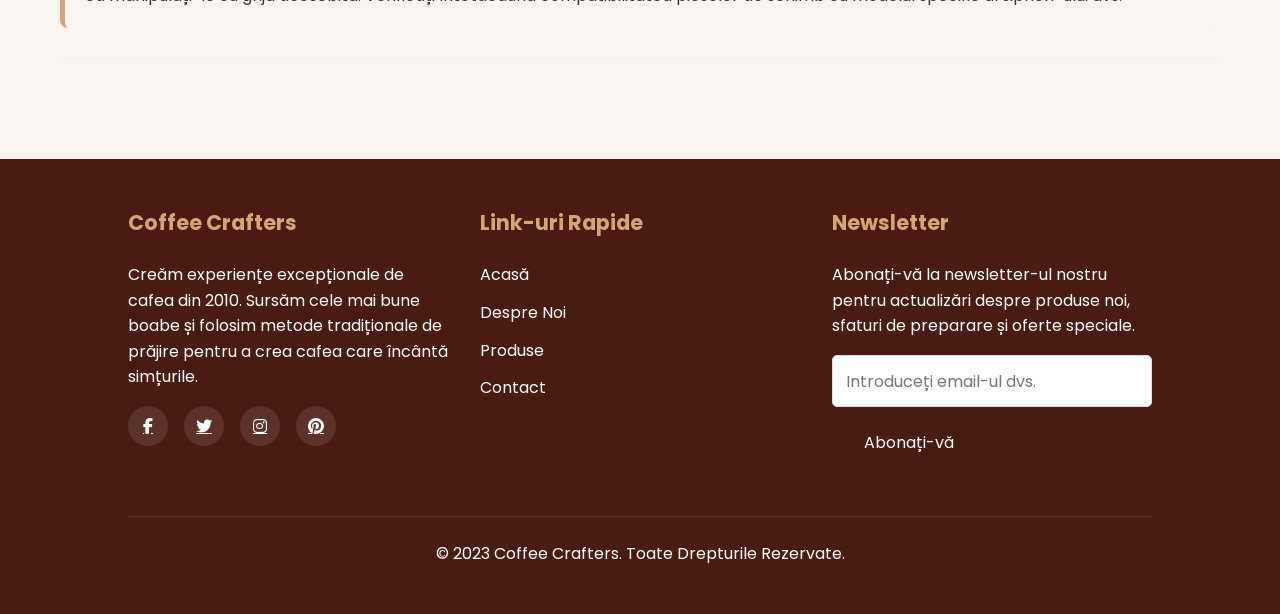
<file: coffee6.html>
<!DOCTYPE html>
<html lang="ro">
<head>
    <meta charset="UTF-8">
    <meta name="viewport" content="width=device-width, initial-scale=1.0">
    <title>Ghid de Întreținere pentru Siphon Japanese Style</title>
    <link rel="stylesheet" href="style.css">
    <link href="https://fonts.googleapis.com/css2?family=Poppins:wght@300;400;500;600;700&display=swap" rel="stylesheet">
    <link rel="stylesheet" href="https://cdnjs.cloudflare.com/ajax/libs/font-awesome/6.4.0/css/all.min.css">
</head>
<body>
    <!-- Navbar -->
    <nav class="navbar">
        <a href="index.html" class="logo">Coffee<span>Crafters</span></a>
        <div class="menu-toggle">
            <span></span>
            <span></span>
            <span></span>
        </div>
        <ul class="nav-links">
            <li><a href="index.html">Acasă</a></li>
            <li><a href="index.html#about">Despre Noi</a></li>
            <li><a href="index.html#products">Produse</a></li>
            <li><a href="index.html#contact">Contact</a></li>
        </ul>
    </nav>

    <!-- Guide Header -->
    <section class="guide-header">
        <div class="container">
            <h1>Ghid de Întreținere pentru Siphon Japanese Style</h1>
            <p>Cum să păstrezi și să repari dispozitivul tău Siphon pentru o experiență perfectă de cafea</p>
        </div>
    </section>

    <!-- Guide Content -->
    <section class="guide-content">
        <div class="container">
            <div class="toc">
                <h2>Cuprins</h2>
                <ul>
                    <li><a href="#common-issues">Probleme Comune</a></li>
                    <li><a href="#glass-care">Îngrijirea Sticlei</a></li>
                    <li><a href="#seal-maintenance">Întreținerea Garniturii</a></li>
                    <li><a href="#cleaning">Curățare Corectă</a></li>
                    <li><a href="#burner-issues">Probleme cu Arzătorul</a></li>
                    <li><a href="#filter-care">Întreținerea Filtrului</a></li>
                    <li><a href="#replacement-parts">Piese de Schimb</a></li>
                </ul>
            </div>

            <div id="common-issues" class="guide-section">
                <h2>Probleme Comune</h2>
                <p>Siphon-urile japoneze sunt dispozitive delicate care pot întâmpina următoarele probleme:</p>
                <ul>
                    <li><strong>Sticlă crăpată sau ciobită:</strong> Din cauza impactului mecanic sau a șocurilor termice</li>
                    <li><strong>Etanșare slabă între recipient și pâlnie:</strong> Datorită garniturii deteriorate sau montării incorecte</li>
                    <li><strong>Arzător funcționând slab sau inconstant:</strong> La modelele cu alcool sau gaz</li>
                    <li><strong>Vid insuficient sau pierderea vidului:</strong> Din cauza garniturii sau a asamblării defectuoase</li>
                    <li><strong>Supraîncălzire:</strong> Poate duce la gust amar sau sticlă crăpată</li>
                    <li><strong>Filtru înfundat:</strong> Împiedică cafeaua să coboare corect</li>
                </ul>
            </div>

            <div id="glass-care" class="guide-section">
                <h2>Îngrijirea Sticlei</h2>
                <p>Componentele de sticlă sunt cele mai vulnerabile și necesită atenție specială:</p>
                
                <div class="step-by-step">
                    <div class="step">
                        <div class="step-number">1</div>
                        <div class="step-content">
                            <h3>Evitarea Șocurilor Termice</h3>
                            <p>Nu expuneți sticla fierbinte la suprafețe reci sau apă rece. Lăsați componentele să se răcească natural.</p>
                        </div>
                    </div>
                    
                    <div class="step">
                        <div class="step-number">2</div>
                        <div class="step-content">
                            <h3>Manipulare și Depozitare</h3>
                            <p>Manipulați cu grijă și depozitați în cutia originală sau într-un loc sigur, departe de margini și zone de trafic.</p>
                        </div>
                    </div>
                    
                    <div class="step">
                        <div class="step-number">3</div>
                        <div class="step-content">
                            <h3>Curățarea Adecvată</h3>
                            <p>Spălați cu apă călduță și săpun blând. Evitați bureții abrazivi care pot zgâria sticla.</p>
                        </div>
                    </div>
                    
                    <div class="step">
                        <div class="step-number">4</div>
                        <div class="step-content">
                            <h3>Verificarea Integrității</h3>
                            <p>Inspectați periodic pentru crăpături fine sau ciobituri. Sticla deteriorată poate ceda brusc în timpul preparării.</p>
                        </div>
                    </div>
                    
                    <div class="step">
                        <div class="step-number">5</div>
                        <div class="step-content">
                            <h3>Înlocuirea Componentelor</h3>
                            <p>Dacă observați fisuri, înlocuiți imediat piesa. Nu încercați să folosiți componente de sticlă deteriorate.</p>
                        </div>
                    </div>
                </div>
            </div>

            <div id="seal-maintenance" class="guide-section">
                <h2>Întreținerea Garniturii</h2>
                <p>Garnitura care etanșează camera superioară de cea inferioară este esențială pentru funcționarea corectă:</p>
                
                <div class="troubleshooting-grid">
                    <div class="problem">
                        <h3>Semne de Uzură a Garniturii</h3>
                        <ul>
                            <li>Pierderea vidului în timpul preparării</li>
                            <li>Scăpare de abur pe la îmbinare</li>
                            <li>Dificultate în formarea vidului inițial</li>
                            <li>Rigiditate, deformare sau crăpături vizibile</li>
                            <li>Schimbarea culorii sau deteriorare vizibilă</li>
                        </ul>
                    </div>
                    
                    <div class="solution">
                        <h3>Întreținere și Înlocuire</h3>
                        <ol>
                            <li>Curățați garnitura după fiecare utilizare cu apă călduță și săpun blând</li>
                            <li>Uscați complet garnitura înainte de reasamblare</li>
                            <li>Aplicați un strat foarte subțire de ulei vegetal pentru a menține flexibilitatea (la 2-3 luni)</li>
                            <li>Înlocuiți garnitura la primele semne de deteriorare (aproximativ la 6-12 luni, în funcție de utilizare)</li>
                            <li>Folosiți doar garnituri compatibile cu modelul dvs. specific</li>
                        </ol>
                    </div>
                </div>
                
                <div class="repair-note">
                    <h3>Montarea Corectă a Garniturii</h3>
                    <p>Asigurați-vă că garnitura este așezată uniform în canalul său și nu este răsucită sau îndoită. O garnitură montată incorect va cauza pierderea vidului și poate duce la eșecul preparării.</p>
                </div>
            </div>

            <div id="cleaning" class="guide-section">
                <h2>Curățare Corectă</h2>
                <p>Curățarea adecvată este esențială pentru performanță și durabilitate:</p>
                
                <div class="step-by-step">
                    <div class="step">
                        <div class="step-number">1</div>
                        <div class="step-content">
                            <h3>Curățare După Fiecare Utilizare</h3>
                            <p>Dezasamblați complet toate componentele după ce s-au răcit. Îndepărtați filtrul și garnitura.</p>
                        </div>
                    </div>
                    
                    <div class="step">
                        <div class="step-number">2</div>
                        <div class="step-content">
                            <h3>Spălarea Componentelor</h3>
                            <p>Spălați fiecare piesă cu apă călduță și săpun blând. Folosiți perii speciale pentru sticlă pentru zonele greu accesibile. Clătiți bine pentru a elimina orice urmă de săpun.</p>
                        </div>
                    </div>
                    
                    <div class="step">
                        <div class="step-number">3</div>
                        <div class="step-content">
                            <h3>Îndepărtarea Depunerilor de Cafea</h3>
                            <p>Pentru depuneri persistente, înmuiați componentele în soluție de bicarbonat de sodiu (1 lingură la 500ml apă) timp de 30 de minute.</p>
                        </div>
                    </div>
                    
                    <div class="step">
                        <div class="step-number">4</div>
                        <div class="step-content">
                            <h3>Tratarea Decolorării</h3>
                            <p>Pentru pete sau decolorare a sticlei, folosiți oțet alb diluat sau soluție de acid citric. Evitați agenții de curățare agresivi.</p>
                        </div>
                    </div>
                    
                    <div class="step">
                        <div class="step-number">5</div>
                        <div class="step-content">
                            <h3>Uscarea și Depozitarea</h3>
                            <p>Uscați toate componentele complet la aer, în special garnitura și filtrul. Depozitați dezasamblat sau ușor asamblat pentru a preveni tensiunea pe garnitură.</p>
                        </div>
                    </div>
                </div>
            </div>

            <div id="burner-issues" class="guide-section">
                <h2>Probleme cu Arzătorul</h2>
                <p>Arzătorul este esențial pentru procesul de preparare și poate prezenta diverse probleme:</p>
                
                <div class="troubleshooting-grid">
                    <div class="problem">
                        <h3>Tipuri de Arzătoare și Probleme</h3>
                        <ul>
                            <li><strong>Arzător cu alcool:</strong> Flacără slabă, wick deteriorat, reglare dificilă</li>
                            <li><strong>Arzător cu gaz butane:</strong> Probleme de aprindere, flacără inconsistentă, valve blocate</li>
                            <li><strong>Încălzitor electric:</strong> Încălzire inegală, probleme electrice, oprire prematură</li>
                            <li><strong>Arzător cu lumânare:</strong> Flacără insuficientă, instabilitate, durată limitată</li>
                        </ul>
                    </div>
                    
                    <div class="solution">
                        <h3>Întreținere și Reparații</h3>
                        <ol>
                            <li><strong>Arzător cu alcool:</strong> Înlocuiți wick-ul dacă este deteriorat. Folosiți doar alcool de ardere de înaltă puritate. Curățați orificiul de aerisire.</li>
                            <li><strong>Arzător cu gaz butane:</strong> Verificați valva pentru reziduuri. Folosiți gaz butane de calitate. Curățați duza cu aer comprimat (cu grijă).</li>
                            <li><strong>Încălzitor electric:</strong> Verificați conexiunile și cablurile pentru uzură. Asigurați-vă că suprafața de contact este curată.</li>
                            <li><strong>General:</strong> Asigurați-vă că sursa de căldură este centrată și la distanța corectă de recipient.</li>
                        </ol>
                    </div>
                </div>
                
                <div class="repair-note">
                    <h3>Notă de Siguranță</h3>
                    <p>Manipulați cu grijă sursele de căldură și combustibilii. Nu lăsați niciodată siphon-ul nesupravegheat în timpul preparării. Opriți sursa de căldură imediat ce procesul de preparare este complet.</p>
                </div>
            </div>

            <div id="filter-care" class="guide-section">
                <h2>Întreținerea Filtrului</h2>
                <p>Filtrele pentru siphon sunt disponibile în mai multe tipuri și fiecare necesită îngrijire specială:</p>
                
                <div class="maintenance-schedule">
                    <div class="schedule-item">
                        <h3>Filtru din Pânză</h3>
                        <ul>
                            <li>Clătiți bine după fiecare utilizare sub jet de apă pentru a elimina particulele</li>
                            <li>Săptămânal, fierbeți în apă timp de 5 minute pentru a îndepărta uleiurile de cafea</li>
                            <li>Depozitați într-un recipient cu apă în frigider pentru a preveni mucegaiul</li>
                            <li>Înlocuiți la 3-6 luni, în funcție de frecvența utilizării</li>
                        </ul>
                    </div>
                    
                    <div class="schedule-item">
                        <h3>Filtru Metalic</h3>
                        <ul>
                            <li>Curățați cu perie moale după fiecare utilizare</li>
                            <li>Lunar, înmuiați în soluție de oțet pentru a elimina depunerile</li>
                            <li>Verificați periodic pentru deformare sau deteriorare</li>
                            <li>Asigurați-vă că este complet uscat înainte de depozitare</li>
                            <li>Poate dura ani de zile cu întreținere corectă</li>
                        </ul>
                    </div>
                    
                    <div class="schedule-item">
                        <h3>Filtru de Hârtie</h3>
                        <ul>
                            <li>Filtru de unică folosință</li>
                            <li>Verificați compatibilitatea cu modelul dvs. siphon</li>
                            <li>Asigurați-vă că este poziționat corect înainte de preparare</li>
                            <li>Depozitați filtrele nefolosite într-un loc uscat</li>
                        </ul>
                    </div>
                </div>
            </div>

            <div id="replacement-parts" class="guide-section">
                <h2>Piese de Schimb</h2>
                <div class="table-responsive">
                    <table class="parts-table">
                        <thead>
                            <tr>
                                <th>Piesă</th>
                                <th>Durată de Viață Estimată</th>
                                <th>Semne de Uzură</th>
                                <th>Unde Găsiți</th>
                            </tr>
                        </thead>
                        <tbody>
                            <tr>
                                <td>Garnitură de etanșare</td>
                                <td>6-12 luni</td>
                                <td>Rigiditate, crăpături, pierderea vidului</td>
                                <td><a href="#" class="parts-link">Magazin Online</a></td>
                            </tr>
                            <tr>
                                <td>Filtru din pânză</td>
                                <td>3-6 luni</td>
                                <td>Decolorare severă, mirosuri persistente</td>
                                <td><a href="#" class="parts-link">Magazin Online</a></td>
                            </tr>
                            <tr>
                                <td>Recipient inferior (bulb)</td>
                                <td>3+ ani</td>
                                <td>Crăpături, ciobituri</td>
                                <td><a href="#" class="parts-link">Magazin Online</a></td>
                            </tr>
                            <tr>
                                <td>Recipient superior (pâlnie)</td>
                                <td>3+ ani</td>
                                <td>Crăpături, ciobituri</td>
                                <td><a href="#" class="parts-link">Magazin Online</a></td>
                            </tr>
                            <tr>
                                <td>Wick pentru arzător cu alcool</td>
                                <td>1-2 ani</td>
                                <td>Ardere inegală, deteriorare vizibilă</td>
                                <td><a href="#" class="parts-link">Magazin Online</a></td>
                            </tr>
                        </tbody>
                    </table>
                </div>
                
                <div class="parts-note">
                    <h3>Menținerea Setului Complet</h3>
                    <p>Este recomandat să păstrați câteva garnituri și filtre de rezervă. Componentele de sticlă pot fi mai dificil de găsit pentru anumite modele, așa că manipulați-le cu grijă deosebită. Verificați întotdeauna compatibilitatea pieselor de schimb cu modelul specific al siphon-ului dvs.</p>
                </div>
            </div>
        </div>
    </section>

    <!-- Footer -->
    <footer class="footer">
        <div class="footer-content">
            <div class="footer-section">
                <h3>Coffee Crafters</h3>
                <p>Creăm experiențe excepționale de cafea din 2010. Sursăm cele mai bune boabe și folosim metode tradiționale de prăjire pentru a crea cafea care încântă simțurile.</p>
                <div class="social-links">
                    <a href="#"><i class="fab fa-facebook-f"></i></a>
                    <a href="#"><i class="fab fa-twitter"></i></a>
                    <a href="#"><i class="fab fa-instagram"></i></a>
                    <a href="#"><i class="fab fa-pinterest"></i></a>
                </div>
            </div>
            
            <div class="footer-section">
                <h3>Link-uri Rapide</h3>
                <ul>
                    <li><a href="index.html#home">Acasă</a></li>
                    <li><a href="index.html#about">Despre Noi</a></li>
                    <li><a href="index.html#products">Produse</a></li>
                    <li><a href="index.html#contact">Contact</a></li>
                </ul>
            </div>
            
            <div class="footer-section">
                <h3>Newsletter</h3>
                <p>Abonați-vă la newsletter-ul nostru pentru actualizări despre produse noi, sfaturi de preparare și oferte speciale.</p>
                <form>
                    <input type="email" class="form-control" placeholder="Introduceți email-ul dvs.">
                    <button type="submit" class="submit-btn" style="margin-top: 10px;">Abonați-vă</button>
                </form>
            </div>
        </div>
        
        <div class="footer-bottom">
            <p>&copy; 2023 Coffee Crafters. Toate Drepturile Rezervate.</p>
        </div>
    </footer>

    <!-- JavaScript -->
    <script src="script.js"></script>
</body>
</html>
</file>
<file: style.css>
/* General site styles */
* {
  margin: 0;
  padding: 0;
  box-sizing: border-box;
  font-family: 'Poppins', sans-serif;
}

body {
  background-color: #f8f5f0;
  color: #333;
  overflow-x: hidden;
}

/* Navbar styles */
.navbar {
  position: fixed;
  top: 0;
  left: 0;
  width: 100%;
  background-color: rgba(73, 27, 19, 0.9);
  padding: 1rem 5%;
  z-index: 1000;
  display: flex;
  justify-content: space-between;
  align-items: center;
  box-shadow: 0 2px 10px rgba(0, 0, 0, 0.1);
}

.logo {
  color: #fff;
  font-size: 1.8rem;
  font-weight: 700;
  text-decoration: none;
}

.logo span {
  display: inline;
  color: #d4a575;
}

.nav-links {
  display: flex;
  list-style: none;
  margin-left: auto;
}

.nav-links li {
  margin-left: 2rem;
}

.nav-links a {
  color: #fff;
  text-decoration: none;
  font-size: 1.1rem;
  transition: color 0.3s;
}

.nav-links a:hover {
  color: #d4a575;
}

/* Animation container */
.animation-container {
  background: #f8f5f0;
  height: 454px;
  margin: 0 auto;
  overflow: hidden;
  position: relative;
  width: 806px;
}

span {display: block;}

.coffee-bag {
  height: 170px;
  left: 50%;
  position: absolute;
  top: 50%;
  width: 72px;
  -webkit-transform: translate(-50%, -50%) rotate(0);
  -webkit-transform-orign: top right;
  -webkit-animation: coffee-bag 2.5s 1 2s forwards;
}

.mast {
  background: #73271f;
  height: 12px;
  position: absolute;
  width: 72px;
  z-index: 2;
  -webkit-transform: translate(806px, 0);
  -webkit-animation: coffee-bag-mast 1s 1 .5s forwards;
}

.bag-top {
  border-radius: 8px 8px 0 0;
  background: #8e4542;
  height: 38px;
  position: absolute;
  width: 72px;
  z-index: 1;
  -webkit-transform: translate(-806px, 0);
  -webkit-animation: coffee-bag-top 1s 1 forwards;
}

.bag-body {
  border-radius: 0 0 8px 8px;
  background: #73271f;
  height: 125px;
  width: 72px;
  z-index: 1;
  -webkit-transform: translate(-806px, 38px);
  -webkit-animation: coffee-bag-body 1s 1 forwards;
}

.logo {
  border-radius: 50%;
  background: #af8757;
  height: 40px;
  position: absolute;
  width: 40px;
  z-index: 2;
  -webkit-transform: translate(15px, -75px) scale(.25);
  -webkit-animation: coffee-logo 1s 1 forwards;
}

.logo .bean {
  border-radius: 20px;
  background: #4b2603;
  height: 8px;
  position: absolute;
  width: 20px;
  -webkit-transform: rotate(45deg) scale(.25);
  -webkit-animation: bean-logo 1s 1 .5s forwards;
}

.logo .bean.bean-one {
  left: 3px;
  top: 16px;
}

.logo .bean.bean-two {
  left: 16px;
  top: 14px;
}

.info {
  background: #d4a575;
  height: 10px;
  position: absolute;
  width: 54px;
  z-index: 2;
}

.info.info-one {
  -webkit-transform: translate(-806px, -25px);
  -webkit-animation: info-one 1s 1 .25s forwards;
}

.info.info-two {
  -webkit-transform: translate(-806px, -10px);
  -webkit-animation: info-two 1s 1 .5s forwards;
}

.info.info-three {
  -webkit-transform: translate(-806px, 5px);
  -webkit-animation: info-three 1s 1 .75s forwards;
}

.bag-bottom {
  border-radius: 0 0 8px 8px;
  background: #4a0b10;
  bottom: 0;
  height: 12px;
  left: -806px;
  position: absolute;
  width: 72px;
  z-index: 2;
  -webkit-animation: coffee-bag-bottom .75s 1 forwards;
}

.grounds-container {
  opacity: 0;
  position: absolute;
  -webkit-animation: grounds 1.25s 1 forwards 2.75s;
}

.grounds {
  background: #4b0b09;
  height: 2px;
  width: 2px;
  z-index: 1;
  position: absolute;
}

.grounds:before, .grounds:after {
  background: #4b0b09;
  content: '';
  display: block;
  height: 2px;
  width: 2px;
  position: absolute;
}

.grounds:before {
  top: 5px;
  left: 5px;
}

.grounds:after {
  bottom: 5px;
  right: 5px;
}

.grounds-one {left: 10px; top: 10px;}
.grounds-two {left: 10px; top: 20px;}
.grounds-three {left: 10px; top: 30px;}
.grounds-four {left: 10px; top: 40px;}

.filter {
  background: #d1a978;
  border-radius: 0 0 10px 10px;
  height: 90px;
  position: relative;
  width: 100px;
  -webkit-transform: translate(400px, 550px);
  -webkit-animation: filter 2.5s 1 2s forwards;
}

.filter:after, .filter:before {
  border-radius: 50%;
  content: '';
  display: block;
  left: 50%;
  position: absolute;
}

.filter:before {
  background: #d1a978;
  height: 35px;
  margin-left: -60px;
  top: -10px;
  width: 120px;
  z-index: 1;
}

.filter:after {
  background: #b18957;
  height: 20px;
  margin-left: -50px;
  top: -2px;
  width: 100px;
  z-index: 2;
}

.roasting-top {
  background: #32262c;
  border-radius: 4px;
  height: 16px;
  position: relative;
  width: 125px;
  z-index: 2;
  -webkit-transform: translate(387px, -150px);
  -webkit-animation: roasting-top 2s 1 3s forwards;
}

.roasting-top:before {
  background: #32262c;
  border-radius: 4px;
  content: '';
  display: block;
  height: 18px;
  position: absolute;
  top: -12px;
  width: 125px;
}

.roasting-body {
  background: #1d1615;
  border-radius: 0 0 10px 10px;
  height: 90px;
  position: relative;
  width: 100px;
  -webkit-transform: translate(400px, 550px);
  -webkit-animation: roasting-body 2s 1 3s forwards;
}

.roasting-body:before, .roasting-body:after {
  content: '';
  display: block;
  position: absolute;
}

.roasting-body:before {
  border-radius: 50%;
  left: 50%;
  background: #1d1615;
  height: 35px;
  margin-left: -60px;
  top: -10px;
  width: 120px;
  z-index: 1;
}

.roasting-body:after {
  background: #2f2827;
  border-radius: 0 0 10px 10px;
  bottom: 0;
  height: 20px;
  width: 100px;
}

.handle-container {
  position: absolute;
  height: 48px;
  right: -25px;
  top: 23px;
  width: 26px;
}

.handle-one {
  background: #1d1615;
  height: 17px;
  position: absolute;
  width: 26px;
  z-index: 1;
}

.handle-two {
  background: #2f2827;
  height: 48px;
  position: absolute;
  right: 0;
  width: 8px;
  z-index: 2;
}

.screen {
  background: #1d1615;
  border-radius: 4px;
  height: 12px;
  width: 164px;
  -webkit-transform: translate(-806px, -66px);
  -webkit-animation: screen 1.5s 1 4.25s forwards;
}

.coffee-pot-top {
  background: #1c1616;
  border-radius: 6px;
  height: 16px;
  position: relative;
  width: 92px;
  z-index: 2;
  -webkit-transform: translate(806px, -303px);
  -webkit-animation: coffee-pot-top 1.5s 1 5s forwards;
}

.coffee-pot-glass-top {
  background: #dfe3e6;
  border: 3px solid #f3f2f7;
  border-radius: 6px;
  height: 16px;
  width: 92px;
  -webkit-transform: translate(806px, -315px) skewX(25deg);
  -webkit-animation: glass-top 1.5s 1 4.25s forwards;
}

.coffee-pot-glass-connector {
  background: #1c1616;
  border-radius: 6px;
  height: 7px;
  position: relative;
  width: 96px;
  z-index: 2;
  -webkit-transform: translate(806px, -313px);
  -webkit-animation: pot-connector 1.5s 1 5.25s forwards;
}

.coffee-pot-glass-base {
  background: #dfe3e6;
  border: 3px solid #f3f2f7;
  border-radius: 6px;
  height: 66px;
  position: relative;
  width: 92px;
  -webkit-transform: translate(806px, -312px);
  -webkit-animation: glass-bottom 1.5s 1 4.5s forwards;
}

.coffee-pot-gloss {
  background: #eff2f1;
  border-radius: 16px;
  height: 50px;
  left: 6px;
  position: absolute;
  top: 6px;
  width: 16px;
  z-index: 4;
}

.coffee-pot-handle-container {
  height: 86px;
  position: relative;
  width: 52px;
  -webkit-transform: translate(806px, -411px);
  -webkit-animation: coffee-pot-handle 1.5s 1 5s forwards;
}

.handle-top {
  background: #1d1614;
  border-radius: 10px 10px 0 10px;
  height: 26px;
  position: absolute;
  right: 0;
  top: 0;
  width: 48px;
}

.handle-bottom {
  background: transparent;
  border: 4px solid #1d1614;
  bottom: 10px;
  height: 52px;
  position: absolute;
  right: 0;
  width: 20px;
}

.water-attachment {
  background: #b3b2b4;
  border-radius: 4px;
  height: 12px;
  width: 110px;
  -webkit-transform: translate(-806px, -66px);
  -webkit-animation: water-attachment 1.5s 1 4.5s forwards;
}

.water-lid {
  background: #130f10;
  border-radius: 4px;
  height: 12px;
  left: 13px;
  position: relative;
  width: 110px;
  -webkit-transform: translate(-806px, -201px);
  -webkit-animation: water-lid 1.5s 1 4.5s forwards;
}

.water-lid:before {
  background: #2f2828;
  border-radius: 6px 6px 0 0;
  content: '';
  display: block;
  height: 14px;
  left: 12px;
  position: absolute;
  top: -14px;
  width: 85px;
}

.water-pot {
  background: #eaeceb;
  border-radius: 4px;
  height: 64px;
  left: 13px;
  position: relative;
  width: 110px;
  -webkit-transform: translate(806px, -201px);
  -webkit-animation: water-pot 1.5s 1 4.75s forwards;
}

.water-pot:before {
  background: #2f2828;
  border-radius: 0 0 6px 6px;
  content: '';
  display: block;
  height: 6px;
  left: 12px;
  position: absolute;
  top: 0;
  width: 85px;
}

.fill-line {
  background: #1d1614;
  border-radius: 50%;
  height: 3px;
  left: 50%;
  margin-left: -11px;
  position: absolute;
  width: 22px;
  z-index: 3;
}

.fill-line:after {
  background: #1d1614;
  border-radius: 50%;
  content: '';
  display: block;
  height: 3px;
  left: 50%;
  margin-left: -11px;
  position: absolute;
  top: 14px;
  width: 22px;
}

.fill-line-first {
  top: 12px;
}

.fill-line-last {
  top: 40px;
}

.water {
  background: #0093be;
  border-radius: 0 0 4px 4px;
  bottom: 5px;
  height: 32px;
  left: 50%;
  margin-left: -50px;
  position: absolute;
  width: 100px;
  z-index: 1;
  -webkit-animation: water-fill 4s 1 8.25s forwards;
}

.water-pot-gloss {
  background: rgba(255,255,255,.6);
  border-radius: 18px;
  height: 45px;
  left: 11px;
  position: absolute;
  top: 10px;
  width: 18px;
  z-index: 4;
}

.warmer-plate {
  background: #191112;
  border-radius: 4px;
  height: 10px;
  width: 88px;
  -webkit-transform: translate(806px, -200px);
  -webkit-animation: warmer-plate 1.5s 1 4.5s forwards;
}

.warmer {
  background: #9b9187;
  border-radius: 6px;
  height: 130px;
  position: relative;
  width: 94px;
  -webkit-transform: translate(806px, -200px);
  -webkit-animation: big-warmer 1.5s 1 5s forwards;
}

.warmer-accent {
  background: #d5d4d5;
  border-radius: 24px;
  position: absolute;
  width: 24px;
}

.accent-one {
  height: 86px;
  left: 10px;
  top: 6px;
}

.accent-two {
  bottom: 6px;
  height: 24px;
  left: 10px;
}

.accent-three {
  height: 120px;
  right: 10px;
  top: 6px;
}

.warmer-base {
  background: #191112;
  border-radius: 4px;
  height: 10px;
  position: relative;
  width: 88px;
  -webkit-transform: translate(806px, -200px);
  -webkit-animation: warmer-base 1.5s 1 5s forwards;
}

.warmer-base:before {
  background: #191112;
  border-radius: 4px;
  bottom: -16px;
  content: '';
  display: block;
  height: 22px;
  left: 0;
  position: absolute;
  width: 88px;
}

.coffee-warmer-plate {
  background: #191112;
  border-radius: 4px;
  height: 10px;
  width: 94px;
  -webkit-transform: translate(-806px, -397px);
  -webkit-animation: coffee-warmer-plate 1.5s 1 4s forwards;
}

.coffee-base-left-end, .coffee-base-right-end {
  background: #1c1512;
  height: 34px;
  position: relative;
  width: 16px;
  z-index: 3;
}

.coffee-base-left-end {
  border-radius: 10px 0 0 10px;
  -webkit-transform: translate(806px, -397px);
  -webkit-animation: base-left 1.5s 1 5.5s forwards;
}

.coffee-base-right-end {
  border-radius: 0 10px 10px 0;
  -webkit-transform: translate(806px, -487px);
  -webkit-animation: base-right 1.5s 1 5.5s forwards;
}

.coffee-maker-base {
  background: #97938d;
  border-radius: 10px;
  height: 34px;
  position: relative;
  width: 344px;
  z-index: 2;
  -webkit-transform: translate(806px, -431px);
  -webkit-animation: coffee-base 1.5s 1 5.5s forwards;
}

.control-panel {
  background: #d4d4d4;
  border-radius: 15px;
  height: 22px;
  position: relative;
  width: 283px;
  z-index: 3;
  -webkit-transform: translate(806px, -459px);
  -webkit-animation: control-panel 1.5s 1 5.75s forwards;
}

.control-panel span {
  background: #2a2225;
  border-radius: 4px;
  height: 14px;
  position: relative;
  width: 28px;
}

.control-panel span:after {
  border-radius: 8px;
  content: '';
  display: block;
  height: 8px;
  margin-top: -4px;
  position: absolute;
  top: 50%;
  width: 8px;
}

.gauge-one {
  -webkit-transform: translate(15px, 4px);
}

.gauge-one:after {
  background: #4ac861;
  left: 4px;
}

.gauge-two {
  -webkit-transform: translate(55px, -10px);
}

.gauge-two:after {
  background: #f00;
  right: 4px;
  -webkit-animation: ready .75s 1 7.5s forwards;
}

.leg {
  background: #1b1317;
  border-radius: 4px;
  height: 20px;
  position: relative;
  width: 20px;
  z-index: 1;
}

.leg-one {
  -webkit-transform: translate(806px, -498px);
  -webkit-animation: leg-one 1.5s 1 6s forwards;
}

.leg-two {
  -webkit-transform: translate(806px, -518px);
  -webkit-animation: leg-two 1.5s 1 6s forwards;
}

.coffee-pot-container {
}

.coffee-drip {
  background: #38271d;
  height: 0;
  left: 450px;
  position: absolute;
  top: 159px;
  width: 5px;
  z-index: 1;
  -webkit-animation: drip 1.25s 1 8.5s forwards;
}

.drip-cover {
  background: #dfe3e6;
  height: 0;
  left: 450px;
  position: absolute;
  top: 159px;
  width: 5px;
  z-index: 1;
  -webkit-animation: drip 2.5s 1 10s forwards;
}

.coffee {
  background: #38271d;
  border-radius: 0 0 6px 6px;
  bottom: 202px;
  left: 404px;
  height: 0;
  position: absolute;
  width: 99px;
  z-index: 3;
  -webkit-animation: coffee 3.5s 1 9.25s forwards;
}

@-webkit-keyframes coffee-bag-mast {
  0%   { -webkit-transform: translate(806px, 0); }
  100% { -webkit-transform: translate(0, 0); }
}

@-webkit-keyframes coffee-bag-top {
  0%   { -webkit-transform: translate(-806px, 0); }
  100% { -webkit-transform: translate(0, 0); }
}

@-webkit-keyframes info-one {
  0%   { -webkit-transform: translate(-806px, -25px); }
  100% { -webkit-transform: translate(8px, -25px); }
}

@-webkit-keyframes info-two {
  0%   { -webkit-transform: translate(-806px, -10px); }
  100% { -webkit-transform: translate(8px, -10px); }
}

@-webkit-keyframes info-three {
  0%   { -webkit-transform: translate(-806px, 5px); }
  100% { -webkit-transform: translate(8px, 5px); }
}

@-webkit-keyframes coffee-bag-body {
  0%   { -webkit-transform: translate(806px, 38px); }
  100% { -webkit-transform: translate(0, 38px); }
}

@-webkit-keyframes coffee-bag-bottom {
  0%   { left: -806px;}
  100% { left: 0; }
}

@-webkit-keyframes coffee-logo {
  0%   { -webkit-transform: translate(15px, -75px) scale(.25);}
  100% { -webkit-transform: translate(15px, -75px) scale(1); }
}

@-webkit-keyframes bean-logo {
  0%   { -webkit-transform: rotate(45deg) scale(.25);}
  100% { -webkit-transform: rotate(45deg) scale(1); }
}

@-webkit-keyframes coffee-bag {
  0%   { -webkit-transform: translate(-50%, -50%) rotate(0);}
  50% { -webkit-transform: translate(180%, -100%) rotate(-95deg); }
  100% { -webkit-transform: translate(806px, -100%); }
}

@-webkit-keyframes coffee-bag-exit {
  100% { -webkit-transform: translate(860px, -100%); }
}

@-webkit-keyframes filter {
  0%   { -webkit-transform: translate(400px, 550px);}
  50% { -webkit-transform: translate(400px, 250px); }
  100% { -webkit-transform: translate(400px, 40px); }
}

@-webkit-keyframes roasting-body {
  0%   { -webkit-transform: translate(400px, 550px);}
  100% { -webkit-transform: translate(400px, -65px); }
}

@-webkit-keyframes roasting-top {
  0%   { -webkit-transform: translate(387px, -150px);}
  100% { -webkit-transform: translate(387px, -48px); }
}

@-webkit-keyframes screen {
  0%   { -webkit-transform: translate(806px, -66px);}
  100% { -webkit-transform: translate(355px, -66px); }
}

@-webkit-keyframes water-attachment {
  0%   { -webkit-transform: translate(806px, -190px);}
  100% { -webkit-transform: translate(340px, -190px); }
}

@-webkit-keyframes water-lid {
  0%   { -webkit-transform: translate(-806px, -201px);}
  100% { -webkit-transform: translate(234px, -201px); }
}

@-webkit-keyframes glass-top {
  0%   { -webkit-transform: translate(806px, -315px) skewX(25deg);}
  100% { -webkit-transform: translate(397px, -315px) skewX(25deg); }
}

@-webkit-keyframes glass-bottom {
  0%   { -webkit-transform: translate(806px, -312px);}
  100% { -webkit-transform: translate(404px, -312px); }
}

@-webkit-keyframes coffee-warmer-plate {
  0%   { -webkit-transform: translate(-806px, -397px);}
  100% { -webkit-transform: translate(407px, -397px); }
}

@-webkit-keyframes water-pot {
  0%   { -webkit-transform: translate(806px, -201px);}
  100% { -webkit-transform: translate(233px, -201px); }
}

@-webkit-keyframes warmer-plate {
  0%   { -webkit-transform: translate(806px, -200px);}
  100% { -webkit-transform: translate(258px, -200px); }
}

@-webkit-keyframes big-warmer {
  0%   { -webkit-transform: translate(806px, -200px);}
  100% { -webkit-transform: translate(255px, -200px); }
}

@-webkit-keyframes warmer-base {
  0%   { -webkit-transform: translate(-806px, -200px);}
  100% { -webkit-transform: translate(258px, -200px); }
}

@-webkit-keyframes coffee-pot-top {
  0%   { -webkit-transform: translate(-806px, -503px);}
  100% { -webkit-transform: translate(408px, -303px); }
}

@-webkit-keyframes coffee-pot-handle {
  0%   { -webkit-transform: translate(-806px, 703px);}
  100% { -webkit-transform: translate(479px, -411px); }
}

@-webkit-keyframes pot-connector {
  0%   { -webkit-transform: translate(806px, 403px);}
  100% { -webkit-transform: translate(404px, -313px); }
}

@-webkit-keyframes base-left {
  0%   { -webkit-transform: translate(806px, 703px);}
  100% { -webkit-transform: translate(218px, -397px); }
}

@-webkit-keyframes base-right {
  0%   { -webkit-transform: translate(-806px, 703px);}
  100% { -webkit-transform: translate(546px, -487px); }
}

@-webkit-keyframes coffee-base {
  0%   { -webkit-transform: translate(806px, 903px);}
  100% { -webkit-transform: translate(218px, -431px); }
}

@-webkit-keyframes control-panel {
  0%   { -webkit-transform: translate(-806px, -459px);}
  100% { -webkit-transform: translate(246px, -459px); }
}

@-webkit-keyframes leg-one {
  0%   { -webkit-transform: translate(-806px, -800px);}
  100% { -webkit-transform: translate(248px, -498px); }
}

@-webkit-keyframes leg-two {
  0%   { -webkit-transform: translate(-806px, -800px);}
  100% { -webkit-transform: translate(508px, -518px); }
}

@-webkit-keyframes water-fill {
  0%   { height: 32px;}
  100% { height: 0; }
}

@-webkit-keyframes drip {
  0%   { height: 0;}
  100%  { height: 93px; }
}

@-webkit-keyframes coffee {
  0%   { height: 0;}
  100%  { height: 26px; }
}

@-webkit-keyframes ready {
  0%   { background: #f00;}
  100%  { background: #4ac861; }
}

@-webkit-keyframes grounds {
  0%   { opacity: 0;left: 450px; top: 110px;}
  10% {opacity: 1;}
  100%  { left: 440px; top: 170px; opacity: 0; }
}

/* Main content sections */
.section {
  padding: 5rem 10%;
}

.section-title {
  text-align: center;
  font-size: 2.5rem;
  margin-bottom: 3rem;
  color: #491b13;
}

.section-title:after {
  content: '';
  display: block;
  width: 80px;
  height: 4px;
  background: #d4a575;
  margin: 0.5rem auto;
}

/* About section */
.about-content {
  display: flex;
  align-items: center;
  gap: 4rem;
  margin-bottom: 2rem;
}

.about-text {
  flex: 1;
}

.about-text p {
  font-size: 1.1rem;
  line-height: 1.8;
  margin-bottom: 1.5rem;
}

.about-image {
  flex: 1;
  border-radius: 10px;
  overflow: hidden;
  box-shadow: 0 10px 30px rgba(0, 0, 0, 0.1);
}

.about-image img {
  width: 100%;
  height: auto;
  display: block;
}

/* Cards section */
.cards-container {
  display: flex;
  flex-direction: column;
  gap: 2rem;
}

.products-row {
  display: flex;
  justify-content: space-between;
  gap: 2rem;
  margin-bottom: 2rem;
  flex-wrap: wrap;
}

.products-row .card {
  flex: 1;
  flex-basis: calc(33.333% - 1.33rem);
  max-width: calc(33.333% - 1.33rem);
  min-width: 250px;
}

.card {
  background: #fff;
  border-radius: 10px;
  overflow: hidden;
  box-shadow: 0 5px 15px rgba(0, 0, 0, 0.1);
  transition: transform 0.3s, box-shadow 0.3s;
}

.card:hover {
  transform: translateY(-10px);
  box-shadow: 0 15px 30px rgba(0, 0, 0, 0.15);
}

.card-image {
  height: 200px;
  overflow: hidden;
  position: relative;
}

.card-image img {
  width: 100%;
  height: 100%;
  object-fit: cover;
  object-position: center;
  transition: transform 0.5s;
}

.card:hover .card-image img {
  transform: scale(1.1);
}

.card-content {
  padding: 1.5rem;
}

.card-title {
  font-size: 1.3rem;
  margin-bottom: 1rem;
  color: #491b13;
}

.card-text {
  color: #666;
  line-height: 1.6;
  margin-bottom: 1.5rem;
}

.card-btn {
  display: inline-block;
  padding: 0.5rem 1.5rem;
  background: #d4a575;
  color: #fff;
  text-decoration: none;
  border-radius: 30px;
  transition: background 0.3s;
}

.card-btn:hover {
  background: #491b13;
}

/* Contact section */
.contact-container {
  display: flex;
  flex-wrap: wrap;
  gap: 3rem;
}

.contact-info {
  flex: 1;
  min-width: 300px;
}

.contact-info h3 {
  font-size: 1.5rem;
  margin-bottom: 1.5rem;
  color: #491b13;
}

.contact-info p {
  margin-bottom: 1rem;
  line-height: 1.6;
}

.contact-item {
  display: flex;
  align-items: center;
  margin-bottom: 1rem;
}

.contact-icon {
  width: 40px;
  height: 40px;
  background: #d4a575;
  border-radius: 50%;
  display: flex;
  align-items: center;
  justify-content: center;
  margin-right: 1rem;
  color: #fff;
  font-size: 1.2rem;
}

.contact-form {
  flex: 1;
  min-width: 300px;
}

.form-group {
  margin-bottom: 1.5rem;
}

.form-control {
  width: 100%;
  padding: 0.8rem;
  border: 1px solid #ddd;
  border-radius: 5px;
  font-size: 1rem;
}

textarea.form-control {
  height: 150px;
  resize: none;
}

.submit-btn {
  background: #491b13;
  color: #fff;
  border: none;
  padding: 0.8rem 2rem;
  border-radius: 30px;
  cursor: pointer;
  transition: background 0.3s;
  font-size: 1rem;
}

.submit-btn:hover {
  background: #d4a575;
}

/* Footer */
.footer {
  background: #491b13;
  color: #fff;
  padding: 3rem 10%;
}

.footer-content {
  display: flex;
  flex-wrap: wrap;
  justify-content: space-between;
  gap: 2rem;
}

.footer-section {
  flex: 1;
  min-width: 250px;
}

.footer-section h3 {
  font-size: 1.3rem;
  margin-bottom: 1.5rem;
  color: #d4a575;
}

.footer-section p {
  line-height: 1.6;
  margin-bottom: 1rem;
}

.footer-section ul {
  list-style: none;
  padding: 0;
}

.footer-section ul li {
  margin-bottom: 0.8rem;
}

.footer-section ul li a {
  color: #fff;
  text-decoration: none;
  transition: color 0.3s;
}

.footer-section ul li a:hover {
  color: #d4a575;
}

.social-links {
  display: flex;
  gap: 1rem;
}

.social-links a {
  width: 40px;
  height: 40px;
  background: rgba(255, 255, 255, 0.1);
  border-radius: 50%;
  display: flex;
  align-items: center;
  justify-content: center;
  color: #fff;
  transition: background 0.3s;
}

.social-links a:hover {
  background: #d4a575;
}

.footer-bottom {
  margin-top: 3rem;
  text-align: center;
  padding-top: 1.5rem;
  border-top: 1px solid rgba(255, 255, 255, 0.1);
}

/* Responsive media queries */
@media (max-width: 992px) {
  .about-content {
    flex-direction: column;
  }
  
  .about-image {
    order: -1;
  }

  .products-row .card {
    flex-basis: calc(50% - 1rem);
    max-width: calc(50% - 1rem);
  }
}

@media (max-width: 768px) {
  .section {
    padding: 3rem 5%;
  }
  
  .navbar {
    padding: 1rem 5%;
  }

  .products-row .card {
    flex-basis: 100%;
    max-width: 100%;
  }
}

@media (max-width: 576px) {
  .nav-links {
    display: none;
  }
}

/* Hamburger menu for mobile */
.menu-toggle {
  display: none;
  flex-direction: column;
  justify-content: space-between;
  width: 30px;
  height: 21px;
  cursor: pointer;
}

.menu-toggle span {
  display: block;
  height: 3px;
  width: 100%;
  background-color: #fff;
  border-radius: 3px;
  transition: all 0.3s ease;
}

@media (max-width: 576px) {
  .menu-toggle {
    display: flex;
  }
}

/* Scroll behavior */
html {
  scroll-behavior: smooth;
}

/* Add some padding to top sections for fixed navbar */
section:not(.animation-container) {
  padding-top: 7rem;
}

/* Scroll animations */
.card, .about-image, .about-text {
  opacity: 0;
  transform: translateY(30px);
  transition: opacity 1s ease, transform 1s ease;
}

.card.scrolled, .about-image.scrolled, .about-text.scrolled {
  opacity: 1;
  transform: translateY(0);
}

/* Stagger card animations */
.card:nth-child(1) { transition-delay: 0.1s; }
.card:nth-child(2) { transition-delay: 0.2s; }
.card:nth-child(3) { transition-delay: 0.3s; }
.card:nth-child(4) { transition-delay: 0.4s; }
.card:nth-child(5) { transition-delay: 0.5s; }
.card:nth-child(6) { transition-delay: 0.6s; }

.white-padding {
  background-color: #ffffff;
  height: 50px;
}

/* Guide page styles */
.guide-header {
  background-color: #491b13;
  color: white;
  padding: 60px 0;
  text-align: center;
  margin-top: 50px;
}

.guide-header h1 {
  font-size: 2.5rem;
  margin-bottom: 1rem;
}

.container {
  max-width: 1200px;
  margin: 0 auto;
  padding: 0 20px;
}

.guide-content {
  padding: 50px 0;
}

.toc {
  background-color: #f8f5f0;
  padding: 20px;
  border-radius: 8px;
  margin-bottom: 30px;
}

.toc ul {
  list-style-type: none;
  padding-left: 10px;
}

.toc li {
  margin-bottom: 10px;
}

.toc a {
  color: #491b13;
  text-decoration: none;
  transition: color 0.3s;
}

.toc a:hover {
  color: #d4a575;
}

.guide-section {
  margin-bottom: 50px;
  border-bottom: 1px solid #eee;
  padding-bottom: 30px;
}

.guide-section h2 {
  color: #491b13;
  font-size: 2rem;
  margin-bottom: 20px;
  padding-bottom: 10px;
  border-bottom: 3px solid #d4a575;
  display: inline-block;
}

.tools-grid, .troubleshooting-grid {
  display: grid;
  grid-template-columns: repeat(auto-fill, minmax(250px, 1fr));
  gap: 30px;
  margin-top: 20px;
}

.tool-item {
  text-align: center;
  background: white;
  padding: 20px;
  border-radius: 8px;
  box-shadow: 0 5px 15px rgba(0, 0, 0, 0.1);
}

.tool-item img {
  width: 100%;
  height: 200px;
  object-fit: cover;
  border-radius: 8px;
  margin-bottom: 15px;
}

.step-by-step .step {
  display: flex;
  margin-bottom: 20px;
}

.step-number {
  background: #d4a575;
  color: white;
  width: 40px;
  height: 40px;
  border-radius: 50%;
  display: flex;
  align-items: center;
  justify-content: center;
  font-weight: bold;
  margin-right: 20px;
  flex-shrink: 0;
}

.problem-solution {
  display: grid;
  grid-template-columns: repeat(auto-fit, minmax(300px, 1fr));
  gap: 30px;
  margin-top: 20px;
}

.problem-box {
  background: #f8f5f0;
  padding: 20px;
  border-radius: 8px;
}

.common-leaks {
  display: grid;
  grid-template-columns: repeat(auto-fit, minmax(300px, 1fr));
  gap: 20px;
}

.leak-item {
  background: white;
  padding: 20px;
  border-radius: 8px;
  box-shadow: 0 3px 10px rgba(0, 0, 0, 0.1);
}

.maintenance-schedule {
  display: grid;
  grid-template-columns: repeat(auto-fit, minmax(250px, 1fr));
  gap: 20px;
}

.schedule-item {
  background: #f8f5f0;
  padding: 20px;
  border-radius: 8px;
}

@media (max-width: 768px) {
  .tools-grid, .troubleshooting-grid, .common-leaks, .maintenance-schedule {
    grid-template-columns: 1fr;
  }
  
  .problem-solution {
    grid-template-columns: 1fr;
  }
}

/* Video guide section styles */
.video-container {
  position: relative;
  padding-bottom: 56.25%; /* For 16:9 aspect ratio */
  height: 0;
  overflow: hidden;
  max-width: 100%;
  margin-bottom: 30px;
  background: #eee;
  border-radius: 8px;
}

.video-container iframe {
  position: absolute;
  top: 0;
  left: 0;
  width: 100%;
  height: 100%;
  border-radius: 8px;
}

.video-chapters {
  background: #f8f5f0;
  padding: 20px;
  border-radius: 8px;
  margin-top: 20px;
}

.video-chapters ul {
  columns: 2;
  column-gap: 30px;
}

@media (max-width: 768px) {
  .video-chapters ul {
    columns: 1;
  }
}

/* Replacement parts table styles */
.table-responsive {
  overflow-x: auto;
  margin-bottom: 30px;
}

.parts-table {
  width: 100%;
  border-collapse: collapse;
  box-shadow: 0 5px 15px rgba(0, 0, 0, 0.1);
  background: white;
  border-radius: 8px;
  overflow: hidden;
}

.parts-table th, 
.parts-table td {
  padding: 15px;
  text-align: left;
  border-bottom: 1px solid #eee;
}

.parts-table th {
  background-color: #491b13;
  color: white;
  font-weight: 600;
}

.parts-table tr:nth-child(even) {
  background-color: #f9f9f9;
}

.parts-table tr:hover {
  background-color: #f0e9e0;
}

.parts-link {
  display: inline-block;
  padding: 5px 15px;
  background: #d4a575;
  color: white;
  text-decoration: none;
  border-radius: 20px;
  transition: all 0.3s ease;
}

.parts-link:hover {
  background: #491b13;
  transform: translateY(-2px);
}

.parts-note {
  background: #f8f5f0;
  padding: 20px;
  border-radius: 8px;
  border-left: 5px solid #d4a575;
  margin-top: 30px;
}

.parts-note h3 {
  color: #491b13;
  margin-bottom: 15px;
}
</file>
